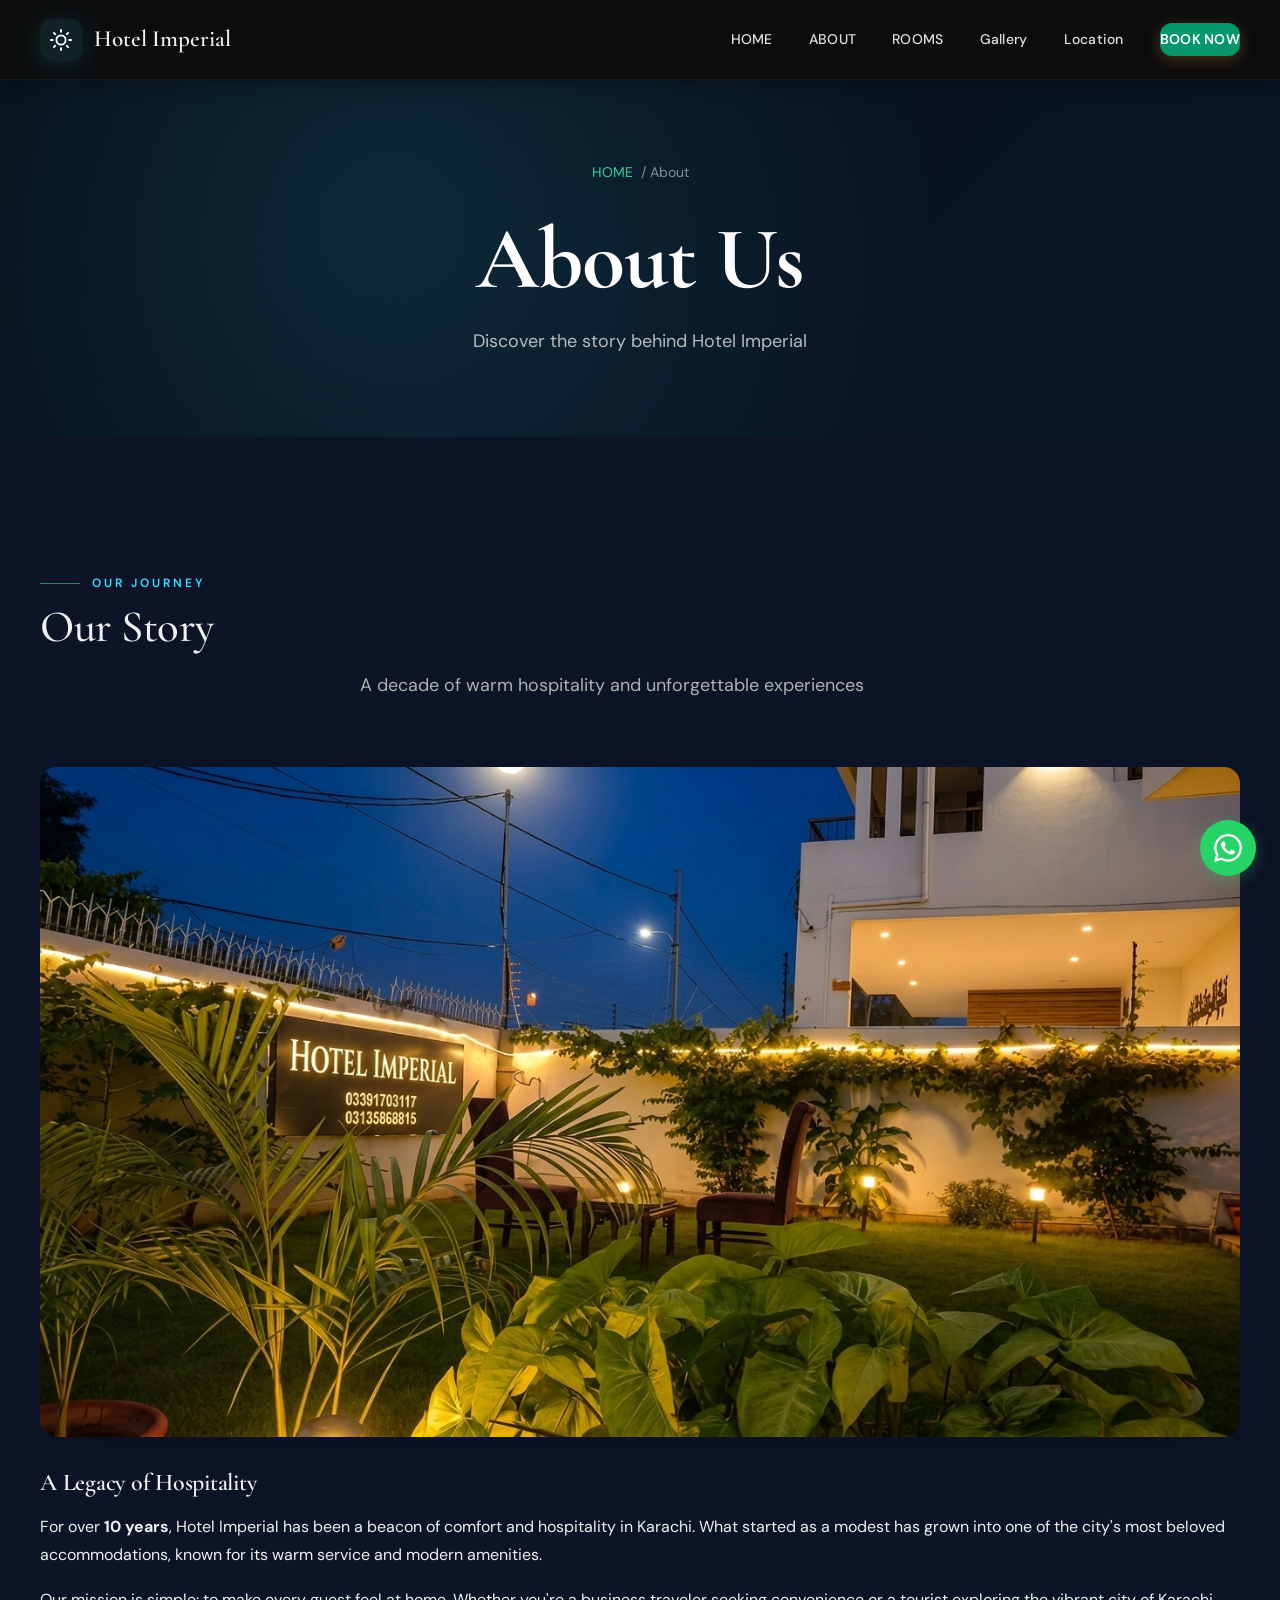
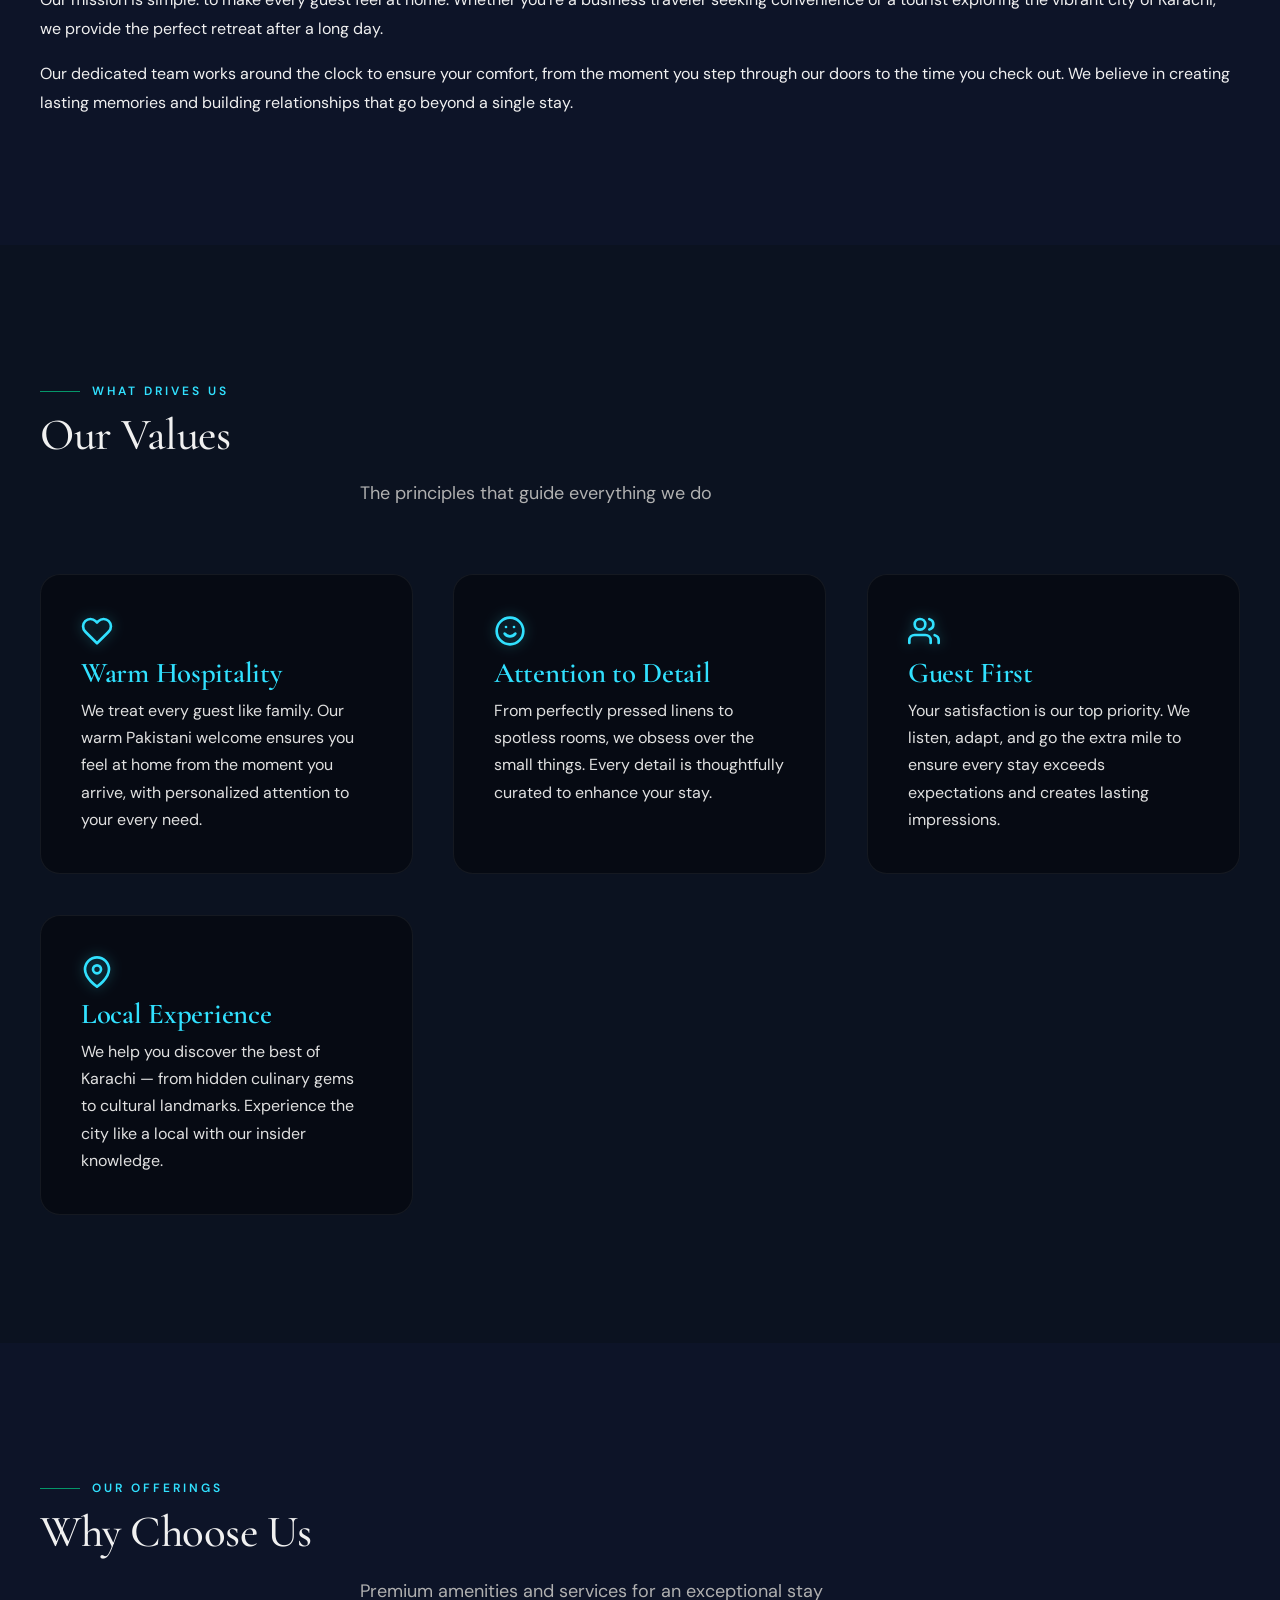
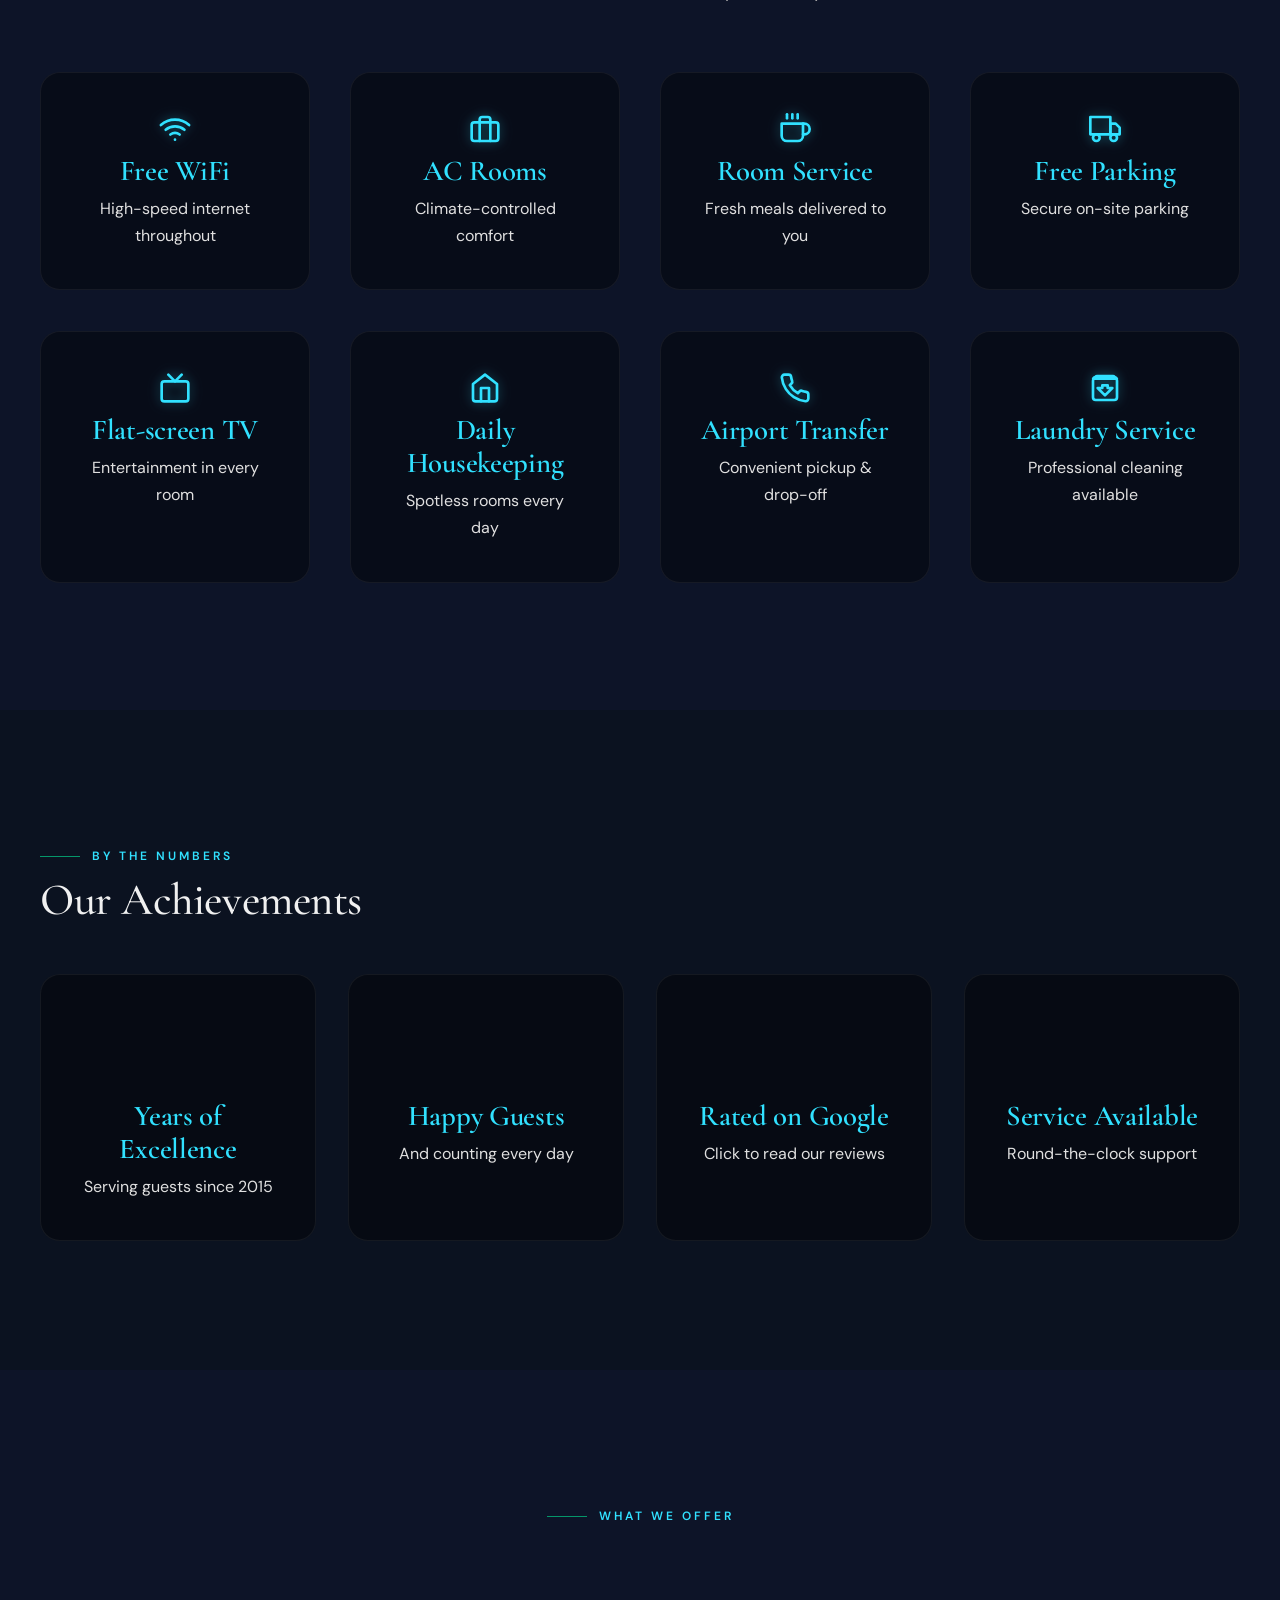
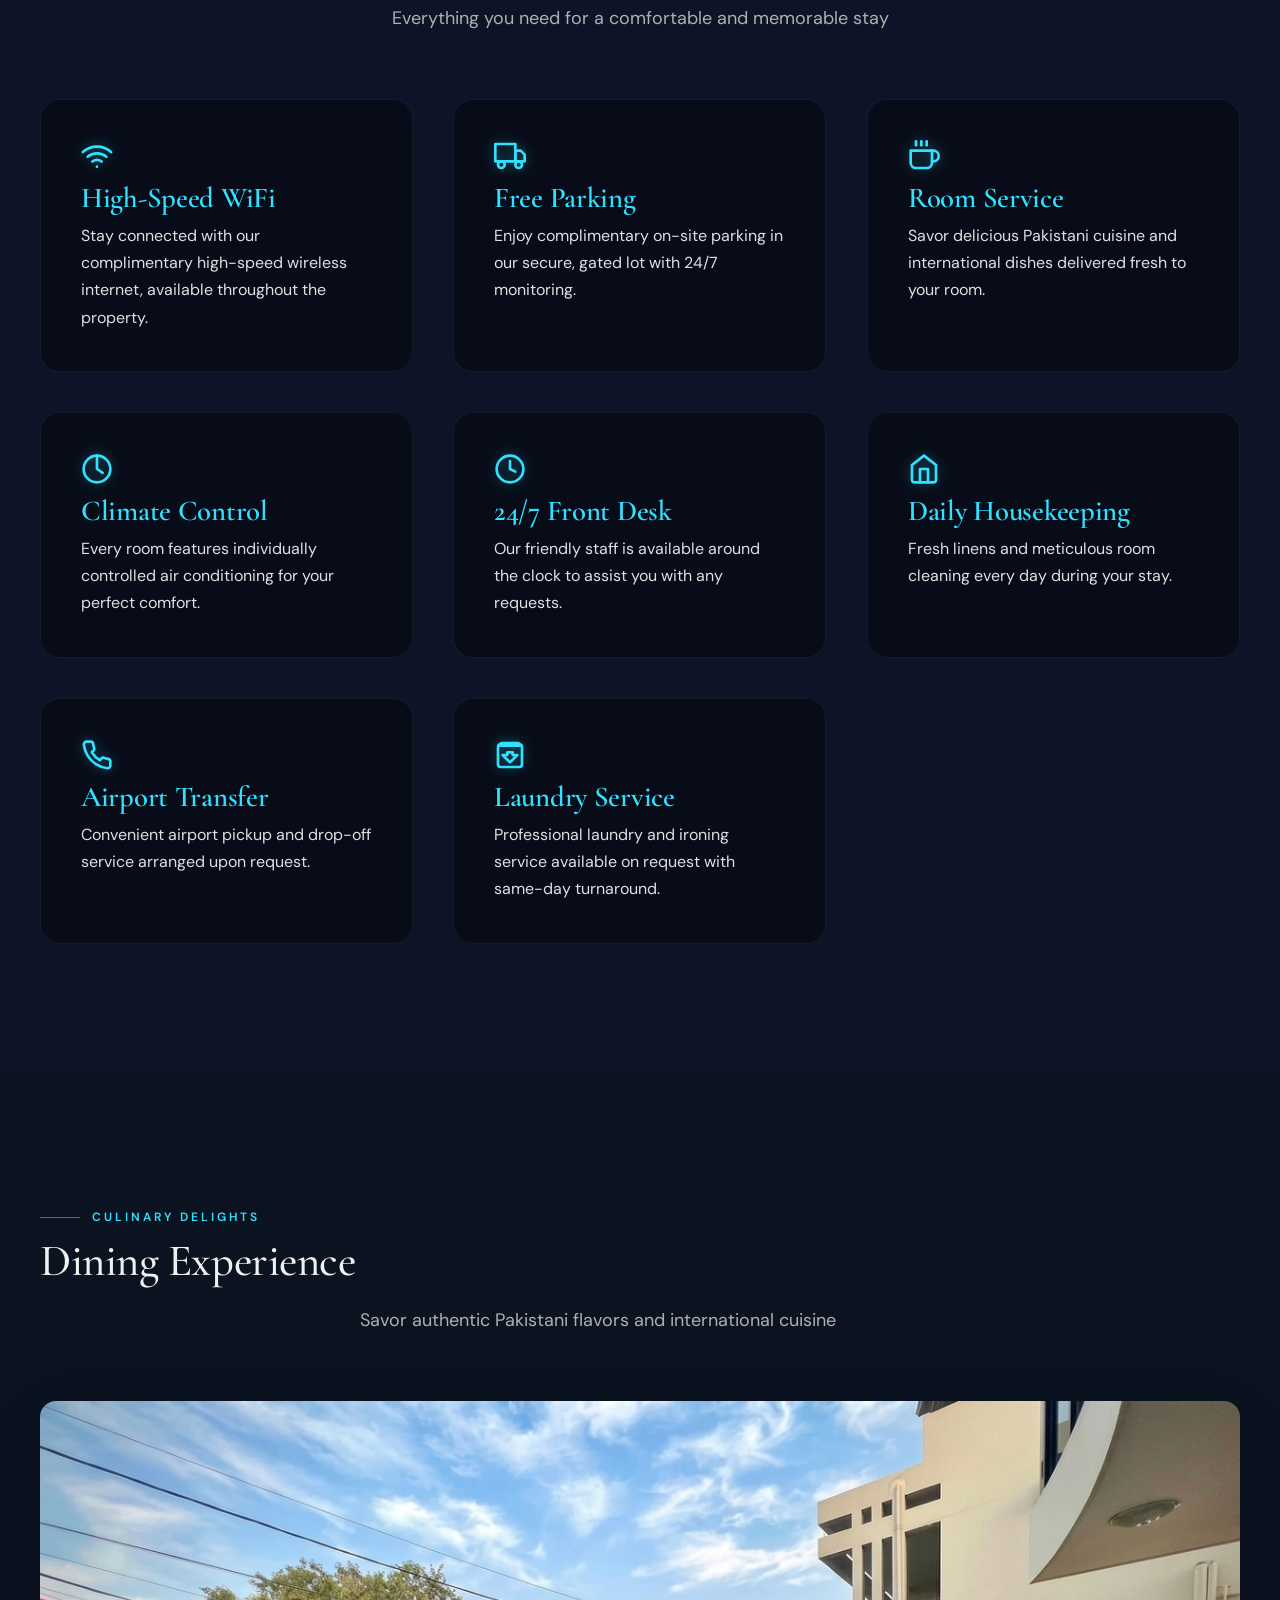
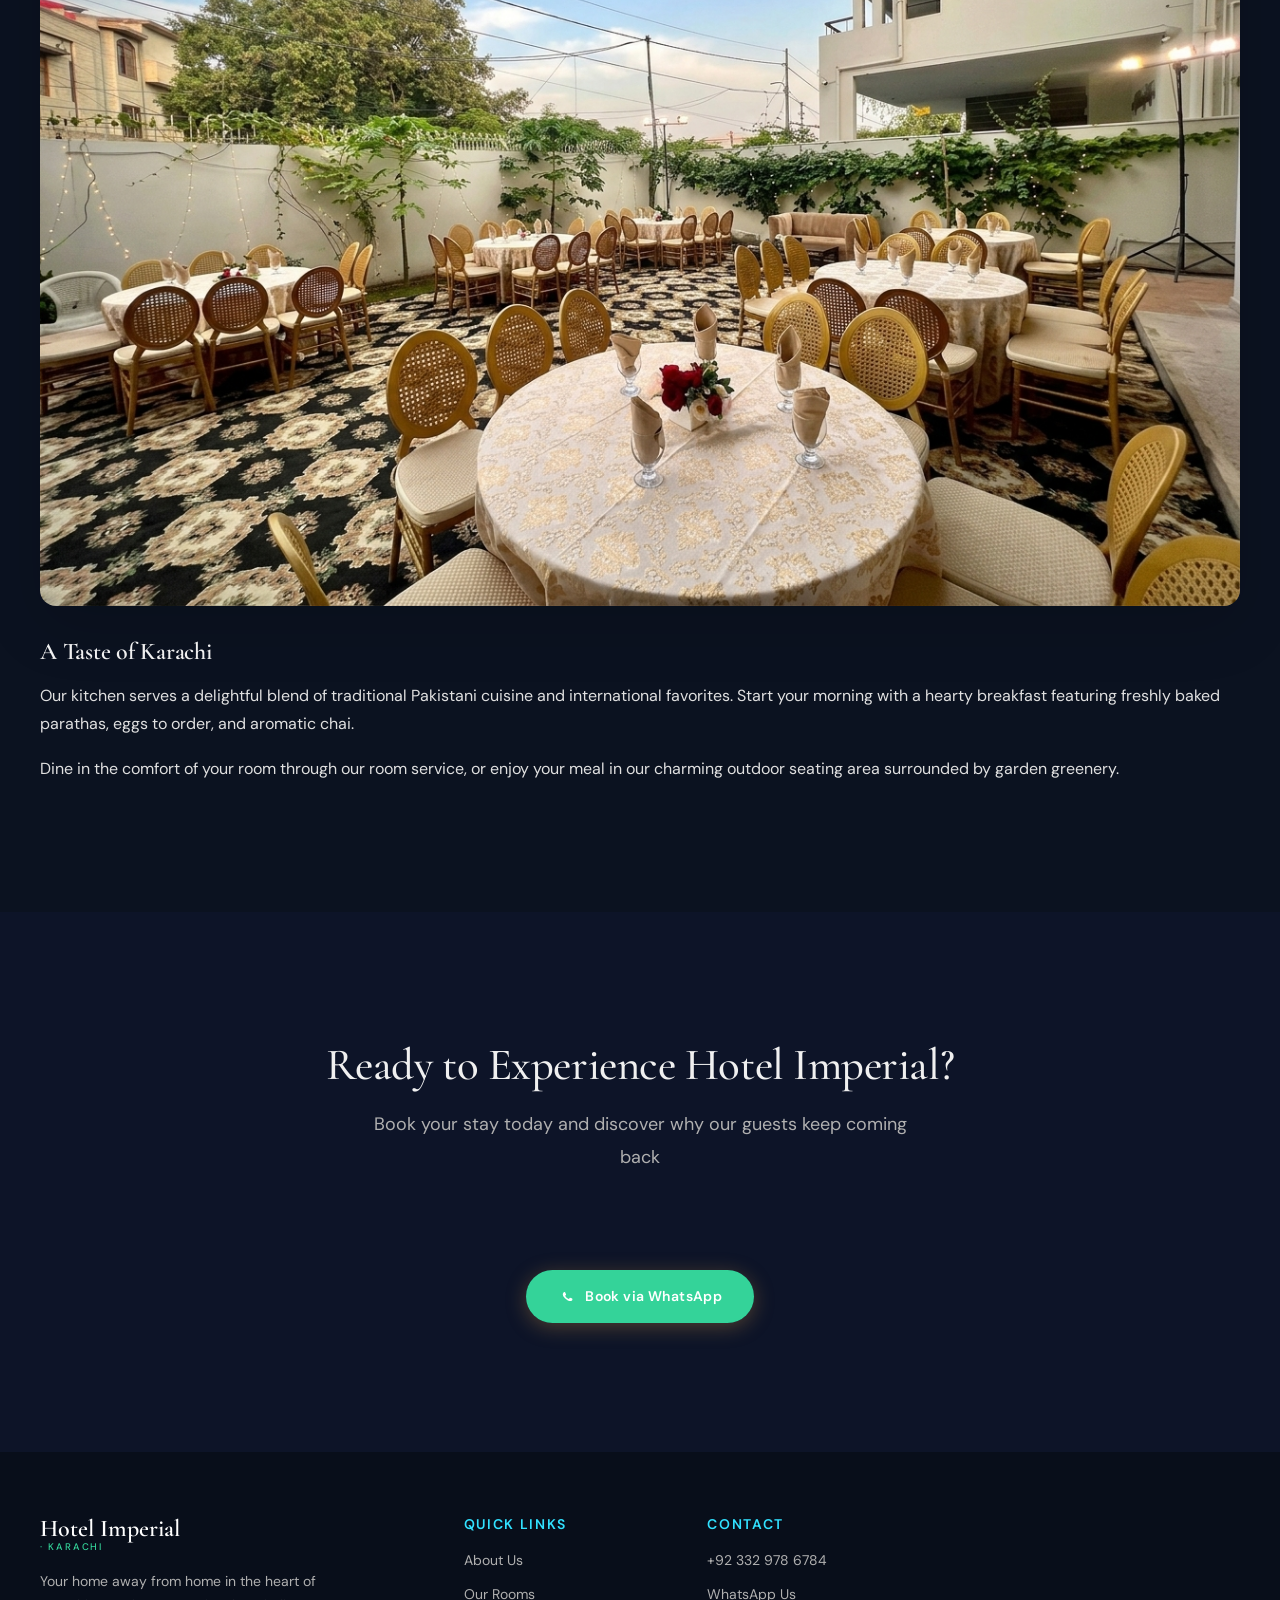
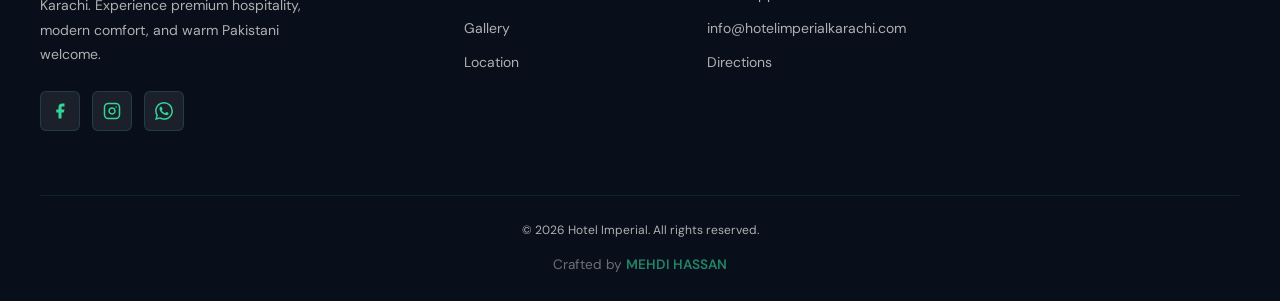
<file: about.html>
<!DOCTYPE html>
<html lang="en" data-theme="dark">
<head>
  <meta charset="UTF-8" />
  <meta name="viewport" content="width=device-width, initial-scale=1.0" />
  <title>About Us | Hotel Imperial </title>
  <meta name="description" content="Learn about Hotel Imperial — over 10 years of warm Pakistani hospitality, modern comfort, and dedicated service in the heart of Karachi." />
  <link rel="preconnect" href="https://fonts.googleapis.com" />
  <link rel="preconnect" href="https://fonts.gstatic.com" crossorigin />
  <link rel="stylesheet" href="index.css?v=15" />
</head>
<body>
  <nav class="navbar scrolled" id="navbar" aria-label="Main navigation">
    <div class="nav-inner">
      <a href="index.html" class="nav-logo">
        <div class="nav-logo-icon">
          <svg viewBox="0 0 24 24" fill="none" stroke="currentColor" stroke-width="2" stroke-linecap="round" stroke-linejoin="round"><circle cx="12" cy="12" r="5"/><line x1="12" y1="1" x2="12" y2="3"/><line x1="12" y1="21" x2="12" y2="23"/><line x1="4.22" y1="4.22" x2="5.64" y2="5.64"/><line x1="18.36" y1="18.36" x2="19.78" y2="19.78"/><line x1="1" y1="12" x2="3" y2="12"/><line x1="21" y1="12" x2="23" y2="12"/><line x1="4.22" y1="19.78" x2="5.64" y2="18.36"/><line x1="18.36" y1="5.64" x2="19.78" y2="4.22"/></svg>
        </div>
        <div class="nav-logo-text">Hotel Imperial</div>
      </a>
      <div class="nav-links">
        <a href="index.html">HOME</a>
        <a href="about.html" class="active">ABOUT</a>
        <a href="rooms.html">ROOMS</a>
        <a href="gallery.html">Gallery</a>
        <a href="location.html">Location</a>
        <a href="https://wa.me/923329786784?text=Hi%2C%20I%20would%20like%20to%20book%20a%20room%20at%20The%20Imperial%20Guest%20House." target="_blank" class="nav-cta">BOOK NOW</a>
      </div>
      
      <button class="hamburger" id="hamburger" aria-label="Toggle navigation" aria-expanded="false"><span></span><span></span><span></span></button>
    </div>
  </nav>
  <div class="mobile-nav" id="mobileNav" role="dialog" aria-label="Mobile navigation">
    <a href="about.html" class="mobile-link">ABOUT</a>
    <a href="rooms.html" class="mobile-link">ROOMS</a>
    <a href="gallery.html" class="mobile-link">Gallery</a>
    <a href="location.html" class="mobile-link">Location</a>
    <a href="https://wa.me/923329786784?text=Hi%2C%20I%20would%20like%20to%20book%20a%20room%20at%20The%20Imperial%20Guest%20House." target="_blank" class="mobile-link nav-cta" style="margin-top:1rem">BOOK NOW</a>
  </div>

  <main id="main-content">
    <!-- PAGE HERO -->
    <section class="page-hero">
      <div class="container">
        <div class="breadcrumb"><a href="index.html">HOME</a> / About</div>
        <h1>About Us</h1>
        <p>Discover the story behind Hotel Imperial </p>
      </div>
    </section>

    <!-- OUR STORY -->
    <section class="page-section section-pad">
      <div class="container">
        <div class="section-label anim-up">Our Journey</div>
        <h2 class="section-title anim-up">Our Story</h2>
        <p class="section-subtitle anim-up">A decade of warm hospitality and unforgettable experiences</p>
        <div class="room-detail" style="display:grid;gap:2rem;align-items:center;margin-top:2rem">
          <div class="anim-slide-left">
            <img src="images/garden-evening.jpg" alt="Hotel Imperial garden in the evening" loading="lazy" style="width:100%;border-radius:1rem;box-shadow:0 20px 60px rgba(0,0,0,.15)" />
          </div>
          <div class="anim-slide-right">
            <h3 style="font-size:1.5rem;margin-bottom:1rem;color:var(--text)">A Legacy of Hospitality</h3>
            <p style="color:var(--text-secondary);line-height:1.8;margin-bottom:1rem">For over <strong>10 years</strong>, Hotel Imperial has been a beacon of comfort and hospitality in Karachi. What started as a modest  has grown into one of the city's most beloved accommodations, known for its warm service and modern amenities.</p>
            <p style="color:var(--text-secondary);line-height:1.8;margin-bottom:1rem">Our mission is simple: to make every guest feel at home. Whether you're a business traveler seeking convenience or a tourist exploring the vibrant city of Karachi, we provide the perfect retreat after a long day.</p>
            <p style="color:var(--text-secondary);line-height:1.8">Our dedicated team works around the clock to ensure your comfort, from the moment you step through our doors to the time you check out. We believe in creating lasting memories and building relationships that go beyond a single stay.</p>
          </div>
        </div>
      </div>
    </section>

    <!-- OUR VALUES -->
    <section class="page-section section-pad" style="background:var(--surface)">
      <div class="container">
        <div class="section-label anim-up">What Drives Us</div>
        <h2 class="section-title anim-up">Our Values</h2>
        <p class="section-subtitle anim-up">The principles that guide everything we do</p>
        <div class="detail-grid" style="margin-top:3rem">
          <div class="detail-card anim-card hover-scale hover-glow">
            <div class="detail-card-icon">
              <svg viewBox="0 0 24 24" fill="none" stroke="currentColor" stroke-width="2" stroke-linecap="round" stroke-linejoin="round" style="width:2rem;height:2rem"><path d="M20.84 4.61a5.5 5.5 0 0 0-7.78 0L12 5.67l-1.06-1.06a5.5 5.5 0 0 0-7.78 7.78l1.06 1.06L12 21.23l7.78-7.78 1.06-1.06a5.5 5.5 0 0 0 0-7.78z"/></svg>
            </div>
            <h3>Warm Hospitality</h3>
            <p>We treat every guest like family. Our warm Pakistani welcome ensures you feel at home from the moment you arrive, with personalized attention to your every need.</p>
          </div>
          <div class="detail-card anim-card hover-scale hover-glow">
            <div class="detail-card-icon">
              <svg viewBox="0 0 24 24" fill="none" stroke="currentColor" stroke-width="2" stroke-linecap="round" stroke-linejoin="round" style="width:2rem;height:2rem"><circle cx="12" cy="12" r="10"/><path d="M8 14s1.5 2 4 2 4-2 4-2"/><line x1="9" y1="9" x2="9.01" y2="9"/><line x1="15" y1="9" x2="15.01" y2="9"/></svg>
            </div>
            <h3>Attention to Detail</h3>
            <p>From perfectly pressed linens to spotless rooms, we obsess over the small things. Every detail is thoughtfully curated to enhance your stay.</p>
          </div>
          <div class="detail-card anim-card hover-scale hover-glow">
            <div class="detail-card-icon">
              <svg viewBox="0 0 24 24" fill="none" stroke="currentColor" stroke-width="2" stroke-linecap="round" stroke-linejoin="round" style="width:2rem;height:2rem"><path d="M17 21v-2a4 4 0 0 0-4-4H5a4 4 0 0 0-4 4v2"/><circle cx="9" cy="7" r="4"/><path d="M23 21v-2a4 4 0 0 0-3-3.87"/><path d="M16 3.13a4 4 0 0 1 0 7.75"/></svg>
            </div>
            <h3>Guest First</h3>
            <p>Your satisfaction is our top priority. We listen, adapt, and go the extra mile to ensure every stay exceeds expectations and creates lasting impressions.</p>
          </div>
          <div class="detail-card anim-card hover-scale hover-glow">
            <div class="detail-card-icon">
              <svg viewBox="0 0 24 24" fill="none" stroke="currentColor" stroke-width="2" stroke-linecap="round" stroke-linejoin="round" style="width:2rem;height:2rem"><path d="M21 10c0 7-9 13-9 13s-9-6-9-13a9 9 0 0 1 18 0z"/><circle cx="12" cy="10" r="3"/></svg>
            </div>
            <h3>Local Experience</h3>
            <p>We help you discover the best of Karachi — from hidden culinary gems to cultural landmarks. Experience the city like a local with our insider knowledge.</p>
          </div>
        </div>
      </div>
    </section>

    <!-- WHY CHOOSE US -->
    <section class="page-section section-pad">
      <div class="container">
        <div class="section-label anim-up">Our Offerings</div>
        <h2 class="section-title anim-up">Why Choose Us</h2>
        <p class="section-subtitle anim-up">Premium amenities and services for an exceptional stay</p>
        <div class="detail-grid" style="margin-top:3rem;grid-template-columns:repeat(4,1fr)">
          <div class="detail-card anim-card hover-scale hover-glow" style="text-align:center">
            <div class="detail-card-icon">
              <svg viewBox="0 0 24 24" fill="none" stroke="currentColor" stroke-width="2" stroke-linecap="round" stroke-linejoin="round" style="width:2rem;height:2rem"><path d="M5 12.55a11 11 0 0 1 14.08 0"/><path d="M1.42 9a16 16 0 0 1 21.16 0"/><path d="M8.53 16.11a6 6 0 0 1 6.95 0"/><line x1="12" y1="20" x2="12.01" y2="20"/></svg>
            </div>
            <h3>Free WiFi</h3>
            <p>High-speed internet throughout</p>
          </div>
          <div class="detail-card anim-card hover-scale hover-glow" style="text-align:center">
            <div class="detail-card-icon">
              <svg viewBox="0 0 24 24" fill="none" stroke="currentColor" stroke-width="2" stroke-linecap="round" stroke-linejoin="round" style="width:2rem;height:2rem"><rect x="2" y="7" width="20" height="14" rx="2" ry="2"/><path d="M16 21V5a2 2 0 0 0-2-2h-4a2 2 0 0 0-2 2v16"/></svg>
            </div>
            <h3>AC Rooms</h3>
            <p>Climate-controlled comfort</p>
          </div>
          <div class="detail-card anim-card hover-scale hover-glow" style="text-align:center">
            <div class="detail-card-icon">
              <svg viewBox="0 0 24 24" fill="none" stroke="currentColor" stroke-width="2" stroke-linecap="round" stroke-linejoin="round" style="width:2rem;height:2rem"><path d="M18 8h1a4 4 0 0 1 0 8h-1"/><path d="M2 8h16v9a4 4 0 0 1-4 4H6a4 4 0 0 1-4-4V8z"/><line x1="6" y1="1" x2="6" y2="4"/><line x1="10" y1="1" x2="10" y2="4"/><line x1="14" y1="1" x2="14" y2="4"/></svg>
            </div>
            <h3>Room Service</h3>
            <p>Fresh meals delivered to you</p>
          </div>
          <div class="detail-card anim-card hover-scale hover-glow" style="text-align:center">
            <div class="detail-card-icon">
              <svg viewBox="0 0 24 24" fill="none" stroke="currentColor" stroke-width="2" stroke-linecap="round" stroke-linejoin="round" style="width:2rem;height:2rem"><rect x="1" y="3" width="15" height="13"/><polygon points="16 8 20 8 23 11 23 16 16 16 16 8"/><circle cx="5.5" cy="18.5" r="2.5"/><circle cx="18.5" cy="18.5" r="2.5"/></svg>
            </div>
            <h3>Free Parking</h3>
            <p>Secure on-site parking</p>
          </div>
          <div class="detail-card anim-card hover-scale hover-glow" style="text-align:center">
            <div class="detail-card-icon">
              <svg viewBox="0 0 24 24" fill="none" stroke="currentColor" stroke-width="2" stroke-linecap="round" stroke-linejoin="round" style="width:2rem;height:2rem"><rect x="2" y="7" width="20" height="15" rx="2" ry="2"/><polyline points="17 2 12 7 7 2"/></svg>
            </div>
            <h3>Flat-screen TV</h3>
            <p>Entertainment in every room</p>
          </div>
          <div class="detail-card anim-card hover-scale hover-glow" style="text-align:center">
            <div class="detail-card-icon">
              <svg viewBox="0 0 24 24" fill="none" stroke="currentColor" stroke-width="2" stroke-linecap="round" stroke-linejoin="round" style="width:2rem;height:2rem"><path d="M3 9l9-7 9 7v11a2 2 0 0 1-2 2H5a2 2 0 0 1-2-2z"/><polyline points="9 22 9 12 15 12 15 22"/></svg>
            </div>
            <h3>Daily Housekeeping</h3>
            <p>Spotless rooms every day</p>
          </div>
          <div class="detail-card anim-card hover-scale hover-glow" style="text-align:center">
            <div class="detail-card-icon">
              <svg viewBox="0 0 24 24" fill="none" stroke="currentColor" stroke-width="2" stroke-linecap="round" stroke-linejoin="round" style="width:2rem;height:2rem"><path d="M22 16.92v3a2 2 0 0 1-2.18 2 19.79 19.79 0 0 1-8.63-3.07 19.5 19.5 0 0 1-6-6 19.79 19.79 0 0 1-3.07-8.67A2 2 0 0 1 4.11 2h3a2 2 0 0 1 2 1.72 12.84 12.84 0 0 0 .7 2.81 2 2 0 0 1-.45 2.11L8.09 9.91a16 16 0 0 0 6 6l1.27-1.27a2 2 0 0 1 2.11-.45 12.84 12.84 0 0 0 2.81.7A2 2 0 0 1 22 16.92z"/></svg>
            </div>
            <h3>Airport Transfer</h3>
            <p>Convenient pickup & drop-off</p>
          </div>
          <div class="detail-card anim-card hover-scale hover-glow" style="text-align:center">
            <div class="detail-card-icon">
              <svg viewBox="0 0 24 24" fill="none" stroke="currentColor" stroke-width="2" stroke-linecap="round" stroke-linejoin="round" style="width:2rem;height:2rem"><path d="M20.54 5.23l-1.39-1.68C18.88 3.21 18.47 3 18 3H6c-.47 0-.88.21-1.16.55L3.46 5.23C3.17 5.57 3 6.02 3 6.5V19c0 1.1.9 2 2 2h14c1.1 0 2-.9 2-2V6.5c0-.48-.17-.93-.46-1.27zM12 17.5L6.5 12H10v-2h4v2h3.5L12 17.5zM3.12 5l.82-1h16l.93 1H3.12z"/></svg>
            </div>
            <h3>Laundry Service</h3>
            <p>Professional cleaning available</p>
          </div>
        </div>
      </div>
    </section>

    <!-- STATS -->
    <section class="page-section section-pad" style="background:var(--surface)">
      <div class="container">
        <div class="section-label anim-up">By The Numbers</div>
        <h2 class="section-title anim-up">Our Achievements</h2>
        <div style="display:grid;grid-template-columns:repeat(4,1fr);gap:2rem;margin-top:3rem;text-align:center">
          <div class="detail-card anim-card hover-scale hover-glow">
            <div style="font-size:3rem;font-weight:800;background:var(--gradient-primary);-webkit-background-clip:text;-webkit-text-fill-color:transparent;background-clip:text">10+</div>
            <h3>Years of Excellence</h3>
            <p>Serving guests since 2015</p>
          </div>
          <div class="detail-card anim-card hover-scale hover-glow">
            <div style="font-size:3rem;font-weight:800;background:var(--gradient-primary);-webkit-background-clip:text;-webkit-text-fill-color:transparent;background-clip:text">500+</div>
            <h3>Happy Guests</h3>
            <p>And counting every day</p>
          </div>
          <a href="https://www.google.com.pk/travel/search?q=imperial%20guest%20house%20karachi&g2lb=4965990%2C72471280%2C72560029%2C72573224%2C72647020%2C72686036%2C72803964%2C72882230%2C73064764%2C121529350%2C121738283%2C121762713&hl=en-PK&gl=pk&ssta=1&ts=CAESCgoCCAMKAggDEAAaHhIcEhQKBwjqDxAHGBoSBwjqDxAHGBsYATIECAAQACoHCgU6A1BLUg&qs=CAEyE0Nnb0kxYUxlcVpid2c1Z2VFQUU4CEIJEYCEHNziShUvQgkRxQQ7uK_PKdNaAggBahwKGg2kZeVFEhMI2rDVlrXalQMVYtpaBB04ISu3&ap=ugEIb3ZlcnZpZXc&ictx=111" target="_blank" class="detail-card anim-card hover-scale hover-glow" style="text-decoration:none;color:inherit;cursor:pointer">
            <div style="font-size:3rem;font-weight:800;background:var(--gradient-primary);-webkit-background-clip:text;-webkit-text-fill-color:transparent;background-clip:text">4.7 ★</div>
            <h3>Rated on Google</h3>
            <p>Click to read our reviews</p>
          </a>
          <div class="detail-card anim-card hover-scale hover-glow">
            <div style="font-size:3rem;font-weight:800;background:var(--gradient-primary);-webkit-background-clip:text;-webkit-text-fill-color:transparent;background-clip:text">24/7</div>
            <h3>Service Available</h3>
            <p>Round-the-clock support</p>
          </div>
        </div>
      </div>
    </section>

    <!-- AMENITIES -->
    <section class="page-section section-pad">
      <div class="container">
        <div class="text-center">
          <div class="section-label anim-up" style="justify-content:center">What We Offer</div>
          <h2 class="section-title anim-clip">Our Amenities</h2>
          <p class="section-subtitle anim-up">Everything you need for a comfortable and memorable stay</p>
        </div>
        <div class="detail-grid" style="margin-top:3rem">
          <div class="detail-card anim-card hover-scale hover-glow">
            <div class="detail-card-icon">
              <svg viewBox="0 0 24 24" fill="none" stroke="currentColor" stroke-width="2" stroke-linecap="round" stroke-linejoin="round" style="width:2rem;height:2rem"><path d="M5 12.55a11 11 0 0 1 14.08 0"/><path d="M1.42 9a16 16 0 0 1 21.16 0"/><path d="M8.53 16.11a6 6 0 0 1 6.95 0"/><line x1="12" y1="20" x2="12.01" y2="20"/></svg>
            </div>
            <h3>High-Speed WiFi</h3>
            <p>Stay connected with our complimentary high-speed wireless internet, available throughout the property.</p>
          </div>
          <div class="detail-card anim-card hover-scale hover-glow">
            <div class="detail-card-icon">
              <svg viewBox="0 0 24 24" fill="none" stroke="currentColor" stroke-width="2" stroke-linecap="round" stroke-linejoin="round" style="width:2rem;height:2rem"><rect x="1" y="3" width="15" height="13"/><polygon points="16 8 20 8 23 11 23 16 16 16 16 8"/><circle cx="5.5" cy="18.5" r="2.5"/><circle cx="18.5" cy="18.5" r="2.5"/></svg>
            </div>
            <h3>Free Parking</h3>
            <p>Enjoy complimentary on-site parking in our secure, gated lot with 24/7 monitoring.</p>
          </div>
          <div class="detail-card anim-card hover-scale hover-glow">
            <div class="detail-card-icon">
              <svg viewBox="0 0 24 24" fill="none" stroke="currentColor" stroke-width="2" stroke-linecap="round" stroke-linejoin="round" style="width:2rem;height:2rem"><path d="M18 8h1a4 4 0 0 1 0 8h-1"/><path d="M2 8h16v9a4 4 0 0 1-4 4H6a4 4 0 0 1-4-4V8z"/><line x1="6" y1="1" x2="6" y2="4"/><line x1="10" y1="1" x2="10" y2="4"/><line x1="14" y1="1" x2="14" y2="4"/></svg>
            </div>
            <h3>Room Service</h3>
            <p>Savor delicious Pakistani cuisine and international dishes delivered fresh to your room.</p>
          </div>
          <div class="detail-card anim-card hover-scale hover-glow">
            <div class="detail-card-icon">
              <svg viewBox="0 0 24 24" fill="none" stroke="currentColor" stroke-width="2" stroke-linecap="round" stroke-linejoin="round" style="width:2rem;height:2rem"><path d="M12 2v10l4.24 2.83"/><circle cx="12" cy="12" r="10"/></svg>
            </div>
            <h3>Climate Control</h3>
            <p>Every room features individually controlled air conditioning for your perfect comfort.</p>
          </div>
          <div class="detail-card anim-card hover-scale hover-glow">
            <div class="detail-card-icon">
              <svg viewBox="0 0 24 24" fill="none" stroke="currentColor" stroke-width="2" stroke-linecap="round" stroke-linejoin="round" style="width:2rem;height:2rem"><circle cx="12" cy="12" r="10"/><polyline points="12 6 12 12 16 14"/></svg>
            </div>
            <h3>24/7 Front Desk</h3>
            <p>Our friendly staff is available around the clock to assist you with any requests.</p>
          </div>
          <div class="detail-card anim-card hover-scale hover-glow">
            <div class="detail-card-icon">
              <svg viewBox="0 0 24 24" fill="none" stroke="currentColor" stroke-width="2" stroke-linecap="round" stroke-linejoin="round" style="width:2rem;height:2rem"><path d="M3 9l9-7 9 7v11a2 2 0 0 1-2 2H5a2 2 0 0 1-2-2z"/><polyline points="9 22 9 12 15 12 15 22"/></svg>
            </div>
            <h3>Daily Housekeeping</h3>
            <p>Fresh linens and meticulous room cleaning every day during your stay.</p>
          </div>
          <div class="detail-card anim-card hover-scale hover-glow">
            <div class="detail-card-icon">
              <svg viewBox="0 0 24 24" fill="none" stroke="currentColor" stroke-width="2" stroke-linecap="round" stroke-linejoin="round" style="width:2rem;height:2rem"><path d="M22 16.92v3a2 2 0 0 1-2.18 2 19.79 19.79 0 0 1-8.63-3.07 19.5 19.5 0 0 1-6-6 19.79 19.79 0 0 1-3.07-8.67A2 2 0 0 1 4.11 2h3a2 2 0 0 1 2 1.72 12.84 12.84 0 0 0 .7 2.81 2 2 0 0 1-.45 2.11L8.09 9.91a16 16 0 0 0 6 6l1.27-1.27a2 2 0 0 1 2.11-.45 12.84 12.84 0 0 0 2.81.7A2 2 0 0 1 22 16.92z"/></svg>
            </div>
            <h3>Airport Transfer</h3>
            <p>Convenient airport pickup and drop-off service arranged upon request.</p>
          </div>
          <div class="detail-card anim-card hover-scale hover-glow">
            <div class="detail-card-icon">
              <svg viewBox="0 0 24 24" fill="none" stroke="currentColor" stroke-width="2" stroke-linecap="round" stroke-linejoin="round" style="width:2rem;height:2rem"><path d="M20.54 5.23l-1.39-1.68C18.88 3.21 18.47 3 18 3H6c-.47 0-.88.21-1.16.55L3.46 5.23C3.17 5.57 3 6.02 3 6.5V19c0 1.1.9 2 2 2h14c1.1 0 2-.9 2-2V6.5c0-.48-.17-.93-.46-1.27zM12 17.5L6.5 12H10v-2h4v2h3.5L12 17.5zM3.12 5l.82-1h16l.93 1H3.12z"/></svg>
            </div>
            <h3>Laundry Service</h3>
            <p>Professional laundry and ironing service available on request with same-day turnaround.</p>
          </div>
        </div>
      </div>
    </section>

    <!-- DINING EXPERIENCE -->
    <section class="page-section section-pad">
      <div class="container">
        <div class="section-label anim-up">Culinary Delights</div>
        <h2 class="section-title anim-up">Dining Experience</h2>
        <p class="section-subtitle anim-up">Savor authentic Pakistani flavors and international cuisine</p>
        <div class="room-detail" style="display:grid;gap:2rem;align-items:center;margin-top:2rem">
          <div class="anim-slide-left">
            <img src="images/outdoor-tables.jpg" alt="Outdoor dining area" loading="lazy" style="width:100%;border-radius:1rem;box-shadow:0 20px 60px rgba(0,0,0,.15)" />
          </div>
          <div class="anim-slide-right">
            <h3 style="font-size:1.5rem;margin-bottom:1rem;color:var(--clr-text)">A Taste of Karachi</h3>
            <p style="color:var(--clr-text-light);line-height:1.8;margin-bottom:1rem">Our kitchen serves a delightful blend of traditional Pakistani cuisine and international favorites. Start your morning with a hearty breakfast featuring freshly baked parathas, eggs to order, and aromatic chai.</p>
            <p style="color:var(--clr-text-light);line-height:1.8">Dine in the comfort of your room through our room service, or enjoy your meal in our charming outdoor seating area surrounded by garden greenery.</p>
          </div>
        </div>
      </div>
    </section>

    <!-- CTA -->
    <section class="page-section section-pad" style="text-align:center">
      <div class="container">
        <h2 class="section-title anim-up">Ready to Experience Hotel Imperial?</h2>
        <p class="section-subtitle anim-up">Book your stay today and discover why our guests keep coming back</p>
        <a href="https://wa.me/923329786784?text=Hi%2C%20I%20would%20like%20to%20book%20a%20room%20at%20The%20Imperial%20Guest%20House." target="_blank" class="btn btn-primary anim-up" style="margin-top:2rem;display:inline-flex;align-items:center;gap:0.5rem">
          <svg viewBox="0 0 24 24" fill="currentColor" style="width:1.2rem;height:1.2rem"><path d="M17.472 14.382c-.297-.149-1.758-.867-2.03-.967-.273-.099-.471-.148-.67.15-.194.797-.767.966-.94 1.164-.173.199-.344.723-.644.075-.297-.15-1.255-.463-2.39-1.475-.883-.788-1.48-1.761-1.653-2.059-.173-.297-.018-.458.13-.606.134-.133.298-.347.446-.52.149-.174.198-.298.298-.497.099-.198.05-.371-.025-.52-.075-.149-.669-1.612-.916-2.207-.242-.579-.487-.5-.669-.51-.173-.008-.371-.01-.57-.01-.198 0-.52.074-.792.372-.272.297-1.04 1.016-1.04 2.479 0 1.462 1.065 2.875 1.213 3.074.149.198 2.096 3.2 5.077 4.487.709.306 1.262.489 1.694.625.712.227 1.36.195 1.871.118.571-.085 1.758-.719 2.006-1.413.248-.694.248-1.289.173-1.413-.074-.124-.272-.198-.57-.347z"/></svg>
          Book via WhatsApp
        </a>
      </div>
    </section>
  </main>

  <!-- FOOTER -->
  <footer class="footer">
    <div class="container">
      <div class="footer-grid">
        <div class="footer-brand">
          <div class="nav-logo-text">Hotel Imperial<span> · Karachi</span></div>
          <p>Your home away from home in the heart of Karachi. Experience premium hospitality, modern comfort, and warm Pakistani welcome.</p>
          <div class="footer-socials">
            <a href="https://www.facebook.com/share/192G5pyxNk/" target="_blank" class="footer-social-link" aria-label="Facebook"><svg viewBox="0 0 24 24"><path d="M18 2h-3a5 5 0 0 0-5 5v3H7v4h3v8h4v-8h3l1-4h-4V7a1 1 0 0 1 1-1h3z"/></svg></a>
            <a href="https://www.instagram.com/imperialguesthousedha?igsh=MXAzZzg5dzU3bjR1cg==" target="_blank" class="footer-social-link" aria-label="Instagram"><svg viewBox="0 0 24 24"><rect x="2" y="2" width="20" height="20" rx="5" ry="5" fill="none" stroke="currentColor" stroke-width="2"/><path d="M16 11.37A4 4 0 1 1 12.63 8 4 4 0 0 1 16 11.37z" fill="none" stroke="currentColor" stroke-width="2"/><line x1="17.5" y1="6.5" x2="17.51" y2="6.5" stroke="currentColor" stroke-width="2" stroke-linecap="round"/></svg></a>
            <a href="https://wa.me/923329786784" target="_blank" class="footer-social-link" aria-label="WhatsApp"><svg viewBox="0 0 24 24"><path d="M17.472 14.382c-.297-.149-1.758-.867-2.03-.967-.273-.099-.471-.148-.67.15-.194.797-.767.966-.94 1.164-.173.199-.344.723-.644.075-.297-.15-1.255-.463-2.39-1.475-.883-.788-1.48-1.761-1.653-2.059-.173-.297-.018-.458.13-.606.134-.133.298-.347.446-.52.149-.174.198-.298.298-.497.099-.198.05-.371-.025-.52-.075-.149-.669-1.612-.916-2.207-.242-.579-.487-.5-.669-.51-.173-.008-.371-.01-.57-.01-.198 0-.52.074-.792.372-.272.297-1.04 1.016-1.04 2.479 0 1.462 1.065 2.875 1.213 3.074.149.198 2.096 3.2 5.077 4.487.709.306 1.262.489 1.694.625.712.227 1.36.195 1.871.118.571-.085 1.758-.719 2.006-1.413.248-.694.248-1.289.173-1.413-.074-.124-.272-.198-.57-.347m-5.421 7.403h-.004a9.87 9.87 0 01-5.031-1.378l-.361-.214-3.741.982.998-3.648-.235-.374a9.86 9.86 0 01-1.51-5.26c.001-5.45 4.436-9.884 9.888-9.884 2.64 0 5.122 1.03 6.988 2.898a9.825 9.825 0 012.893 6.994c-.003 5.45-4.437 9.884-9.885 9.884m8.413-18.297A11.815 11.815 0 0012.05 0C5.495 0 .16 5.335.157 11.892c0 2.096.547 4.142 1.588 5.945L.057 24l6.305-1.654a11.882 11.882 0 005.683 1.448h.005c6.554 0 11.89-5.335 11.893-11.893a11.821 11.821 0 00-3.48-8.413z"/></svg></a>
          </div>
        </div>
        <div class="footer-col"><h4>Quick Links</h4><a href="about.html">About Us</a><a href="rooms.html">Our Rooms</a><a href="gallery.html">Gallery</a><a href="location.html">Location</a></div>
        <div class="footer-col"><h4>Contact</h4><a href="tel:+923329786784">+92 332 978 6784</a><a href="https://wa.me/923329786784" target="_blank">WhatsApp Us</a><a href="mailto:info@hotelimperialkarachi.com">info@hotelimperialkarachi.com</a><a href="location.html">Directions</a></div></div>
      <div class="footer-bottom" style="text-align:center"><p>&copy; 2026 Hotel Imperial. All rights reserved.</p><p style="margin-top:0.5rem;font-size:0.85rem;opacity:0.6">Crafted by <a href="https://www.probsolvtech.agency" target="_blank" style="color:var(--clr-accent);text-decoration:none;font-weight:600">MEHDI HASSAN</a></p></div>
  </footer>

  <button class="back-to-top" id="backToTop" aria-label="Back to top">
    <svg viewBox="0 0 24 24" fill="none" stroke="currentColor" stroke-width="2.5" stroke-linecap="round" stroke-linejoin="round"><polyline points="18 15 12 9 6 15"/></svg>
  </button>

  <a href="https://wa.me/923329786784?text=Hi%2C%20I%20would%20like%20to%20inquire%20about%20The%20Imperial%20Guest%20House." target="_blank" class="whatsapp-float" aria-label="Chat on WhatsApp">
    <svg viewBox="0 0 24 24" fill="currentColor"><path d="M17.472 14.382c-.297-.149-1.758-.867-2.03-.967-.273-.099-.471-.148-.67.15-.194.797-.767.966-.94 1.164-.173.199-.344.723-.644.075-.297-.15-1.255-.463-2.39-1.475-.883-.788-1.48-1.761-1.653-2.059-.173-.297-.018-.458.13-.606.134-.133.298-.347.446-.52.149-.174.198-.298.298-.497.099-.198.05-.371-.025-.52-.075-.149-.669-1.612-.916-2.207-.242-.579-.487-.5-.669-.51-.173-.008-.371-.01-.57-.01-.198 0-.52.074-.792.372-.272.297-1.04 1.016-1.04 2.479 0 1.462 1.065 2.875 1.213 3.074.149.198 2.096 3.2 5.077 4.487.709.306 1.262.489 1.694.625.712.227 1.36.195 1.871.118.571-.085 1.758-.719 2.006-1.413.248-.694.248-1.289.173-1.413-.074-.124-.272-.198-.57-.347m-5.421 7.403h-.004a9.87 9.87 0 01-5.031-1.378l-.361-.214-3.741.982.998-3.648-.235-.374a9.86 9.86 0 01-1.51-5.26c.001-5.45 4.436-9.884 9.888-9.884 2.64 0 5.122 1.03 6.988 2.898a9.825 9.825 0 012.893 6.994c-.003 5.45-4.437 9.884-9.885 9.884m8.413-18.297A11.815 11.815 0 0012.05 0C5.495 0 .16 5.335.157 11.892c0 2.096.547 4.142 1.588 5.945L.057 24l6.305-1.654a11.882 11.882 0 005.683 1.448h.005c6.554 0 11.89-5.335 11.893-11.893a11.821 11.821 0 00-3.48-8.413z"/></svg>
  </a>

  <script>
    // Theme
    document.documentElement.setAttribute('data-theme', 'dark');
    // Mobile nav
    const hamburger = document.getElementById('hamburger');
    const mobileNav = document.getElementById('mobileNav');
    hamburger.addEventListener('click', () => {
      const isOpen = mobileNav.classList.toggle('open');
      hamburger.classList.toggle('active');
      hamburger.setAttribute('aria-expanded', isOpen);
      document.body.style.overflow = isOpen ? 'hidden' : '';
    });
    document.querySelectorAll('.mobile-link').forEach(l => l.addEventListener('click', () => {
      hamburger.classList.remove('active'); mobileNav.classList.remove('open');
      hamburger.setAttribute('aria-expanded', 'false'); document.body.style.overflow = '';
    }));
    // Scroll animations
    const animEls = document.querySelectorAll('.anim-up, .anim-clip, .anim-slide-left, .anim-slide-right, .anim-card, .anim-flip, .anim-zoom');
    animEls.forEach(el => {
      new IntersectionObserver((entries) => {
        entries.forEach(e => { if (e.isIntersecting) e.target.classList.add('visible'); });
      }, { threshold: 0.1, rootMargin: '0px 0px -40px 0px' }).observe(el);
    });
    // Back to top
    const backToTop = document.getElementById('backToTop');
    window.addEventListener('scroll', () => { backToTop.classList.toggle('visible', window.scrollY > 600); }, { passive: true });
    backToTop.addEventListener('click', () => window.scrollTo({ top: 0, behavior: 'smooth' }));
  </script>
</body>
</html>
</file>
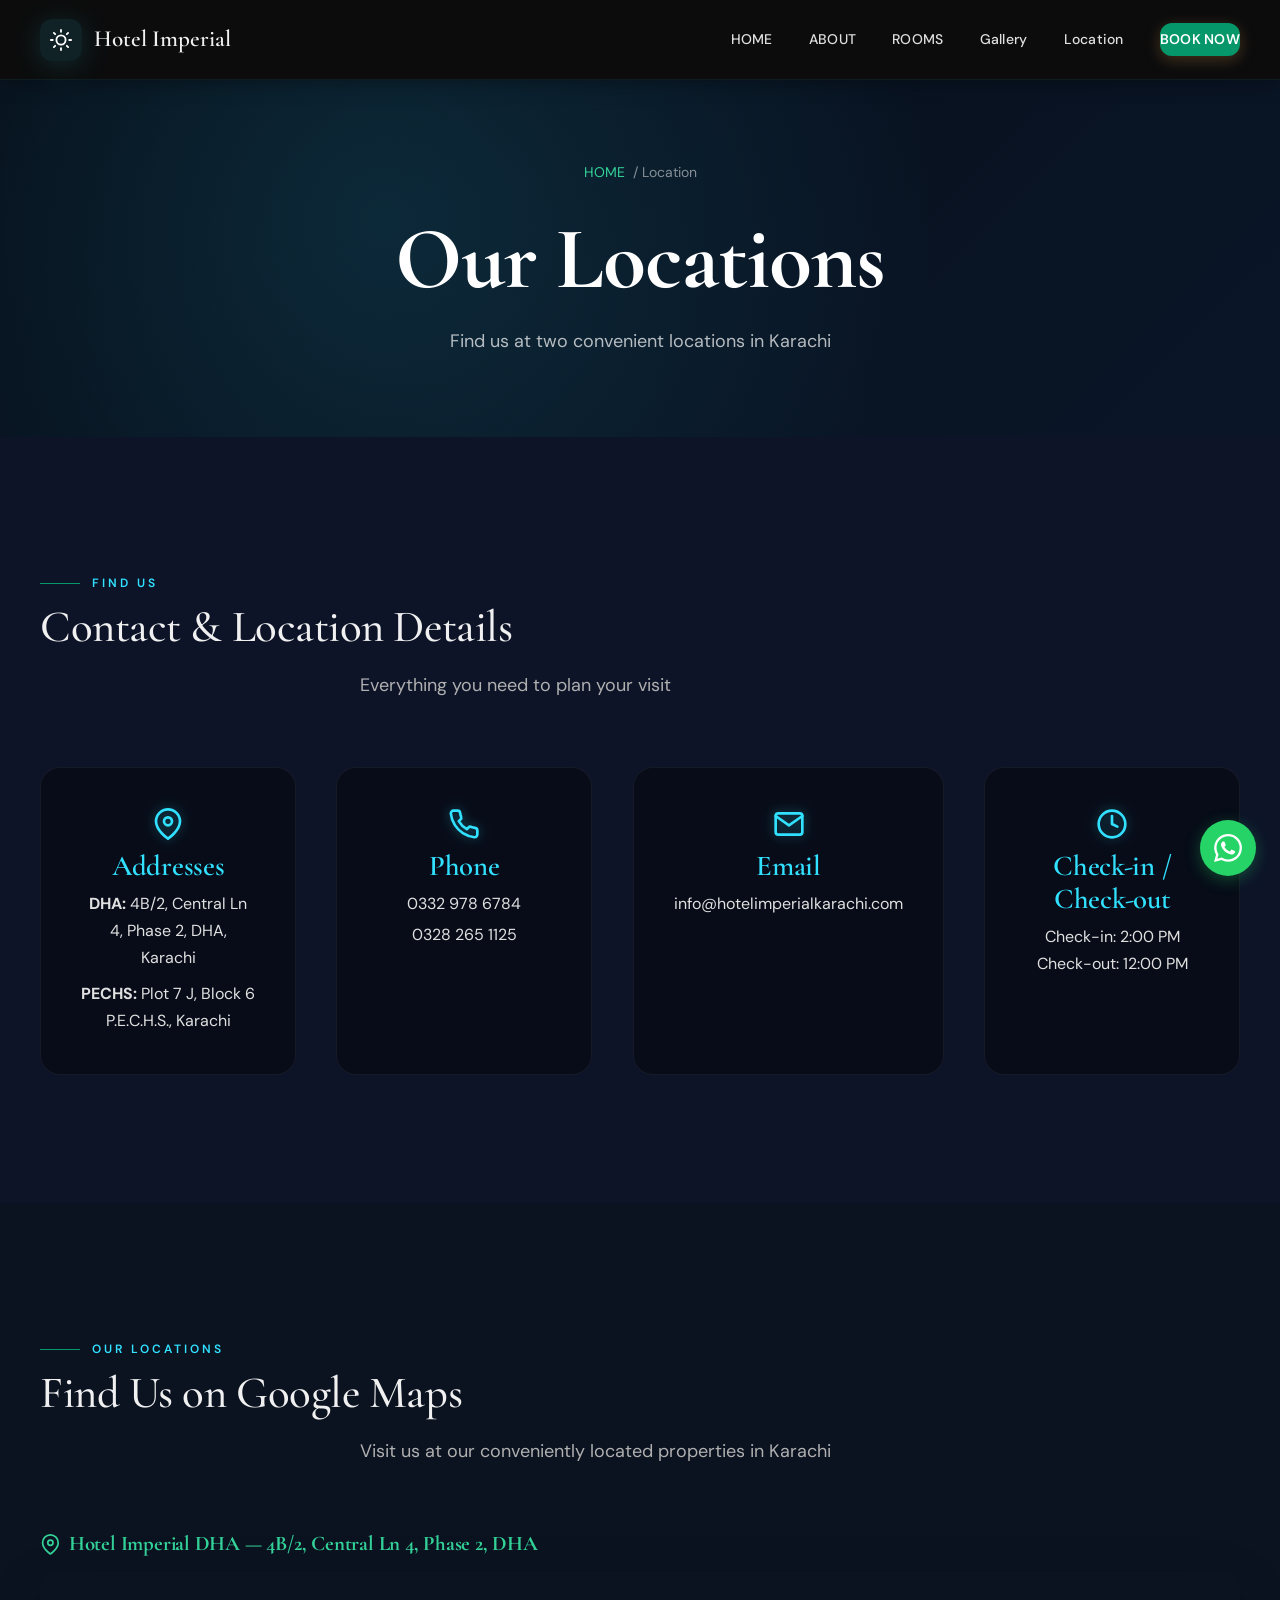
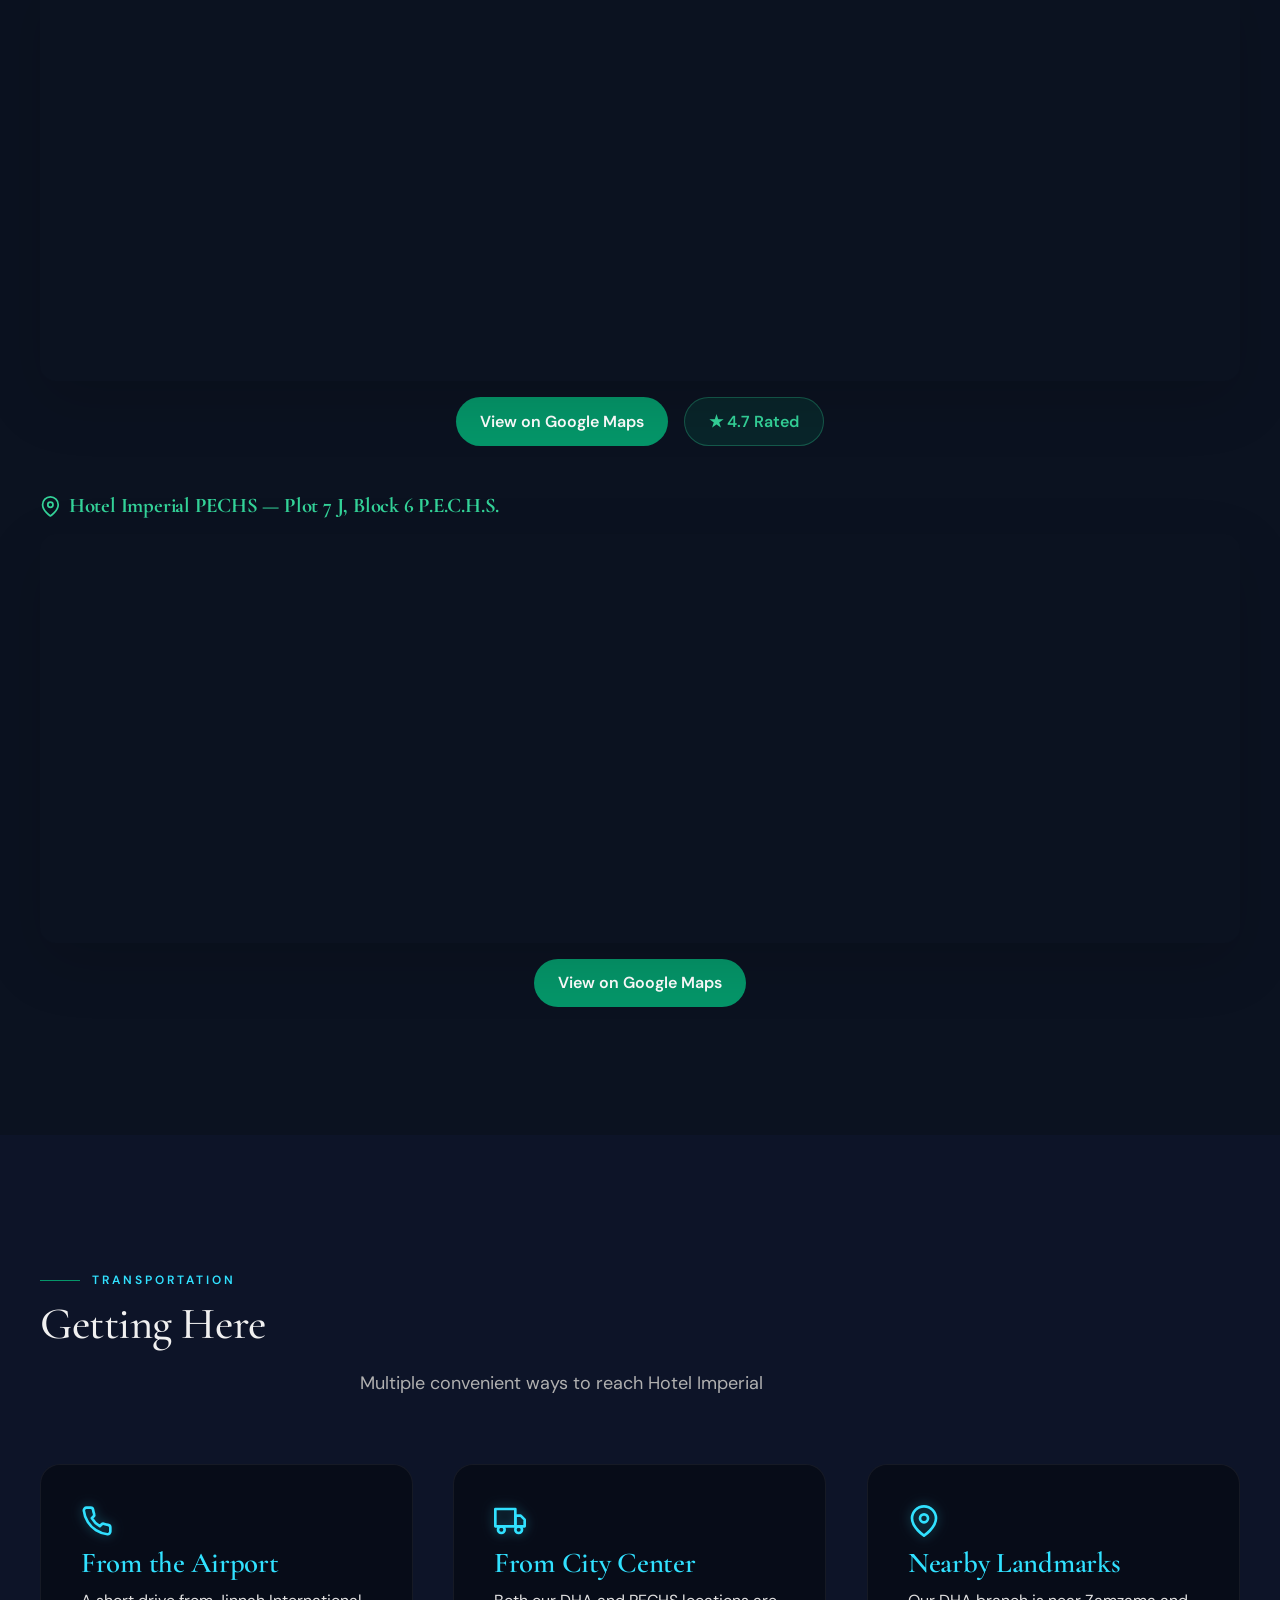
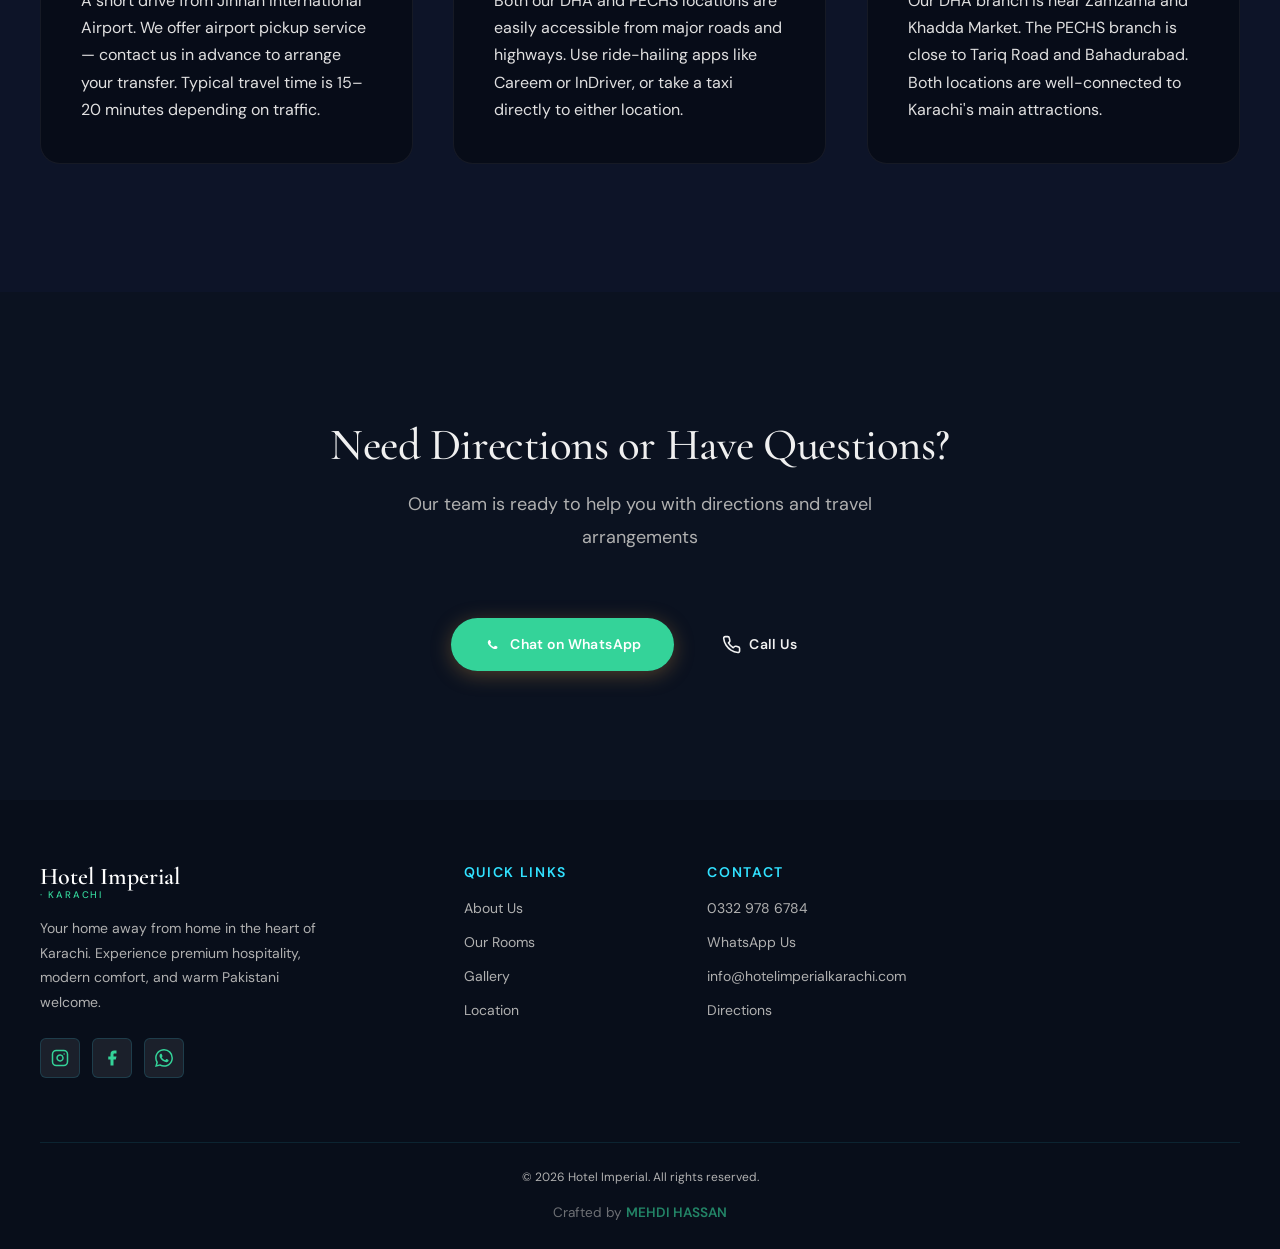
<file: location.html>
<!DOCTYPE html>
<html lang="en" data-theme="dark">
<head>
  <meta charset="UTF-8" />
  <meta name="viewport" content="width=device-width, initial-scale=1.0" />
  <title>Location | Hotel Imperial Karachi</title>
  <meta name="description" content="Find Hotel Imperial at two locations in Karachi — DHA Phase 2 and PECHS Block 6. Get directions, contact details, check-in times, and transportation options." />
  <link rel="preconnect" href="https://fonts.googleapis.com" />
  <link rel="preconnect" href="https://fonts.gstatic.com" crossorigin />
  <link rel="stylesheet" href="index.css?v=15" />
</head>
<body>
  <nav class="navbar scrolled" id="navbar" aria-label="Main navigation">
    <div class="nav-inner">
      <a href="index.html" class="nav-logo">
        <div class="nav-logo-icon">
          <svg viewBox="0 0 24 24" fill="none" stroke="currentColor" stroke-width="2" stroke-linecap="round" stroke-linejoin="round"><circle cx="12" cy="12" r="5"/><line x1="12" y1="1" x2="12" y2="3"/><line x1="12" y1="21" x2="12" y2="23"/><line x1="4.22" y1="4.22" x2="5.64" y2="5.64"/><line x1="18.36" y1="18.36" x2="19.78" y2="19.78"/><line x1="1" y1="12" x2="3" y2="12"/><line x1="21" y1="12" x2="23" y2="12"/><line x1="4.22" y1="19.78" x2="5.64" y2="18.36"/><line x1="18.36" y1="5.64" x2="19.78" y2="4.22"/></svg>
        </div>
        <div class="nav-logo-text">Hotel Imperial</div>
      </a>
      <div class="nav-links">
        <a href="index.html">HOME</a>
        <a href="about.html">ABOUT</a>
        <a href="rooms.html">ROOMS</a>
        <a href="gallery.html">Gallery</a>
        <a href="location.html" class="active">Location</a>
        <a href="https://wa.me/923329786784?text=Hi%2C%20I%20would%20like%20to%20book%20a%20room%20at%20Hotel%20Imperial%20Karachi." target="_blank" class="nav-cta">BOOK NOW</a>
      </div>
      <button class="hamburger" id="hamburger" aria-label="Toggle navigation" aria-expanded="false">
        <span></span><span></span><span></span>
      </button>
    </div>
  </nav>
  <div class="mobile-nav" id="mobileNav" role="dialog" aria-label="Mobile navigation">
    <a href="index.html" class="mobile-link">HOME</a>
    <a href="about.html" class="mobile-link">ABOUT</a>
    <a href="rooms.html" class="mobile-link">ROOMS</a>
    <a href="gallery.html" class="mobile-link">Gallery</a>
    <a href="location.html" class="mobile-link">Location</a>
    <a href="https://wa.me/923329786784?text=Hi%2C%20I%20would%20like%20to%20book%20a%20room%20at%20Hotel%20Imperial%20Karachi." target="_blank" class="mobile-link nav-cta" style="margin-top:1rem">BOOK NOW</a>
  </div>

  <main id="main-content">
    <section class="page-hero">
      <div class="container">
        <div class="breadcrumb"><a href="index.html">HOME</a> / Location</div>
        <h1>Our Locations</h1>
        <p>Find us at two convenient locations in Karachi</p>
      </div>
    </section>

    <!-- CONTACT INFO CARDS -->
    <section class="page-section section-pad">
      <div class="container">
        <div class="section-label anim-up">Find Us</div>
        <h2 class="section-title anim-up">Contact &amp; Location Details</h2>
        <p class="section-subtitle anim-up">Everything you need to plan your visit</p>
        <div class="detail-grid" style="margin-top:3rem;grid-template-columns:repeat(4,1fr)">
          <div class="detail-card anim-card hover-scale hover-glow" style="text-align:center">
            <div class="detail-card-icon">
              <svg viewBox="0 0 24 24" fill="none" stroke="currentColor" stroke-width="2" stroke-linecap="round" stroke-linejoin="round" style="width:2rem;height:2rem"><path d="M21 10c0 7-9 13-9 13s-9-6-9-13a9 9 0 0 1 18 0z"/><circle cx="12" cy="10" r="3"/></svg>
            </div>
            <h3>Addresses</h3>
            <p><strong>DHA:</strong> 4B/2, Central Ln 4, Phase 2, DHA, Karachi</p>
            <p style="margin-top:0.5rem"><strong>PECHS:</strong> Plot 7 J, Block 6 P.E.C.H.S., Karachi</p>
          </div>
          <div class="detail-card anim-card hover-scale hover-glow" style="text-align:center">
            <div class="detail-card-icon">
              <svg viewBox="0 0 24 24" fill="none" stroke="currentColor" stroke-width="2" stroke-linecap="round" stroke-linejoin="round" style="width:2rem;height:2rem"><path d="M22 16.92v3a2 2 0 0 1-2.18 2 19.79 19.79 0 0 1-8.63-3.07 19.5 19.5 0 0 1-6-6 19.79 19.79 0 0 1-3.07-8.67A2 2 0 0 1 4.11 2h3a2 2 0 0 1 2 1.72 12.84 12.84 0 0 0 .7 2.81 2 2 0 0 1-.45 2.11L8.09 9.91a16 16 0 0 0 6 6l1.27-1.27a2 2 0 0 1 2.11-.45 12.84 12.84 0 0 0 2.81.7A2 2 0 0 1 22 16.92z"/></svg>
            </div>
            <h3>Phone</h3>
            <p><a href="tel:+923329786784" style="color:var(--primary);text-decoration:none">0332 978 6784</a></p>
            <p style="margin-top:0.25rem"><a href="tel:+923282651125" style="color:var(--primary);text-decoration:none">0328 265 1125</a></p>
          </div>
          <div class="detail-card anim-card hover-scale hover-glow" style="text-align:center">
            <div class="detail-card-icon">
              <svg viewBox="0 0 24 24" fill="none" stroke="currentColor" stroke-width="2" stroke-linecap="round" stroke-linejoin="round" style="width:2rem;height:2rem"><path d="M4 4h16c1.1 0 2 .9 2 2v12c0 1.1-.9 2-2 2H4c-1.1 0-2-.9-2-2V6c0-1.1.9-2 2-2z"/><polyline points="22,6 12,13 2,6"/></svg>
            </div>
            <h3>Email</h3>
            <p><a href="mailto:info@hotelimperialkarachi.com" style="color:var(--primary);text-decoration:none">info@hotelimperialkarachi.com</a></p>
          </div>
          <div class="detail-card anim-card hover-scale hover-glow" style="text-align:center">
            <div class="detail-card-icon">
              <svg viewBox="0 0 24 24" fill="none" stroke="currentColor" stroke-width="2" stroke-linecap="round" stroke-linejoin="round" style="width:2rem;height:2rem"><circle cx="12" cy="12" r="10"/><polyline points="12 6 12 12 16 14"/></svg>
            </div>
            <h3>Check-in / Check-out</h3>
            <p>Check-in: 2:00 PM<br/>Check-out: 12:00 PM</p>
          </div>
        </div>
      </div>
    </section>

    <!-- MAPS -->
    <section class="page-section section-pad" style="background:var(--surface)">
      <div class="container">
        <div class="section-label anim-up">Our Locations</div>
        <h2 class="section-title anim-up">Find Us on Google Maps</h2>
        <p class="section-subtitle anim-up">Visit us at our conveniently located properties in Karachi</p>

        <!-- Location 1: DHA -->
        <div style="margin-top:3rem">
          <h3 style="font-size:1.3rem;font-weight:700;color:var(--clr-accent);margin-bottom:1rem;display:flex;align-items:center;gap:0.5rem">
            <svg viewBox="0 0 24 24" fill="none" stroke="currentColor" stroke-width="2" stroke-linecap="round" stroke-linejoin="round" style="width:1.3rem;height:1.3rem"><path d="M21 10c0 7-9 13-9 13s-9-6-9-13a9 9 0 0 1 18 0z"/><circle cx="12" cy="10" r="3"/></svg>
            Hotel Imperial DHA — 4B/2, Central Ln 4, Phase 2, DHA
          </h3>
          <div class="anim-up" style="border-radius:1rem;overflow:hidden;box-shadow:0 20px 60px rgba(0,0,0,.15)">
            <iframe src="https://www.google.com/maps/embed?pb=!1m18!1m12!1m3!1d14483.2!2d67.06!3d24.855!2m3!1f0!2f0!3f0!3m2!1i1024!2i768!4f13.1!3m3!1m2!1s0x3eb33e!2sHotel+Imperial+Karachi!5e0!3m2!1sen!2spk" width="100%" height="400" style="border:0" allowfullscreen="" loading="lazy" referrerpolicy="no-referrer-when-downgrade" title="Hotel Imperial DHA Location"></iframe>
          </div>
          <div style="margin-top:1rem;text-align:center;display:flex;gap:1rem;justify-content:center;flex-wrap:wrap">
            <a href="https://maps.app.goo.gl/rmVuMLzBR8GaxzFz9" target="_blank" class="hover-glow" style="display:inline-flex;align-items:center;gap:0.5rem;background:#059669;color:#fff;padding:0.6rem 1.5rem;border-radius:2rem;font-weight:600;text-decoration:none;transition:all 0.3s ease">
              View on Google Maps
            </a>
            <a href="https://www.google.com.pk/travel/search?q=imperial%20guest%20house%20karachi&g2lb=4965990%2C72471280%2C72560029%2C72573224%2C72647020%2C72686036%2C72803964%2C72882230%2C73064764%2C121529350%2C121738283%2C121762713&hl=en-PK&gl=pk&ssta=1" target="_blank" class="hover-glow" style="display:inline-flex;align-items:center;gap:0.5rem;background:rgba(5,150,105,0.15);color:#34d399;padding:0.6rem 1.5rem;border-radius:2rem;font-weight:600;text-decoration:none;border:1px solid rgba(52,211,153,0.3);transition:all 0.3s ease">
              ★ 4.7 Rated
            </a>
          </div>
        </div>

        <!-- Location 2: PECHS -->
        <div style="margin-top:3rem">
          <h3 style="font-size:1.3rem;font-weight:700;color:var(--clr-accent);margin-bottom:1rem;display:flex;align-items:center;gap:0.5rem">
            <svg viewBox="0 0 24 24" fill="none" stroke="currentColor" stroke-width="2" stroke-linecap="round" stroke-linejoin="round" style="width:1.3rem;height:1.3rem"><path d="M21 10c0 7-9 13-9 13s-9-6-9-13a9 9 0 0 1 18 0z"/><circle cx="12" cy="10" r="3"/></svg>
            Hotel Imperial PECHS — Plot 7 J, Block 6 P.E.C.H.S.
          </h3>
          <div class="anim-up" style="border-radius:1rem;overflow:hidden;box-shadow:0 20px 60px rgba(0,0,0,.15)">
            <iframe src="https://www.google.com/maps/embed?pb=!1m18!1m12!1m3!1d14483.2!2d67.06!3d24.855!2m3!1f0!2f0!3f0!3m2!1i1024!2i768!4f13.1!3m3!1m2!1s0x0%3A0x0!2zPlot+7+J+Block+6+PECHS!5e0!3m2!1sen!2spk" width="100%" height="400" style="border:0" allowfullscreen="" loading="lazy" referrerpolicy="no-referrer-when-downgrade" title="Hotel Imperial PECHS Location"></iframe>
          </div>
          <div style="margin-top:1rem;text-align:center">
            <a href="https://maps.google.com/maps?q=Plot%2B7%2BJ%2C%2BBlock%2B6%2BP.E.C.H.S.%2C%2BKarachi%2C%2BPakistan" target="_blank" class="hover-glow" style="display:inline-flex;align-items:center;gap:0.5rem;background:#059669;color:#fff;padding:0.6rem 1.5rem;border-radius:2rem;font-weight:600;text-decoration:none;transition:all 0.3s ease">
              View on Google Maps
            </a>
          </div>
        </div>

      </div>
    </section>

    <!-- GETTING HERE -->
    <section class="page-section section-pad">
      <div class="container">
        <div class="section-label anim-up">Transportation</div>
        <h2 class="section-title anim-up">Getting Here</h2>
        <p class="section-subtitle anim-up">Multiple convenient ways to reach Hotel Imperial</p>
        <div class="detail-grid" style="margin-top:2rem">
          <div class="detail-card anim-card hover-scale hover-glow">
            <div class="detail-card-icon">
              <svg viewBox="0 0 24 24" fill="none" stroke="currentColor" stroke-width="2" stroke-linecap="round" stroke-linejoin="round" style="width:2rem;height:2rem"><path d="M22 16.92v3a2 2 0 0 1-2.18 2 19.79 19.79 0 0 1-8.63-3.07 19.5 19.5 0 0 1-6-6 19.79 19.79 0 0 1-3.07-8.67A2 2 0 0 1 4.11 2h3a2 2 0 0 1 2 1.72 12.84 12.84 0 0 0 .7 2.81 2 2 0 0 1-.45 2.11L8.09 9.91a16 16 0 0 0 6 6l1.27-1.27a2 2 0 0 1 2.11-.45 12.84 12.84 0 0 0 2.81.7A2 2 0 0 1 22 16.92z"/></svg>
            </div>
            <h3>From the Airport</h3>
            <p>A short drive from Jinnah International Airport. We offer airport pickup service — contact us in advance to arrange your transfer. Typical travel time is 15–20 minutes depending on traffic.</p>
          </div>
          <div class="detail-card anim-card hover-scale hover-glow">
            <div class="detail-card-icon">
              <svg viewBox="0 0 24 24" fill="none" stroke="currentColor" stroke-width="2" stroke-linecap="round" stroke-linejoin="round" style="width:2rem;height:2rem"><rect x="1" y="3" width="15" height="13"/><polygon points="16 8 20 8 23 11 23 16 16 16 16 8"/><circle cx="5.5" cy="18.5" r="2.5"/><circle cx="18.5" cy="18.5" r="2.5"/></svg>
            </div>
            <h3>From City Center</h3>
            <p>Both our DHA and PECHS locations are easily accessible from major roads and highways. Use ride-hailing apps like Careem or InDriver, or take a taxi directly to either location.</p>
          </div>
          <div class="detail-card anim-card hover-scale hover-glow">
            <div class="detail-card-icon">
              <svg viewBox="0 0 24 24" fill="none" stroke="currentColor" stroke-width="2" stroke-linecap="round" stroke-linejoin="round" style="width:2rem;height:2rem"><path d="M21 10c0 7-9 13-9 13s-9-6-9-13a9 9 0 0 1 18 0z"/><circle cx="12" cy="10" r="3"/></svg>
            </div>
            <h3>Nearby Landmarks</h3>
            <p>Our DHA branch is near Zamzama and Khadda Market. The PECHS branch is close to Tariq Road and Bahadurabad. Both locations are well-connected to Karachi's main attractions.</p>
          </div>
        </div>
      </div>
    </section>

    <!-- WHATSAPP CTA -->
    <section class="page-section section-pad" style="background:var(--surface);text-align:center">
      <div class="container">
        <h2 class="section-title anim-up">Need Directions or Have Questions?</h2>
        <p class="section-subtitle anim-up">Our team is ready to help you with directions and travel arrangements</p>
        <div style="display:flex;gap:1rem;justify-content:center;flex-wrap:wrap;margin-top:2rem">
          <a href="https://wa.me/923329786784?text=Hi%2C%20I%20need%20directions%20to%20Hotel%20Imperial%20Karachi." target="_blank" class="btn btn-primary anim-up" style="display:inline-flex;align-items:center;gap:0.5rem">
            <svg viewBox="0 0 24 24" fill="currentColor" style="width:1.2rem;height:1.2rem"><path d="M17.472 14.382c-.297-.149-1.758-.867-2.03-.967-.273-.099-.471-.148-.67.15-.194.797-.767.966-.94 1.164-.173.199-.344.723-.644.075-.297-.15-1.255-.463-2.39-1.475-.883-.788-1.48-1.761-1.653-2.059-.173-.297-.018-.458.13-.606.134-.133.298-.347.446-.52.149-.174.198-.298.298-.497.099-.198.05-.371-.025-.52-.075-.149-.669-1.612-.916-2.207-.242-.579-.487-.5-.669-.51-.173-.008-.371-.01-.57-.01-.198 0-.52.074-.792.372-.272.297-1.04 1.016-1.04 2.479 0 1.462 1.065 2.875 1.213 3.074.149.198 2.096 3.2 5.077 4.487.709.306 1.262.489 1.694.625.712.227 1.36.195 1.871.118.571-.085 1.758-.719 2.006-1.413.248-.694.248-1.289.173-1.413-.074-.124-.272-.198-.57-.347z"/></svg>
            Chat on WhatsApp
          </a>
          <a href="tel:+923329786784" class="btn btn-secondary anim-up" style="display:inline-flex;align-items:center;gap:0.5rem">
            <svg viewBox="0 0 24 24" fill="none" stroke="currentColor" stroke-width="2" stroke-linecap="round" stroke-linejoin="round" style="width:1.2rem;height:1.2rem"><path d="M22 16.92v3a2 2 0 0 1-2.18 2 19.79 19.79 0 0 1-8.63-3.07 19.5 19.5 0 0 1-6-6 19.79 19.79 0 0 1-3.07-8.67A2 2 0 0 1 4.11 2h3a2 2 0 0 1 2 1.72 12.84 12.84 0 0 0 .7 2.81 2 2 0 0 1-.45 2.11L8.09 9.91a16 16 0 0 0 6 6l1.27-1.27a2 2 0 0 1 2.11-.45 12.84 12.84 0 0 0 2.81.7A2 2 0 0 1 22 16.92z"/></svg>
            Call Us
          </a>
        </div>
      </div>
    </section>
  </main>

  <!-- FOOTER -->
  <footer class="footer">
    <div class="container">
      <div class="footer-grid">
        <div class="footer-brand">
          <div class="nav-logo-text">Hotel Imperial<span> · Karachi</span></div>
          <p>Your home away from home in the heart of Karachi. Experience premium hospitality, modern comfort, and warm Pakistani welcome.</p>
          <div class="footer-socials">
            <a href="https://www.instagram.com/imperialguesthousedha?igsh=MXAzZzg5dzU3bjR1cg==" target="_blank" class="footer-social-link" aria-label="Instagram"><svg viewBox="0 0 24 24"><rect x="2" y="2" width="20" height="20" rx="5" ry="5" fill="none" stroke="currentColor" stroke-width="2"/><path d="M16 11.37A4 4 0 1 1 12.63 8 4 4 0 0 1 16 11.37z" fill="none" stroke="currentColor" stroke-width="2"/><line x1="17.5" y1="6.5" x2="17.51" y2="6.5" stroke="currentColor" stroke-width="2" stroke-linecap="round"/></svg></a>
            <a href="https://www.facebook.com/share/192G5pyxNk/" target="_blank" class="footer-social-link" aria-label="Facebook"><svg viewBox="0 0 24 24"><path d="M18 2h-3a5 5 0 0 0-5 5v3H7v4h3v8h4v-8h3l1-4h-4V7a1 1 0 0 1 1-1h3z"/></svg></a>
            <a href="https://wa.me/923329786784" target="_blank" class="footer-social-link" aria-label="WhatsApp"><svg viewBox="0 0 24 24"><path d="M17.472 14.382c-.297-.149-1.758-.867-2.03-.967-.273-.099-.471-.148-.67.15-.194.797-.767.966-.94 1.164-.173.199-.344.723-.644.075-.297-.15-1.255-.463-2.39-1.475-.883-.788-1.48-1.761-1.653-2.059-.173-.297-.018-.458.13-.606.134-.133.298-.347.446-.52.149-.174.198-.298.298-.497.099-.198.05-.371-.025-.52-.075-.149-.669-1.612-.916-2.207-.242-.579-.487-.5-.669-.51-.173-.008-.371-.01-.57-.01-.198 0-.52.074-.792.372-.272.297-1.04 1.016-1.04 2.479 0 1.462 1.065 2.875 1.213 3.074.149.198 2.096 3.2 5.077 4.487.709.306 1.262.489 1.694.625.712.227 1.36.195 1.871.118.571-.085 1.758-.719 2.006-1.413.248-.694.248-1.289.173-1.413-.074-.124-.272-.198-.57-.347m-5.421 7.403h-.004a9.87 9.87 0 01-5.031-1.378l-.361-.214-3.741.982.998-3.648-.235-.374a9.86 9.86 0 01-1.51-5.26c.001-5.45 4.436-9.884 9.888-9.884 2.64 0 5.122 1.03 6.988 2.898a9.825 9.825 0 012.893 6.994c-.003 5.45-4.437 9.884-9.885 9.884m8.413-18.297A11.815 11.815 0 0012.05 0C5.495 0 .16 5.335.157 11.892c0 2.096.547 4.142 1.588 5.945L.057 24l6.305-1.654a11.882 11.882 0 005.683 1.448h.005c6.554 0 11.89-5.335 11.893-11.893a11.821 11.821 0 00-3.48-8.413z"/></svg></a>
          </div>
        </div>
        <div class="footer-col"><h4>Quick Links</h4><a href="about.html">About Us</a><a href="rooms.html">Our Rooms</a><a href="gallery.html">Gallery</a><a href="location.html">Location</a></div>
        <div class="footer-col"><h4>Contact</h4><a href="tel:+923329786784">0332 978 6784</a><a href="https://wa.me/923329786784" target="_blank">WhatsApp Us</a><a href="mailto:info@hotelimperialkarachi.com">info@hotelimperialkarachi.com</a><a href="location.html">Directions</a></div></div>
      <div class="footer-bottom" style="text-align:center"><p>&copy; 2026 Hotel Imperial. All rights reserved.</p><p style="margin-top:0.5rem;font-size:0.85rem;opacity:0.6">Crafted by <a href="https://www.probsolvtech.agency" target="_blank" style="color:var(--clr-accent);text-decoration:none;font-weight:600">MEHDI HASSAN</a></p></div>
  </footer>

  <button class="back-to-top" id="backToTop" aria-label="Back to top">
    <svg viewBox="0 0 24 24" fill="none" stroke="currentColor" stroke-width="2.5" stroke-linecap="round" stroke-linejoin="round"><polyline points="18 15 12 9 6 15"/></svg>
  </button>

  <a href="https://wa.me/923329786784?text=Hi%2C%20I%20would%20like%20to%20inquire%20about%20Hotel%20Imperial%20Karachi." target="_blank" class="whatsapp-float" aria-label="Chat on WhatsApp">
    <svg viewBox="0 0 24 24" fill="currentColor"><path d="M17.472 14.382c-.297-.149-1.758-.867-2.03-.967-.273-.099-.471-.148-.67.15-.194.797-.767.966-.94 1.164-.173.199-.344.723-.644.075-.297-.15-1.255-.463-2.39-1.475-.883-.788-1.48-1.761-1.653-2.059-.173-.297-.018-.458.13-.606.134-.133.298-.347.446-.52.149-.174.198-.298.298-.497.099-.198.05-.371-.025-.52-.075-.149-.669-1.612-.916-2.207-.242-.579-.487-.5-.669-.51-.173-.008-.371-.01-.57-.01-.198 0-.52.074-.792.372-.272.297-1.04 1.016-1.04 2.479 0 1.462 1.065 2.875 1.213 3.074.149.198 2.096 3.2 5.077 4.487.709.306 1.262.489 1.694.625.712.227 1.36.195 1.871.118.571-.085 1.758-.719 2.006-1.413.248-.694.248-1.289.173-1.413-.074-.124-.272-.198-.57-.347m-5.421 7.403h-.004a9.87 9.87 0 01-5.031-1.378l-.361-.214-3.741.982.998-3.648-.235-.374a9.86 9.86 0 01-1.51-5.26c.001-5.45 4.436-9.884 9.888-9.884 2.64 0 5.122 1.03 6.988 2.898a9.825 9.825 0 012.893 6.994c-.003 5.45-4.437 9.884-9.885 9.884m8.413-18.297A11.815 11.815 0 0012.05 0C5.495 0 .16 5.335.157 11.892c0 2.096.547 4.142 1.588 5.945L.057 24l6.305-1.654a11.882 11.882 0 005.683 1.448h.005c6.554 0 11.89-5.335 11.893-11.893a11.821 11.821 0 00-3.48-8.413z"/></svg>
  </a>

  <script>
    document.documentElement.setAttribute('data-theme', 'dark');
    const hamburger = document.getElementById('hamburger');
    const mobileNav = document.getElementById('mobileNav');
    hamburger.addEventListener('click', () => {
      const isOpen = mobileNav.classList.toggle('open');
      hamburger.classList.toggle('active');
      hamburger.setAttribute('aria-expanded', isOpen);
      document.body.style.overflow = isOpen ? 'hidden' : '';
    });
    document.querySelectorAll('.mobile-link').forEach(l => l.addEventListener('click', () => {
      hamburger.classList.remove('active'); mobileNav.classList.remove('open');
      hamburger.setAttribute('aria-expanded', 'false'); document.body.style.overflow = '';
    }));
    const animEls = document.querySelectorAll('.anim-up, .anim-clip, .anim-slide-left, .anim-slide-right, .anim-card, .anim-flip, .anim-zoom');
    animEls.forEach(el => {
      new IntersectionObserver((entries) => {
        entries.forEach(e => { if (e.isIntersecting) e.target.classList.add('visible'); });
      }, { threshold: 0.1, rootMargin: '0px 0px -40px 0px' }).observe(el);
    });
    const backToTop = document.getElementById('backToTop');
    window.addEventListener('scroll', () => { backToTop.classList.toggle('visible', window.scrollY > 600); }, { passive: true });
    backToTop.addEventListener('click', () => window.scrollTo({ top: 0, behavior: 'smooth' }));
  </script>
</body>
</html>
</file>
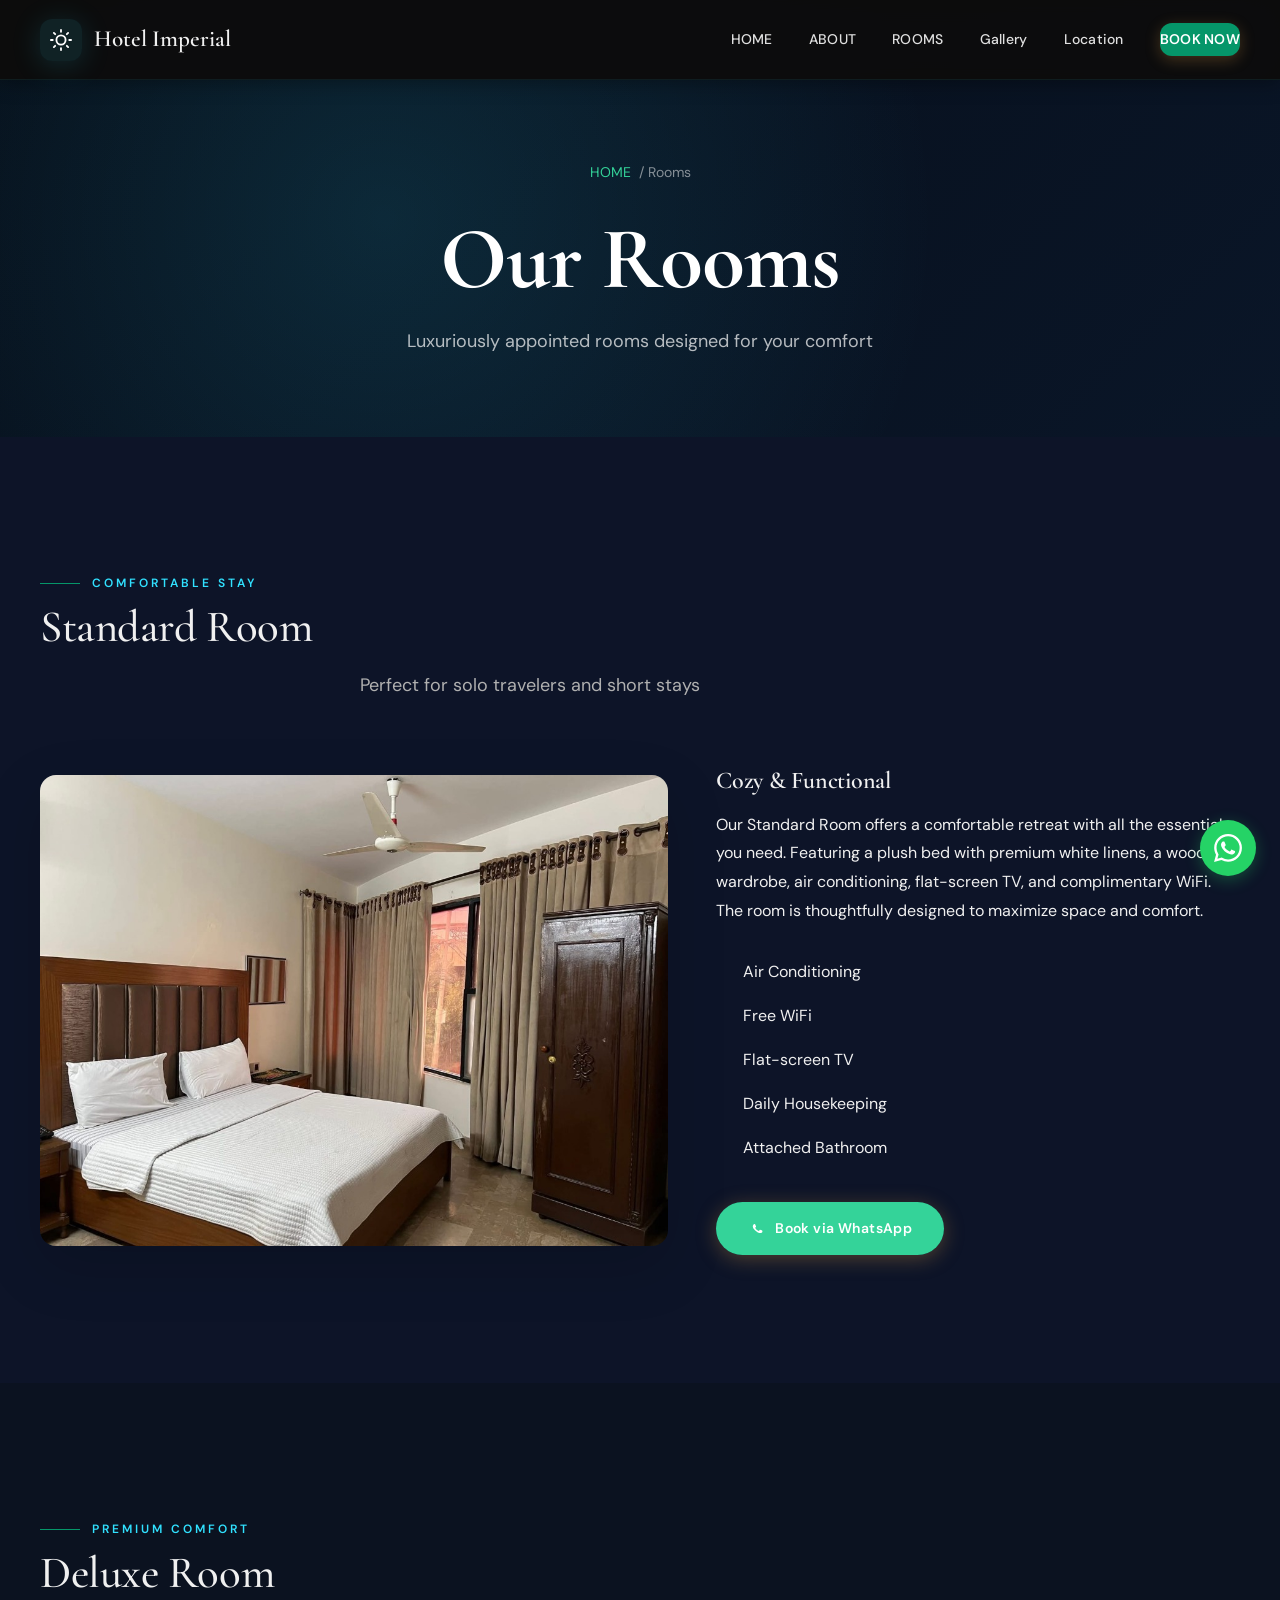
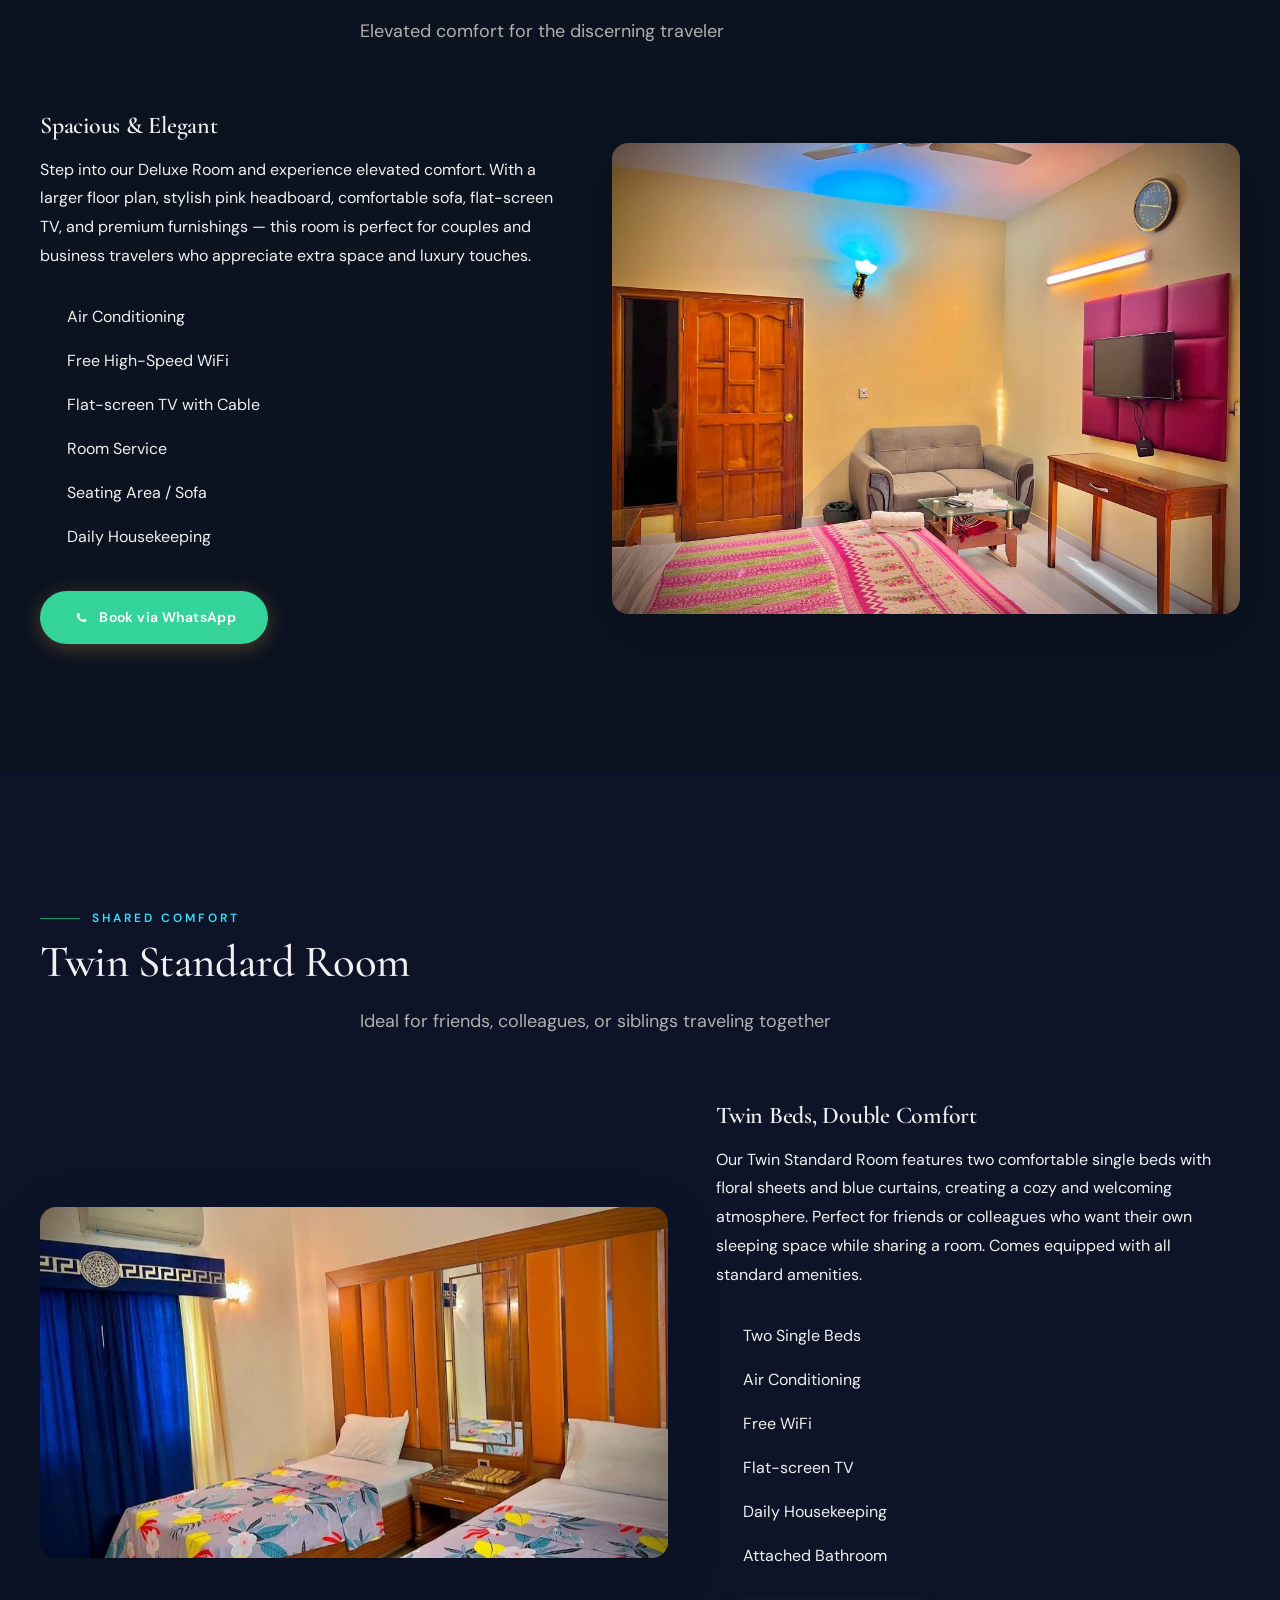
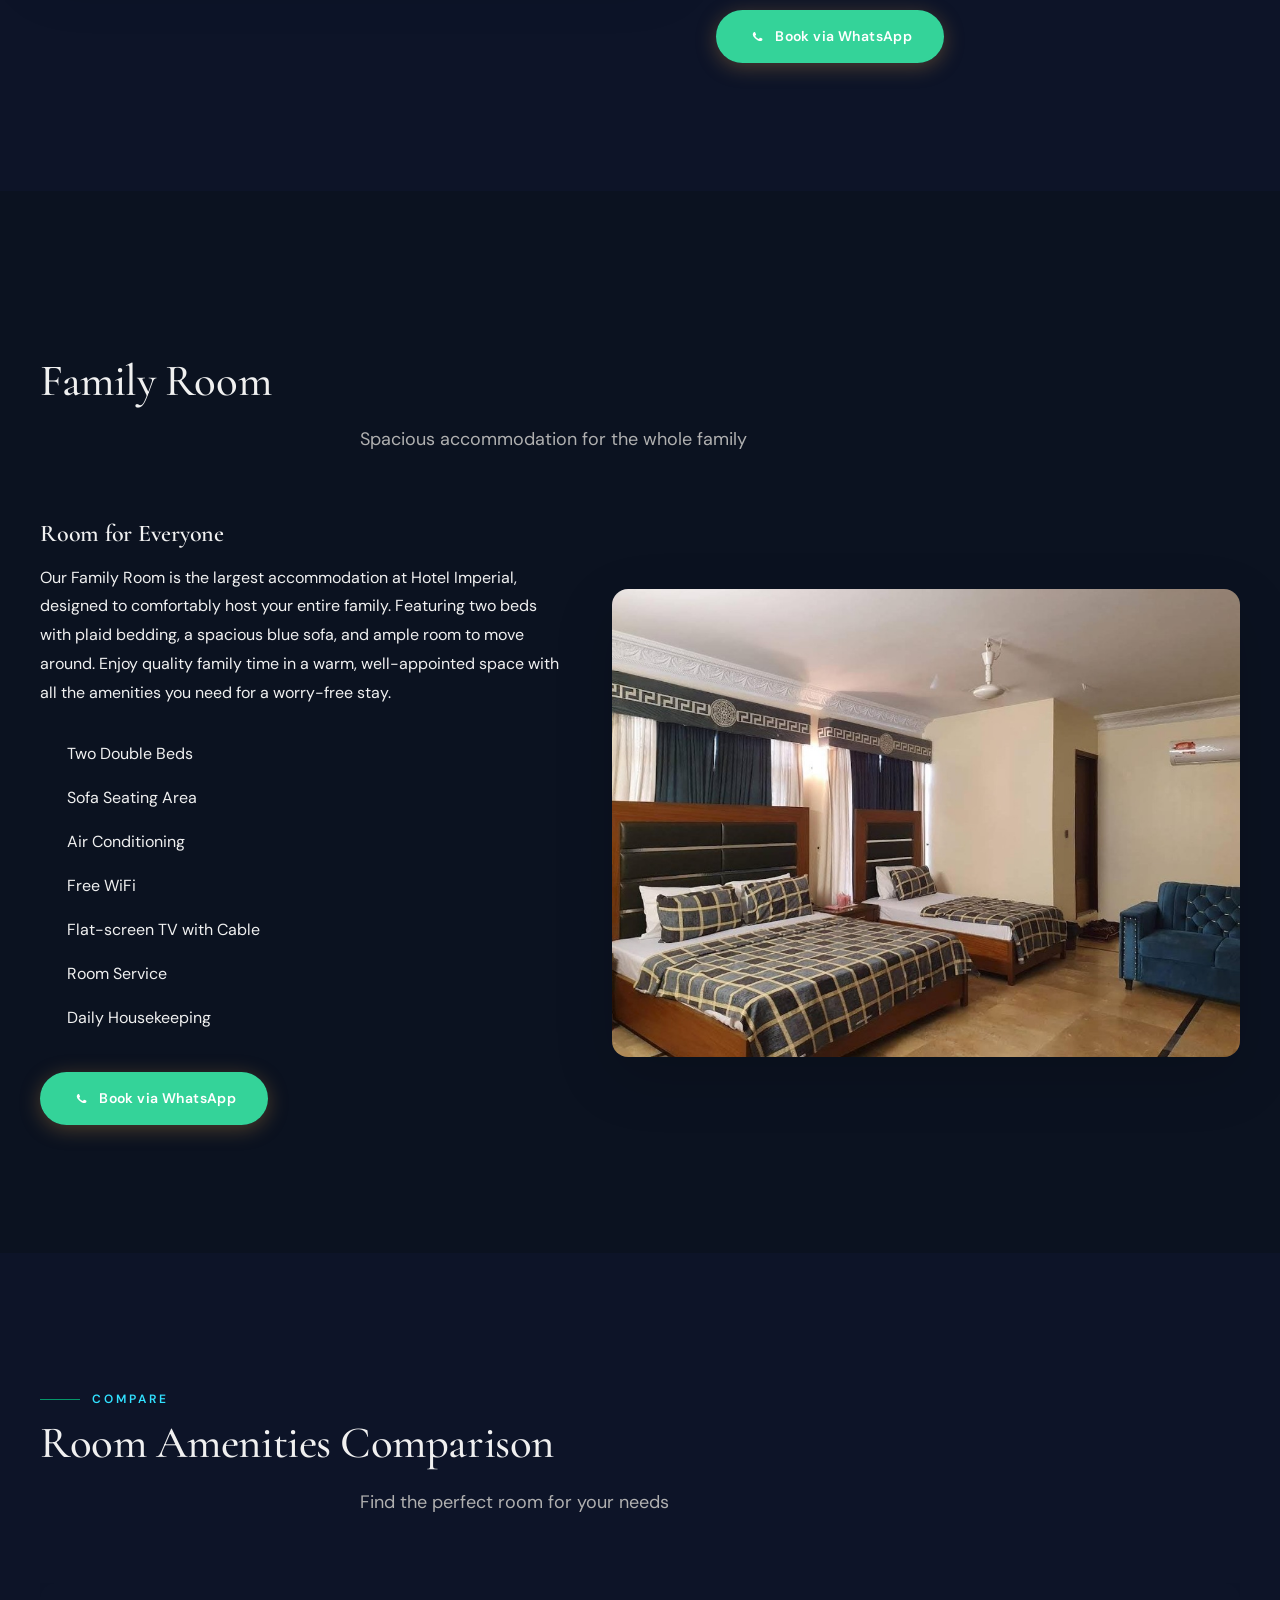
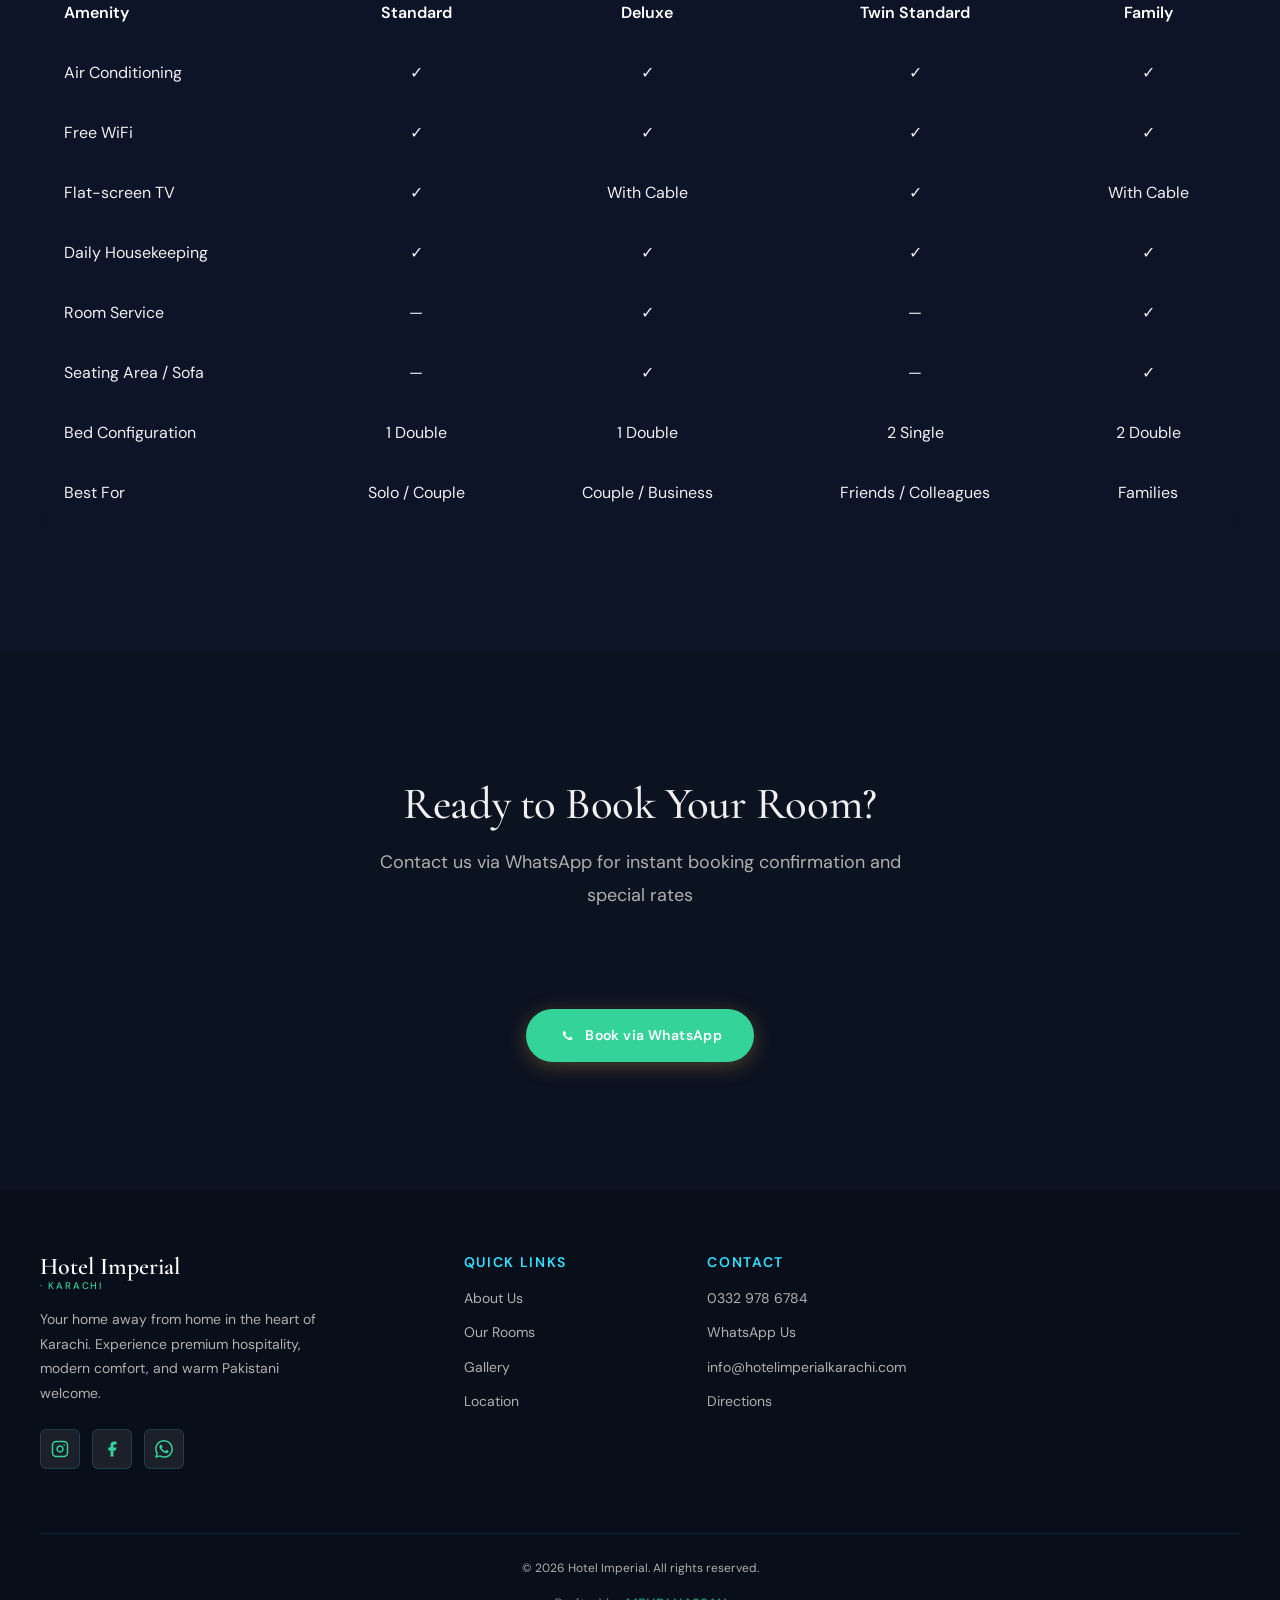
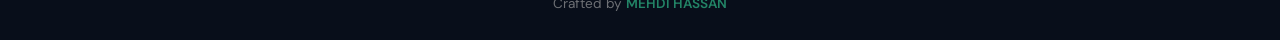
<file: rooms.html>
<!DOCTYPE html>
<html lang="en" data-theme="dark">
<head>
  <meta charset="UTF-8" />
  <meta name="viewport" content="width=device-width, initial-scale=1.0" />
  <title>Our Rooms | Hotel Imperial Karachi</title>
  <meta name="description" content="Explore our luxuriously appointed rooms at Hotel Imperial Karachi — Standard, Deluxe, Twin Standard, and Family Room options with modern amenities." />
  <link rel="preconnect" href="https://fonts.googleapis.com" />
  <link rel="preconnect" href="https://fonts.gstatic.com" crossorigin />
  <link rel="stylesheet" href="index.css?v=15" />
</head>
<body>
  <nav class="navbar scrolled" id="navbar" aria-label="Main navigation">
    <div class="nav-inner">
      <a href="index.html" class="nav-logo">
        <div class="nav-logo-icon">
          <svg viewBox="0 0 24 24" fill="none" stroke="currentColor" stroke-width="2" stroke-linecap="round" stroke-linejoin="round"><circle cx="12" cy="12" r="5"/><line x1="12" y1="1" x2="12" y2="3"/><line x1="12" y1="21" x2="12" y2="23"/><line x1="4.22" y1="4.22" x2="5.64" y2="5.64"/><line x1="18.36" y1="18.36" x2="19.78" y2="19.78"/><line x1="1" y1="12" x2="3" y2="12"/><line x1="21" y1="12" x2="23" y2="12"/><line x1="4.22" y1="19.78" x2="5.64" y2="18.36"/><line x1="18.36" y1="5.64" x2="19.78" y2="4.22"/></svg>
        </div>
        <div class="nav-logo-text">Hotel Imperial</div>
      </a>
      <div class="nav-links">
        <a href="index.html">HOME</a>
        <a href="about.html">ABOUT</a>
        <a href="rooms.html" class="active">ROOMS</a>
        <a href="gallery.html">Gallery</a>
        <a href="location.html">Location</a>
        <a href="https://wa.me/923329786784?text=Hi%2C%20I%20would%20like%20to%20book%20a%20room%20at%20Hotel%20Imperial%20Karachi." target="_blank" class="nav-cta">BOOK NOW</a>
      </div>
      <button class="hamburger" id="hamburger" aria-label="Toggle navigation" aria-expanded="false">
        <span></span><span></span><span></span>
      </button>
    </div>
  </nav>
  <div class="mobile-nav" id="mobileNav" role="dialog" aria-label="Mobile navigation">
    <a href="index.html" class="mobile-link">HOME</a>
    <a href="about.html" class="mobile-link">ABOUT</a>
    <a href="rooms.html" class="mobile-link">ROOMS</a>
    <a href="gallery.html" class="mobile-link">Gallery</a>
    <a href="location.html" class="mobile-link">Location</a>
    <a href="https://wa.me/923329786784?text=Hi%2C%20I%20would%20like%20to%20book%20a%20room%20at%20Hotel%20Imperial%20Karachi." target="_blank" class="mobile-link nav-cta" style="margin-top:1rem">BOOK NOW</a>
  </div>

  <main id="main-content">
    <section class="page-hero">
      <div class="container">
        <div class="breadcrumb"><a href="index.html">HOME</a> / Rooms</div>
        <h1>Our Rooms</h1>
        <p>Luxuriously appointed rooms designed for your comfort</p>
      </div>
    </section>

    <!-- ROOM 1: STANDARD ROOM -->
    <section class="page-section section-pad">
      <div class="container">
        <div class="section-label anim-up">Comfortable Stay</div>
        <h2 class="section-title anim-up">Standard Room</h2>
        <p class="section-subtitle anim-up">Perfect for solo travelers and short stays</p>
        <div style="display:grid;grid-template-columns:1.2fr 1fr;gap:3rem;align-items:center;margin-top:3rem">
          <div class="anim-slide-left">
            <img src="images/standard-room.jpg" alt="Standard Room with brown headboard and white bedding" loading="lazy" style="width:100%;border-radius:1rem;box-shadow:0 20px 60px rgba(0,0,0,.15)" />
          </div>
          <div class="anim-slide-right">
            <h3 style="font-size:1.5rem;margin-bottom:1rem;color:var(--text)">Cozy &amp; Functional</h3>
            <p style="color:var(--text-secondary);line-height:1.8;margin-bottom:1.5rem">Our Standard Room offers a comfortable retreat with all the essentials you need. Featuring a plush bed with premium white linens, a wooden wardrobe, air conditioning, flat-screen TV, and complimentary WiFi. The room is thoughtfully designed to maximize space and comfort.</p>
            <ul style="list-style:none;padding:0;margin-bottom:2rem">
              <li style="padding:0.5rem 0;color:var(--text-secondary);display:flex;align-items:center;gap:0.5rem"><svg viewBox="0 0 24 24" fill="none" stroke="var(--primary)" stroke-width="2" style="width:1.2rem;height:1.2rem;flex-shrink:0"><polyline points="20 6 9 17 4 12"/></svg> Air Conditioning</li>
              <li style="padding:0.5rem 0;color:var(--text-secondary);display:flex;align-items:center;gap:0.5rem"><svg viewBox="0 0 24 24" fill="none" stroke="var(--primary)" stroke-width="2" style="width:1.2rem;height:1.2rem;flex-shrink:0"><polyline points="20 6 9 17 4 12"/></svg> Free WiFi</li>
              <li style="padding:0.5rem 0;color:var(--text-secondary);display:flex;align-items:center;gap:0.5rem"><svg viewBox="0 0 24 24" fill="none" stroke="var(--primary)" stroke-width="2" style="width:1.2rem;height:1.2rem;flex-shrink:0"><polyline points="20 6 9 17 4 12"/></svg> Flat-screen TV</li>
              <li style="padding:0.5rem 0;color:var(--text-secondary);display:flex;align-items:center;gap:0.5rem"><svg viewBox="0 0 24 24" fill="none" stroke="var(--primary)" stroke-width="2" style="width:1.2rem;height:1.2rem;flex-shrink:0"><polyline points="20 6 9 17 4 12"/></svg> Daily Housekeeping</li>
              <li style="padding:0.5rem 0;color:var(--text-secondary);display:flex;align-items:center;gap:0.5rem"><svg viewBox="0 0 24 24" fill="none" stroke="var(--primary)" stroke-width="2" style="width:1.2rem;height:1.2rem;flex-shrink:0"><polyline points="20 6 9 17 4 12"/></svg> Attached Bathroom</li>
            </ul>
            <a href="https://wa.me/923329786784?text=Hi%2C%20I%20would%20like%20to%20book%20a%20Standard%20Room%20at%20Hotel%20Imperial%20Karachi." target="_blank" class="btn btn-primary" style="display:inline-flex;align-items:center;gap:0.5rem">
              <svg viewBox="0 0 24 24" fill="currentColor" style="width:1.2rem;height:1.2rem"><path d="M17.472 14.382c-.297-.149-1.758-.867-2.03-.967-.273-.099-.471-.148-.67.15-.194.797-.767.966-.94 1.164-.173.199-.344.723-.644.075-.297-.15-1.255-.463-2.39-1.475-.883-.788-1.48-1.761-1.653-2.059-.173-.297-.018-.458.13-.606.134-.133.298-.347.446-.52.149-.174.198-.298.298-.497.099-.198.05-.371-.025-.52-.075-.149-.669-1.612-.916-2.207-.242-.579-.487-.5-.669-.51-.173-.008-.371-.01-.57-.01-.198 0-.52.074-.792.372-.272.297-1.04 1.016-1.04 2.479 0 1.462 1.065 2.875 1.213 3.074.149.198 2.096 3.2 5.077 4.487.709.306 1.262.489 1.694.625.712.227 1.36.195 1.871.118.571-.085 1.758-.719 2.006-1.413.248-.694.248-1.289.173-1.413-.074-.124-.272-.198-.57-.347z"/></svg>
              Book via WhatsApp
            </a>
          </div>
        </div>
      </div>
    </section>

    <!-- ROOM 2: DELUXE ROOM -->
    <section class="page-section section-pad" style="background:var(--surface)">
      <div class="container">
        <div class="section-label anim-up">Premium Comfort</div>
        <h2 class="section-title anim-up">Deluxe Room</h2>
        <p class="section-subtitle anim-up">Elevated comfort for the discerning traveler</p>
        <div style="display:grid;grid-template-columns:1fr 1.2fr;gap:3rem;align-items:center;margin-top:3rem">
          <div class="anim-slide-left">
            <h3 style="font-size:1.5rem;margin-bottom:1rem;color:var(--text)">Spacious &amp; Elegant</h3>
            <p style="color:var(--text-secondary);line-height:1.8;margin-bottom:1.5rem">Step into our Deluxe Room and experience elevated comfort. With a larger floor plan, stylish pink headboard, comfortable sofa, flat-screen TV, and premium furnishings — this room is perfect for couples and business travelers who appreciate extra space and luxury touches.</p>
            <ul style="list-style:none;padding:0;margin-bottom:2rem">
              <li style="padding:0.5rem 0;color:var(--text-secondary);display:flex;align-items:center;gap:0.5rem"><svg viewBox="0 0 24 24" fill="none" stroke="var(--primary)" stroke-width="2" style="width:1.2rem;height:1.2rem;flex-shrink:0"><polyline points="20 6 9 17 4 12"/></svg> Air Conditioning</li>
              <li style="padding:0.5rem 0;color:var(--text-secondary);display:flex;align-items:center;gap:0.5rem"><svg viewBox="0 0 24 24" fill="none" stroke="var(--primary)" stroke-width="2" style="width:1.2rem;height:1.2rem;flex-shrink:0"><polyline points="20 6 9 17 4 12"/></svg> Free High-Speed WiFi</li>
              <li style="padding:0.5rem 0;color:var(--text-secondary);display:flex;align-items:center;gap:0.5rem"><svg viewBox="0 0 24 24" fill="none" stroke="var(--primary)" stroke-width="2" style="width:1.2rem;height:1.2rem;flex-shrink:0"><polyline points="20 6 9 17 4 12"/></svg> Flat-screen TV with Cable</li>
              <li style="padding:0.5rem 0;color:var(--text-secondary);display:flex;align-items:center;gap:0.5rem"><svg viewBox="0 0 24 24" fill="none" stroke="var(--primary)" stroke-width="2" style="width:1.2rem;height:1.2rem;flex-shrink:0"><polyline points="20 6 9 17 4 12"/></svg> Room Service</li>
              <li style="padding:0.5rem 0;color:var(--text-secondary);display:flex;align-items:center;gap:0.5rem"><svg viewBox="0 0 24 24" fill="none" stroke="var(--primary)" stroke-width="2" style="width:1.2rem;height:1.2rem;flex-shrink:0"><polyline points="20 6 9 17 4 12"/></svg> Seating Area / Sofa</li>
              <li style="padding:0.5rem 0;color:var(--text-secondary);display:flex;align-items:center;gap:0.5rem"><svg viewBox="0 0 24 24" fill="none" stroke="var(--primary)" stroke-width="2" style="width:1.2rem;height:1.2rem;flex-shrink:0"><polyline points="20 6 9 17 4 12"/></svg> Daily Housekeeping</li>
            </ul>
            <a href="https://wa.me/923329786784?text=Hi%2C%20I%20would%20like%20to%20book%20a%20Deluxe%20Room%20at%20Hotel%20Imperial%20Karachi." target="_blank" class="btn btn-primary" style="display:inline-flex;align-items:center;gap:0.5rem">
              <svg viewBox="0 0 24 24" fill="currentColor" style="width:1.2rem;height:1.2rem"><path d="M17.472 14.382c-.297-.149-1.758-.867-2.03-.967-.273-.099-.471-.148-.67.15-.194.797-.767.966-.94 1.164-.173.199-.344.723-.644.075-.297-.15-1.255-.463-2.39-1.475-.883-.788-1.48-1.761-1.653-2.059-.173-.297-.018-.458.13-.606.134-.133.298-.347.446-.52.149-.174.198-.298.298-.497.099-.198.05-.371-.025-.52-.075-.149-.669-1.612-.916-2.207-.242-.579-.487-.5-.669-.51-.173-.008-.371-.01-.57-.01-.198 0-.52.074-.792.372-.272.297-1.04 1.016-1.04 2.479 0 1.462 1.065 2.875 1.213 3.074.149.198 2.096 3.2 5.077 4.487.709.306 1.262.489 1.694.625.712.227 1.36.195 1.871.118.571-.085 1.758-.719 2.006-1.413.248-.694.248-1.289.173-1.413-.074-.124-.272-.198-.57-.347z"/></svg>
              Book via WhatsApp
            </a>
          </div>
          <div class="anim-slide-right">
            <img src="images/deluxe-room.jpg" alt="Deluxe Room with pink headboard, sofa, and TV" loading="lazy" style="width:100%;border-radius:1rem;box-shadow:0 20px 60px rgba(0,0,0,.15)" />
          </div>
        </div>
      </div>
    </section>

    <!-- ROOM 3: TWIN STANDARD ROOM -->
    <section class="page-section section-pad">
      <div class="container">
        <div class="section-label anim-up">Shared Comfort</div>
        <h2 class="section-title anim-up">Twin Standard Room</h2>
        <p class="section-subtitle anim-up">Ideal for friends, colleagues, or siblings traveling together</p>
        <div style="display:grid;grid-template-columns:1.2fr 1fr;gap:3rem;align-items:center;margin-top:3rem">
          <div class="anim-slide-left">
            <img src="images/twin-standard-room.jpg" alt="Twin Standard Room with twin beds and blue curtains" loading="lazy" style="width:100%;border-radius:1rem;box-shadow:0 20px 60px rgba(0,0,0,.15)" />
          </div>
          <div class="anim-slide-right">
            <h3 style="font-size:1.5rem;margin-bottom:1rem;color:var(--text)">Twin Beds, Double Comfort</h3>
            <p style="color:var(--text-secondary);line-height:1.8;margin-bottom:1.5rem">Our Twin Standard Room features two comfortable single beds with floral sheets and blue curtains, creating a cozy and welcoming atmosphere. Perfect for friends or colleagues who want their own sleeping space while sharing a room. Comes equipped with all standard amenities.</p>
            <ul style="list-style:none;padding:0;margin-bottom:2rem">
              <li style="padding:0.5rem 0;color:var(--text-secondary);display:flex;align-items:center;gap:0.5rem"><svg viewBox="0 0 24 24" fill="none" stroke="var(--primary)" stroke-width="2" style="width:1.2rem;height:1.2rem;flex-shrink:0"><polyline points="20 6 9 17 4 12"/></svg> Two Single Beds</li>
              <li style="padding:0.5rem 0;color:var(--text-secondary);display:flex;align-items:center;gap:0.5rem"><svg viewBox="0 0 24 24" fill="none" stroke="var(--primary)" stroke-width="2" style="width:1.2rem;height:1.2rem;flex-shrink:0"><polyline points="20 6 9 17 4 12"/></svg> Air Conditioning</li>
              <li style="padding:0.5rem 0;color:var(--text-secondary);display:flex;align-items:center;gap:0.5rem"><svg viewBox="0 0 24 24" fill="none" stroke="var(--primary)" stroke-width="2" style="width:1.2rem;height:1.2rem;flex-shrink:0"><polyline points="20 6 9 17 4 12"/></svg> Free WiFi</li>
              <li style="padding:0.5rem 0;color:var(--text-secondary);display:flex;align-items:center;gap:0.5rem"><svg viewBox="0 0 24 24" fill="none" stroke="var(--primary)" stroke-width="2" style="width:1.2rem;height:1.2rem;flex-shrink:0"><polyline points="20 6 9 17 4 12"/></svg> Flat-screen TV</li>
              <li style="padding:0.5rem 0;color:var(--text-secondary);display:flex;align-items:center;gap:0.5rem"><svg viewBox="0 0 24 24" fill="none" stroke="var(--primary)" stroke-width="2" style="width:1.2rem;height:1.2rem;flex-shrink:0"><polyline points="20 6 9 17 4 12"/></svg> Daily Housekeeping</li>
              <li style="padding:0.5rem 0;color:var(--text-secondary);display:flex;align-items:center;gap:0.5rem"><svg viewBox="0 0 24 24" fill="none" stroke="var(--primary)" stroke-width="2" style="width:1.2rem;height:1.2rem;flex-shrink:0"><polyline points="20 6 9 17 4 12"/></svg> Attached Bathroom</li>
            </ul>
            <a href="https://wa.me/923329786784?text=Hi%2C%20I%20would%20like%20to%20book%20a%20Twin%20Standard%20Room%20at%20Hotel%20Imperial%20Karachi." target="_blank" class="btn btn-primary" style="display:inline-flex;align-items:center;gap:0.5rem">
              <svg viewBox="0 0 24 24" fill="currentColor" style="width:1.2rem;height:1.2rem"><path d="M17.472 14.382c-.297-.149-1.758-.867-2.03-.967-.273-.099-.471-.148-.67.15-.194.797-.767.966-.94 1.164-.173.199-.344.723-.644.075-.297-.15-1.255-.463-2.39-1.475-.883-.788-1.48-1.761-1.653-2.059-.173-.297-.018-.458.13-.606.134-.133.298-.347.446-.52.149-.174.198-.298.298-.497.099-.198.05-.371-.025-.52-.075-.149-.669-1.612-.916-2.207-.242-.579-.487-.5-.669-.51-.173-.008-.371-.01-.57-.01-.198 0-.52.074-.792.372-.272.297-1.04 1.016-1.04 2.479 0 1.462 1.065 2.875 1.213 3.074.149.198 2.096 3.2 5.077 4.487.709.306 1.262.489 1.694.625.712.227 1.36.195 1.871.118.571-.085 1.758-.719 2.006-1.413.248-.694.248-1.289.173-1.413-.074-.124-.272-.198-.57-.347z"/></svg>
              Book via WhatsApp
            </a>
          </div>
        </div>
      </div>
    </section>

    <!-- ROOM 4: FAMILY ROOM -->
    <section class="page-section section-pad" style="background:var(--surface)">
      <div class="container">
        <div class="section-label anim-up">Family Getaway</div>
        <h2 class="section-title anim-up">Family Room</h2>
        <p class="section-subtitle anim-up">Spacious accommodation for the whole family</p>
        <div style="display:grid;grid-template-columns:1fr 1.2fr;gap:3rem;align-items:center;margin-top:3rem">
          <div class="anim-slide-left">
            <h3 style="font-size:1.5rem;margin-bottom:1rem;color:var(--text)">Room for Everyone</h3>
            <p style="color:var(--text-secondary);line-height:1.8;margin-bottom:1.5rem">Our Family Room is the largest accommodation at Hotel Imperial, designed to comfortably host your entire family. Featuring two beds with plaid bedding, a spacious blue sofa, and ample room to move around. Enjoy quality family time in a warm, well-appointed space with all the amenities you need for a worry-free stay.</p>
            <ul style="list-style:none;padding:0;margin-bottom:2rem">
              <li style="padding:0.5rem 0;color:var(--text-secondary);display:flex;align-items:center;gap:0.5rem"><svg viewBox="0 0 24 24" fill="none" stroke="var(--primary)" stroke-width="2" style="width:1.2rem;height:1.2rem;flex-shrink:0"><polyline points="20 6 9 17 4 12"/></svg> Two Double Beds</li>
              <li style="padding:0.5rem 0;color:var(--text-secondary);display:flex;align-items:center;gap:0.5rem"><svg viewBox="0 0 24 24" fill="none" stroke="var(--primary)" stroke-width="2" style="width:1.2rem;height:1.2rem;flex-shrink:0"><polyline points="20 6 9 17 4 12"/></svg> Sofa Seating Area</li>
              <li style="padding:0.5rem 0;color:var(--text-secondary);display:flex;align-items:center;gap:0.5rem"><svg viewBox="0 0 24 24" fill="none" stroke="var(--primary)" stroke-width="2" style="width:1.2rem;height:1.2rem;flex-shrink:0"><polyline points="20 6 9 17 4 12"/></svg> Air Conditioning</li>
              <li style="padding:0.5rem 0;color:var(--text-secondary);display:flex;align-items:center;gap:0.5rem"><svg viewBox="0 0 24 24" fill="none" stroke="var(--primary)" stroke-width="2" style="width:1.2rem;height:1.2rem;flex-shrink:0"><polyline points="20 6 9 17 4 12"/></svg> Free WiFi</li>
              <li style="padding:0.5rem 0;color:var(--text-secondary);display:flex;align-items:center;gap:0.5rem"><svg viewBox="0 0 24 24" fill="none" stroke="var(--primary)" stroke-width="2" style="width:1.2rem;height:1.2rem;flex-shrink:0"><polyline points="20 6 9 17 4 12"/></svg> Flat-screen TV with Cable</li>
              <li style="padding:0.5rem 0;color:var(--text-secondary);display:flex;align-items:center;gap:0.5rem"><svg viewBox="0 0 24 24" fill="none" stroke="var(--primary)" stroke-width="2" style="width:1.2rem;height:1.2rem;flex-shrink:0"><polyline points="20 6 9 17 4 12"/></svg> Room Service</li>
              <li style="padding:0.5rem 0;color:var(--text-secondary);display:flex;align-items:center;gap:0.5rem"><svg viewBox="0 0 24 24" fill="none" stroke="var(--primary)" stroke-width="2" style="width:1.2rem;height:1.2rem;flex-shrink:0"><polyline points="20 6 9 17 4 12"/></svg> Daily Housekeeping</li>
            </ul>
            <a href="https://wa.me/923329786784?text=Hi%2C%20I%20would%20like%20to%20book%20a%20Family%20Room%20at%20Hotel%20Imperial%20Karachi." target="_blank" class="btn btn-primary" style="display:inline-flex;align-items:center;gap:0.5rem">
              <svg viewBox="0 0 24 24" fill="currentColor" style="width:1.2rem;height:1.2rem"><path d="M17.472 14.382c-.297-.149-1.758-.867-2.03-.967-.273-.099-.471-.148-.67.15-.194.797-.767.966-.94 1.164-.173.199-.344.723-.644.075-.297-.15-1.255-.463-2.39-1.475-.883-.788-1.48-1.761-1.653-2.059-.173-.297-.018-.458.13-.606.134-.133.298-.347.446-.52.149-.174.198-.298.298-.497.099-.198.05-.371-.025-.52-.075-.149-.669-1.612-.916-2.207-.242-.579-.487-.5-.669-.51-.173-.008-.371-.01-.57-.01-.198 0-.52.074-.792.372-.272.297-1.04 1.016-1.04 2.479 0 1.462 1.065 2.875 1.213 3.074.149.198 2.096 3.2 5.077 4.487.709.306 1.262.489 1.694.625.712.227 1.36.195 1.871.118.571-.085 1.758-.719 2.006-1.413.248-.694.248-1.289.173-1.413-.074-.124-.272-.198-.57-.347z"/></svg>
              Book via WhatsApp
            </a>
          </div>
          <div class="anim-slide-right">
            <img src="images/family-room.jpg" alt="Family Room with two beds, blue sofa, and plaid bedding" loading="lazy" style="width:100%;border-radius:1rem;box-shadow:0 20px 60px rgba(0,0,0,.15)" />
          </div>
        </div>
      </div>
    </section>

    <!-- ROOM AMENITIES COMPARISON -->
    <section class="page-section section-pad">
      <div class="container">
        <div class="section-label anim-up">Compare</div>
        <h2 class="section-title anim-up">Room Amenities Comparison</h2>
        <p class="section-subtitle anim-up">Find the perfect room for your needs</p>
        <div class="anim-up" style="margin-top:3rem;overflow-x:auto">
          <table style="width:100%;border-collapse:collapse;background:var(--card-bg);border-radius:1rem;overflow:hidden;box-shadow:0 4px 24px rgba(0,0,0,.08)">
            <thead>
              <tr style="background:var(--gradient-primary);color:white">
                <th style="padding:1rem 1.5rem;text-align:left;font-weight:600">Amenity</th>
                <th style="padding:1rem 1.5rem;text-align:center;font-weight:600">Standard</th>
                <th style="padding:1rem 1.5rem;text-align:center;font-weight:600">Deluxe</th>
                <th style="padding:1rem 1.5rem;text-align:center;font-weight:600">Twin Standard</th>
                <th style="padding:1rem 1.5rem;text-align:center;font-weight:600">Family</th>
              </tr>
            </thead>
            <tbody>
              <tr style="border-bottom:1px solid var(--border)"><td style="padding:1rem 1.5rem;color:var(--text)">Air Conditioning</td><td style="padding:1rem 1.5rem;text-align:center;color:var(--primary)">✓</td><td style="padding:1rem 1.5rem;text-align:center;color:var(--primary)">✓</td><td style="padding:1rem 1.5rem;text-align:center;color:var(--primary)">✓</td><td style="padding:1rem 1.5rem;text-align:center;color:var(--primary)">✓</td></tr>
              <tr style="border-bottom:1px solid var(--border)"><td style="padding:1rem 1.5rem;color:var(--text)">Free WiFi</td><td style="padding:1rem 1.5rem;text-align:center;color:var(--primary)">✓</td><td style="padding:1rem 1.5rem;text-align:center;color:var(--primary)">✓</td><td style="padding:1rem 1.5rem;text-align:center;color:var(--primary)">✓</td><td style="padding:1rem 1.5rem;text-align:center;color:var(--primary)">✓</td></tr>
              <tr style="border-bottom:1px solid var(--border)"><td style="padding:1rem 1.5rem;color:var(--text)">Flat-screen TV</td><td style="padding:1rem 1.5rem;text-align:center;color:var(--primary)">✓</td><td style="padding:1rem 1.5rem;text-align:center;color:var(--primary)">With Cable</td><td style="padding:1rem 1.5rem;text-align:center;color:var(--primary)">✓</td><td style="padding:1rem 1.5rem;text-align:center;color:var(--primary)">With Cable</td></tr>
              <tr style="border-bottom:1px solid var(--border)"><td style="padding:1rem 1.5rem;color:var(--text)">Daily Housekeeping</td><td style="padding:1rem 1.5rem;text-align:center;color:var(--primary)">✓</td><td style="padding:1rem 1.5rem;text-align:center;color:var(--primary)">✓</td><td style="padding:1rem 1.5rem;text-align:center;color:var(--primary)">✓</td><td style="padding:1rem 1.5rem;text-align:center;color:var(--primary)">✓</td></tr>
              <tr style="border-bottom:1px solid var(--border)"><td style="padding:1rem 1.5rem;color:var(--text)">Room Service</td><td style="padding:1rem 1.5rem;text-align:center;color:var(--text-secondary)">—</td><td style="padding:1rem 1.5rem;text-align:center;color:var(--primary)">✓</td><td style="padding:1rem 1.5rem;text-align:center;color:var(--text-secondary)">—</td><td style="padding:1rem 1.5rem;text-align:center;color:var(--primary)">✓</td></tr>
              <tr style="border-bottom:1px solid var(--border)"><td style="padding:1rem 1.5rem;color:var(--text)">Seating Area / Sofa</td><td style="padding:1rem 1.5rem;text-align:center;color:var(--text-secondary)">—</td><td style="padding:1rem 1.5rem;text-align:center;color:var(--primary)">✓</td><td style="padding:1rem 1.5rem;text-align:center;color:var(--text-secondary)">—</td><td style="padding:1rem 1.5rem;text-align:center;color:var(--primary)">✓</td></tr>
              <tr style="border-bottom:1px solid var(--border)"><td style="padding:1rem 1.5rem;color:var(--text)">Bed Configuration</td><td style="padding:1rem 1.5rem;text-align:center;color:var(--primary)">1 Double</td><td style="padding:1rem 1.5rem;text-align:center;color:var(--primary)">1 Double</td><td style="padding:1rem 1.5rem;text-align:center;color:var(--primary)">2 Single</td><td style="padding:1rem 1.5rem;text-align:center;color:var(--primary)">2 Double</td></tr>
              <tr><td style="padding:1rem 1.5rem;color:var(--text)">Best For</td><td style="padding:1rem 1.5rem;text-align:center;color:var(--primary)">Solo / Couple</td><td style="padding:1rem 1.5rem;text-align:center;color:var(--primary)">Couple / Business</td><td style="padding:1rem 1.5rem;text-align:center;color:var(--primary)">Friends / Colleagues</td><td style="padding:1rem 1.5rem;text-align:center;color:var(--primary)">Families</td></tr>
            </tbody>
          </table>
        </div>
      </div>
    </section>

    <!-- CTA -->
    <section class="page-section section-pad" style="background:var(--surface);text-align:center">
      <div class="container">
        <h2 class="section-title anim-up">Ready to Book Your Room?</h2>
        <p class="section-subtitle anim-up">Contact us via WhatsApp for instant booking confirmation and special rates</p>
        <a href="https://wa.me/923329786784?text=Hi%2C%20I%20would%20like%20to%20book%20a%20room%20at%20Hotel%20Imperial%20Karachi." target="_blank" class="btn btn-primary anim-up" style="margin-top:2rem;display:inline-flex;align-items:center;gap:0.5rem">
          <svg viewBox="0 0 24 24" fill="currentColor" style="width:1.2rem;height:1.2rem"><path d="M17.472 14.382c-.297-.149-1.758-.867-2.03-.967-.273-.099-.471-.148-.67.15-.194.797-.767.966-.94 1.164-.173.199-.344.723-.644.075-.297-.15-1.255-.463-2.39-1.475-.883-.788-1.48-1.761-1.653-2.059-.173-.297-.018-.458.13-.606.134-.133.298-.347.446-.52.149-.174.198-.298.298-.497.099-.198.05-.371-.025-.52-.075-.149-.669-1.612-.916-2.207-.242-.579-.487-.5-.669-.51-.173-.008-.371-.01-.57-.01-.198 0-.52.074-.792.372-.272.297-1.04 1.016-1.04 2.479 0 1.462 1.065 2.875 1.213 3.074.149.198 2.096 3.2 5.077 4.487.709.306 1.262.489 1.694.625.712.227 1.36.195 1.871.118.571-.085 1.758-.719 2.006-1.413.248-.694.248-1.289.173-1.413-.074-.124-.272-.198-.57-.347z"/></svg>
          Book via WhatsApp
        </a>
      </div>
    </section>
  </main>

  <!-- FOOTER -->
  <footer class="footer">
    <div class="container">
      <div class="footer-grid">
        <div class="footer-brand">
          <div class="nav-logo-text">Hotel Imperial<span> · Karachi</span></div>
          <p>Your home away from home in the heart of Karachi. Experience premium hospitality, modern comfort, and warm Pakistani welcome.</p>
          <div class="footer-socials">
            <a href="https://www.instagram.com/imperialguesthousedha?igsh=MXAzZzg5dzU3bjR1cg==" target="_blank" class="footer-social-link" aria-label="Instagram"><svg viewBox="0 0 24 24"><rect x="2" y="2" width="20" height="20" rx="5" ry="5" fill="none" stroke="currentColor" stroke-width="2"/><path d="M16 11.37A4 4 0 1 1 12.63 8 4 4 0 0 1 16 11.37z" fill="none" stroke="currentColor" stroke-width="2"/><line x1="17.5" y1="6.5" x2="17.51" y2="6.5" stroke="currentColor" stroke-width="2" stroke-linecap="round"/></svg></a>
            <a href="https://www.facebook.com/share/192G5pyxNk/" target="_blank" class="footer-social-link" aria-label="Facebook"><svg viewBox="0 0 24 24"><path d="M18 2h-3a5 5 0 0 0-5 5v3H7v4h3v8h4v-8h3l1-4h-4V7a1 1 0 0 1 1-1h3z"/></svg></a>
            <a href="https://wa.me/923329786784" target="_blank" class="footer-social-link" aria-label="WhatsApp"><svg viewBox="0 0 24 24"><path d="M17.472 14.382c-.297-.149-1.758-.867-2.03-.967-.273-.099-.471-.148-.67.15-.194.797-.767.966-.94 1.164-.173.199-.344.723-.644.075-.297-.15-1.255-.463-2.39-1.475-.883-.788-1.48-1.761-1.653-2.059-.173-.297-.018-.458.13-.606.134-.133.298-.347.446-.52.149-.174.198-.298.298-.497.099-.198.05-.371-.025-.52-.075-.149-.669-1.612-.916-2.207-.242-.579-.487-.5-.669-.51-.173-.008-.371-.01-.57-.01-.198 0-.52.074-.792.372-.272.297-1.04 1.016-1.04 2.479 0 1.462 1.065 2.875 1.213 3.074.149.198 2.096 3.2 5.077 4.487.709.306 1.262.489 1.694.625.712.227 1.36.195 1.871.118.571-.085 1.758-.719 2.006-1.413.248-.694.248-1.289.173-1.413-.074-.124-.272-.198-.57-.347m-5.421 7.403h-.004a9.87 9.87 0 01-5.031-1.378l-.361-.214-3.741.982.998-3.648-.235-.374a9.86 9.86 0 01-1.51-5.26c.001-5.45 4.436-9.884 9.888-9.884 2.64 0 5.122 1.03 6.988 2.898a9.825 9.825 0 012.893 6.994c-.003 5.45-4.437 9.884-9.885 9.884m8.413-18.297A11.815 11.815 0 0012.05 0C5.495 0 .16 5.335.157 11.892c0 2.096.547 4.142 1.588 5.945L.057 24l6.305-1.654a11.882 11.882 0 005.683 1.448h.005c6.554 0 11.89-5.335 11.893-11.893a11.821 11.821 0 00-3.48-8.413z"/></svg></a>
          </div>
        </div>
        <div class="footer-col"><h4>Quick Links</h4><a href="about.html">About Us</a><a href="rooms.html">Our Rooms</a><a href="gallery.html">Gallery</a><a href="location.html">Location</a></div>
        <div class="footer-col"><h4>Contact</h4><a href="tel:+923329786784">0332 978 6784</a><a href="https://wa.me/923329786784" target="_blank">WhatsApp Us</a><a href="mailto:info@hotelimperialkarachi.com">info@hotelimperialkarachi.com</a><a href="location.html">Directions</a></div></div>
      <div class="footer-bottom" style="text-align:center"><p>&copy; 2026 Hotel Imperial. All rights reserved.</p><p style="margin-top:0.5rem;font-size:0.85rem;opacity:0.6">Crafted by <a href="https://www.probsolvtech.agency" target="_blank" style="color:var(--clr-accent);text-decoration:none;font-weight:600">MEHDI HASSAN</a></p></div>
  </footer>

  <button class="back-to-top" id="backToTop" aria-label="Back to top">
    <svg viewBox="0 0 24 24" fill="none" stroke="currentColor" stroke-width="2.5" stroke-linecap="round" stroke-linejoin="round"><polyline points="18 15 12 9 6 15"/></svg>
  </button>

  <a href="https://wa.me/923329786784?text=Hi%2C%20I%20would%20like%20to%20inquire%20about%20Hotel%20Imperial%20Karachi." target="_blank" class="whatsapp-float" aria-label="Chat on WhatsApp">
    <svg viewBox="0 0 24 24" fill="currentColor"><path d="M17.472 14.382c-.297-.149-1.758-.867-2.03-.967-.273-.099-.471-.148-.67.15-.194.797-.767.966-.94 1.164-.173.199-.344.723-.644.075-.297-.15-1.255-.463-2.39-1.475-.883-.788-1.48-1.761-1.653-2.059-.173-.297-.018-.458.13-.606.134-.133.298-.347.446-.52.149-.174.198-.298.298-.497.099-.198.05-.371-.025-.52-.075-.149-.669-1.612-.916-2.207-.242-.579-.487-.5-.669-.51-.173-.008-.371-.01-.57-.01-.198 0-.52.074-.792.372-.272.297-1.04 1.016-1.04 2.479 0 1.462 1.065 2.875 1.213 3.074.149.198 2.096 3.2 5.077 4.487.709.306 1.262.489 1.694.625.712.227 1.36.195 1.871.118.571-.085 1.758-.719 2.006-1.413.248-.694.248-1.289.173-1.413-.074-.124-.272-.198-.57-.347m-5.421 7.403h-.004a9.87 9.87 0 01-5.031-1.378l-.361-.214-3.741.982.998-3.648-.235-.374a9.86 9.86 0 01-1.51-5.26c.001-5.45 4.436-9.884 9.888-9.884 2.64 0 5.122 1.03 6.988 2.898a9.825 9.825 0 012.893 6.994c-.003 5.45-4.437 9.884-9.885 9.884m8.413-18.297A11.815 11.815 0 0012.05 0C5.495 0 .16 5.335.157 11.892c0 2.096.547 4.142 1.588 5.945L.057 24l6.305-1.654a11.882 11.882 0 005.683 1.448h.005c6.554 0 11.89-5.335 11.893-11.893a11.821 11.821 0 00-3.48-8.413z"/></svg>
  </a>

  <script>
    document.documentElement.setAttribute('data-theme', 'dark');
    const hamburger = document.getElementById('hamburger');
    const mobileNav = document.getElementById('mobileNav');
    hamburger.addEventListener('click', () => {
      const isOpen = mobileNav.classList.toggle('open');
      hamburger.classList.toggle('active');
      hamburger.setAttribute('aria-expanded', isOpen);
      document.body.style.overflow = isOpen ? 'hidden' : '';
    });
    document.querySelectorAll('.mobile-link').forEach(l => l.addEventListener('click', () => {
      hamburger.classList.remove('active'); mobileNav.classList.remove('open');
      hamburger.setAttribute('aria-expanded', 'false'); document.body.style.overflow = '';
    }));
    const animEls = document.querySelectorAll('.anim-up, .anim-clip, .anim-slide-left, .anim-slide-right, .anim-card, .anim-flip, .anim-zoom');
    animEls.forEach(el => {
      new IntersectionObserver((entries) => {
        entries.forEach(e => { if (e.isIntersecting) e.target.classList.add('visible'); });
      }, { threshold: 0.1, rootMargin: '0px 0px -40px 0px' }).observe(el);
    });
    const backToTop = document.getElementById('backToTop');
    window.addEventListener('scroll', () => { backToTop.classList.toggle('visible', window.scrollY > 600); }, { passive: true });
    backToTop.addEventListener('click', () => window.scrollTo({ top: 0, behavior: 'smooth' }));
  </script>
</body>
</html>
</file>
<file: index.css>
/* ============================================
   THE IMPERIAL — Premium Design System
   Typography: Cormorant Garamond + DM Sans
   Palette: Emerald Neon + Dual Theme — Luxury Hospitality
   ============================================ */

@import url('https://fonts.googleapis.com/css2?family=Cormorant+Garamond:ital,wght@0,400;0,500;0,600;0,700;1,400;1,500;1,600&family=DM+Sans:ital,wght@0,300;0,400;0,500;0,600;0,700;1,400&display=swap');

/* ---------- CSS Custom Properties ---------- */
:root {
  /* Colors — Emerald Neon luxury */
  --clr-primary: #1a2a4a;
  --clr-primary-light: #2c4068;
  --clr-secondary: #047857;
  --clr-secondary-light: #34d399;
  --clr-accent: #34d399;
  --clr-accent-glow: rgba(49, 225, 255, 0.25);

  --clr-bg: #faf8f5;
  --clr-bg-warm: #f5efe6;
  --clr-bg-dark: #0f1a2e;
  --clr-bg-dark-2: #162240;

  --clr-text: #1e293b;
  --clr-text-light: #4b5563;    /* darkened for contrast */
  --clr-text-inverse: #f8fafc;
  --clr-text-muted: #94a3b8;

  --clr-card: #ffffff;
  --clr-card-dark: rgba(255, 255, 255, 0.06);
  --clr-border: #e2d8cc;
  --clr-border-light: rgba(255, 255, 255, 0.12);

  --clr-success: #22c55e;
  --clr-star: #f59e0b;

  /* Typography — distinctive, not defaulted */
  --ff-heading: 'Cormorant Garamond', 'Georgia', serif;
  --ff-body: 'DM Sans', -apple-system, BlinkMacSystemFont, 'Segoe UI', sans-serif;

  --fs-hero: clamp(3rem, 7vw, 5.5rem);
  --fs-h1: clamp(2.2rem, 4.5vw, 3.5rem);
  --fs-h2: clamp(1.8rem, 3.5vw, 2.8rem);
  --fs-h3: clamp(1.3rem, 2.6vw, 1.8rem);
  --fs-body: 1rem;
  --fs-sm: 0.875rem;
  --fs-xs: 0.75rem;
  --fs-lg: 1.125rem;

  /* Spacing */
  --sp-xs: 0.5rem;
  --sp-sm: 1rem;
  --sp-md: 1.5rem;
  --sp-lg: 2.5rem;
  --sp-xl: 4rem;
  --sp-2xl: 6rem;
  --sp-section: clamp(5rem, 10vw, 8rem);

  /* Borders & Radius */
  --radius-sm: 0.375rem;
  --radius-md: 0.75rem;
  --radius-lg: 1.25rem;
  --radius-xl: 2rem;
  --radius-full: 50%;

  /* Shadows */
  --shadow-sm: 0 1px 3px rgba(0, 0, 0, 0.06);
  --shadow-md: 0 4px 20px rgba(0, 0, 0, 0.08);
  --shadow-lg: 0 10px 40px rgba(0, 0, 0, 0.12);
  --shadow-xl: 0 20px 60px rgba(0, 0, 0, 0.15);
  --shadow-gold: 0 4px 30px rgba(49, 225, 255, 0.2);

  /* Transitions */
  --ease-smooth: cubic-bezier(0.4, 0, 0.2, 1);
  --ease-bounce: cubic-bezier(0.34, 1.56, 0.64, 1);
  --ease-out: cubic-bezier(0, 0, 0.2, 1);
  --ease-expo: cubic-bezier(0.16, 1, 0.3, 1);
  --dur-fast: 200ms;
  --dur-normal: 350ms;
  --dur-slow: 600ms;

  /* Layout */
  --max-w: 1280px;
  --nav-h: 80px;
}

/* ---------- Dark Theme Override ---------- */
[data-theme="dark"] {
  --clr-primary: #0a1628;
  --clr-primary-light: #162240;
  --clr-secondary: #059669;
  --clr-secondary-light: #34d399;
  --clr-accent: #34d399;
  --clr-accent-glow: rgba(49, 225, 255, 0.3);

  --clr-bg: #0b1220;
  --clr-bg-warm: #0d1428;
  --clr-bg-dark: #060d18;
  --clr-bg-dark-2: #0a1628;

  --clr-text: #F0F0F0;
  --clr-text-light: #E0E0E0;
  --clr-text-inverse: #0b1220;
  --clr-text-muted: #B0B0B0;

  --clr-card: #111827;
  --clr-card-dark: rgba(49, 225, 255, 0.06);
  --clr-border: rgba(49, 225, 255, 0.15);
  --clr-border-light: rgba(49, 225, 255, 0.1);

  --clr-star: #34d399;

  --shadow-sm: 0 1px 3px rgba(0,0,0,0.3);
  --shadow-md: 0 4px 20px rgba(0,0,0,0.4);
  --shadow-lg: 0 10px 40px rgba(0,0,0,0.5);
  --shadow-xl: 0 20px 60px rgba(0,0,0,0.6);
  --shadow-gold: 0 4px 30px rgba(49,225,255,0.15);
}

/* Dark theme component overrides */
[data-theme="dark"] body { background: #0b1220; color: #F0F0F0; }
[data-theme="dark"] .about { background: #0d1428; }
[data-theme="dark"] .gallery { background: #0b1220; }
[data-theme="dark"] .rooms { background: #0d1428; }
[data-theme="dark"] .room-card {
  background: rgba(0,0,0,0.4);
  border: 1px solid rgba(255,255,255,0.06);
  border-radius: 1rem;
}
[data-theme="dark"] .room-card-body h3 { color: #F0F0F0; }
[data-theme="dark"] .room-card-body p { color: #B0B0B0; }
[data-theme="dark"] .btn-room {
  background: #059669; border: none; color: #fff;
  border-radius: 0.75rem;
  transition: all 0.3s ease;
}
[data-theme="dark"] .btn-room:hover {
  background: #047857; color: #fff;
  box-shadow: 0 0 12px rgba(49,225,255,0.6), 0 0 25px rgba(34,227,169,0.4);
  transform: scale(1.05);
}
[data-theme="dark"] .room-amenity {
  background: rgba(49,225,255,0.06); border-color: rgba(49,225,255,0.15); color: #34d399;
}
[data-theme="dark"] .amenities { background: #0a1628; }
[data-theme="dark"] .amenity-card {
  background: rgba(0,0,0,0.4); border: 1px solid rgba(255,255,255,0.06);
  border-radius: 1rem;
}
[data-theme="dark"] .amenity-card:hover {
  box-shadow: 0 0 12px rgba(49,225,255,0.6), 0 0 25px rgba(34,227,169,0.4);
  transform: scale(1.05);
}
[data-theme="dark"] .amenity-icon { color: #34d399; }
[data-theme="dark"] .amenity-card h4 { color: #F0F0F0; }
[data-theme="dark"] .amenity-card p { color: #B0B0B0; }
[data-theme="dark"] .gallery-item {
  border: 1px solid rgba(255,255,255,0.06);
  border-radius: 1rem;
  overflow: hidden;
}
[data-theme="dark"] .gallery-item:hover {
  box-shadow: 0 0 12px rgba(49,225,255,0.6), 0 0 25px rgba(34,227,169,0.4);
  transform: scale(1.03);
}
[data-theme="dark"] .testimonials { background: #0d1428; }
[data-theme="dark"] .testimonial-card {
  background: rgba(0,0,0,0.4);
  border: 1px solid rgba(255,255,255,0.06);
  border-radius: 1rem;
}
[data-theme="dark"] .testimonial-card:hover {
  box-shadow: 0 0 12px rgba(49,225,255,0.6), 0 0 25px rgba(34,227,169,0.4);
  transform: scale(1.05);
}
[data-theme="dark"] .testimonial-text { color: #E0E0E0; }
[data-theme="dark"] .testimonial-stars svg { fill: #34d399; }
[data-theme="dark"] .location { background: #0b1220; }
[data-theme="dark"] .location-info { color: #F0F0F0; }
[data-theme="dark"] .location-detail h4 { color: #34d399; }
[data-theme="dark"] .location-detail p { color: #B0B0B0; }
[data-theme="dark"] .cta-band {
  background: rgba(0,0,0,0.3);
  border: none;
}
[data-theme="dark"] footer { background: #080e1a; color: #B0B0B0; }
[data-theme="dark"] .footer-col h4 { color: #34d399; }
[data-theme="dark"] .footer-col a { color: #B0B0B0; }
[data-theme="dark"] .footer-col a:hover { color: #34d399; }
[data-theme="dark"] .footer-bottom { border-top-color: rgba(49,225,255,0.1); color: #666; }
[data-theme="dark"] .newsletter-form input {
  background: rgba(49,225,255,0.05); border-color: rgba(49,225,255,0.2); color: #F0F0F0;
}
[data-theme="dark"] .newsletter-form button { background: #34d399; color: #000; }
[data-theme="dark"] .highlight-item svg { stroke: #34d399; }
[data-theme="dark"] .about-text p { color: #B0B0B0; }
[data-theme="dark"] .about-highlights { color: #E0E0E0; }
[data-theme="dark"] .navbar { background: rgba(13,13,13,0.95); backdrop-filter: blur(20px); }
[data-theme="dark"] .navbar.transparent { background: transparent; }
[data-theme="dark"] .navbar.scrolled { background: rgba(13,13,13,0.98); border-bottom: 1px solid rgba(49,225,255,0.08); box-shadow: 0 1px 20px rgba(0,0,0,0.4); }
[data-theme="dark"] .nav-links a { color: #E0E0E0; }
[data-theme="dark"] .nav-links a:hover,
[data-theme="dark"] .nav-links a.active { color: #34d399; }
[data-theme="dark"] .navbar.scrolled .nav-links a { color: #E0E0E0; }
[data-theme="dark"] .navbar.scrolled .nav-logo-text { color: #F0F0F0; }
[data-theme="dark"] .nav-cta {
  background: #059669 !important;
  border: none !important;
  color: #fff !important;
  border-radius: 0.75rem !important;
}
[data-theme="dark"] .nav-cta:hover {
  background: #047857 !important;
  color: #fff !important;
  box-shadow: 0 0 12px rgba(49,225,255,0.6), 0 0 25px rgba(34,227,169,0.4);
}
[data-theme="dark"] .back-to-top { background: #34d399; color: #000; box-shadow: 0 0 10px rgba(49,225,255,0.3); }
[data-theme="dark"] .section-title { color: #F0F0F0; }
[data-theme="dark"] .section-label { color: #34d399; }
[data-theme="dark"] .section-subtitle { color: #B0B0B0; }
[data-theme="dark"] .nav-logo-text { color: #F0F0F0; }
[data-theme="dark"] .nav-logo-text span { color: #34d399; }
[data-theme="dark"] .nav-logo-icon { background: rgba(49,225,255,0.1); color: #34d399; border-color: rgba(49,225,255,0.2); }
[data-theme="dark"] .hero-stat-card { background: rgba(49,225,255,0.06); border-color: rgba(49,225,255,0.12); }
[data-theme="dark"] .loader { background: #0b1220; }
[data-theme="dark"] .loader-logo { color: #34d399; }
[data-theme="dark"] .loader-bar { background: rgba(49,225,255,0.1); }
[data-theme="dark"] .loader-bar::after { background: #34d399; }
[data-theme="dark"] .booking-form { background: #111827; border: 1px solid rgba(49,225,255,0.1); }
[data-theme="dark"] .booking-form input,
[data-theme="dark"] .booking-form select,
[data-theme="dark"] .booking-form textarea {
  background: rgba(49,225,255,0.04); border-color: rgba(49,225,255,0.15); color: #F0F0F0;
}
[data-theme="dark"] .footer-socials a {
  border-color: rgba(49,225,255,0.15); color: #34d399;
}
[data-theme="dark"] .footer-socials a:hover {
  background: #34d399; color: #000;
  box-shadow: 0 0 12px rgba(49,225,255,0.6), 0 0 25px rgba(34,227,169,0.4);
}

/* Theme toggle button */
.theme-toggle {
  width: 40px; height: 40px;
  border: 2px solid var(--clr-accent);
  border-radius: var(--radius-full);
  background: transparent;
  color: var(--clr-accent);
  cursor: pointer;
  display: flex; align-items: center; justify-content: center;
  transition: all 0.3s ease;
  flex-shrink: 0;
}
.theme-toggle:hover {
  background: var(--clr-accent);
  color: #000;
  box-shadow: 0 0 12px rgba(49,225,255,0.6), 0 0 25px rgba(34,227,169,0.4);
  transform: rotate(30deg);
}
.theme-toggle svg { width: 18px; height: 18px; transition: transform 0.3s ease; }
.theme-toggle .icon-sun { display: none; }
.theme-toggle .icon-moon { display: block; }
[data-theme="dark"] .theme-toggle .icon-sun { display: block; }
[data-theme="dark"] .theme-toggle .icon-moon { display: none; }

/* ---------- Hotel Seven7 Inspired Effects ---------- */
/* Hover scale — identical to Hotel Seven7 */
.hover-scale { transition: transform 0.3s ease; }
.hover-scale:hover { transform: scale(1.05); }

/* Hover glow — Hotel Seven7's exact dual-color glow */
.hover-glow { transition: box-shadow 0.3s ease; }
.hover-glow:hover {
  box-shadow: 0 0 12px rgba(49,225,255,0.6), 0 0 25px rgba(34,227,169,0.4);
}

/* Glass morphism — Hotel Seven7 pattern */
.glass {
  backdrop-filter: saturate(140%) blur(10px);
  -webkit-backdrop-filter: saturate(140%) blur(10px);
}

/* ---------- Reset & Base ---------- */
*, *::before, *::after { box-sizing: border-box; margin: 0; padding: 0; }

html {
  scroll-behavior: smooth;
  -webkit-font-smoothing: antialiased;
  -moz-osx-font-smoothing: grayscale;
  overflow-x: hidden;
}

body {
  font-family: var(--ff-body);
  font-size: var(--fs-body);
  font-weight: 400;
  line-height: 1.75;
  color: var(--clr-text);
  background: var(--clr-bg);
  overflow-x: hidden;
}

img { max-width: 100%; height: auto; display: block; }
a { color: inherit; text-decoration: none; transition: color var(--dur-fast) var(--ease-smooth); }
ul, ol { list-style: none; }

h1, h2, h3, h4, h5, h6 {
  font-family: var(--ff-heading);
  font-weight: 600;
  line-height: 1.15;
  color: var(--clr-primary);
  letter-spacing: -0.01em;
}

/* ---------- Skip link (a11y) ---------- */
.sr-only {
  position: absolute;
  width: 1px; height: 1px;
  padding: 0; margin: -1px;
  overflow: hidden;
  clip: rect(0,0,0,0);
  white-space: nowrap;
  border: 0;
}
.sr-only:focus {
  position: fixed;
  top: 1rem; left: 1rem;
  width: auto; height: auto;
  padding: 0.75rem 1.5rem;
  background: var(--clr-primary);
  color: #fff;
  z-index: 100000;
  clip: auto;
  border-radius: var(--radius-sm);
  font-size: var(--fs-sm);
}

/* ---------- Utility ---------- */
.container {
  width: 100%;
  max-width: var(--max-w);
  margin: 0 auto;
  padding: 0 clamp(1.25rem, 4vw, 2.5rem);
}
.section-pad { padding: var(--sp-section) 0; }
.text-center { text-align: center; }
.accent-text { color: var(--clr-secondary); }

.section-label {
  font-family: var(--ff-body);
  font-size: var(--fs-xs);
  font-weight: 600;
  letter-spacing: 0.25em;
  text-transform: uppercase;
  color: var(--clr-secondary);
  margin-bottom: var(--sp-xs);
  display: inline-flex;
  align-items: center;
  gap: 0.75rem;
}
.section-label::before {
  content: '';
  width: 2.5rem;
  height: 1.5px;
  background: var(--clr-secondary);
}

.section-title {
  font-size: var(--fs-h2);
  margin-bottom: var(--sp-sm);
  font-weight: 500;
}

.section-subtitle {
  font-size: var(--fs-lg);
  color: var(--clr-text-light);
  max-width: 560px;
  margin: 0 auto var(--sp-xl);
  line-height: 1.85;
}

/* ======================================================
   SCROLL ANIMATIONS — diverse, not uniform fade-up slop
   ====================================================== */

/* Fade up (default – used sparingly) */
.anim-up {
  opacity: 0;
  transform: translateY(40px);
  transition: opacity 0.9s var(--ease-expo), transform 0.9s var(--ease-expo);
  will-change: opacity, transform;
}
.anim-up.visible { opacity: 1; transform: translateY(0); }

/* Clip reveal from bottom (for headlines) */
.anim-clip {
  clip-path: inset(100% 0 0 0);
  transition: clip-path 1s var(--ease-expo);
  will-change: clip-path;
}
.anim-clip.visible { clip-path: inset(0 0 0 0); }

/* Slide from left (for images) */
.anim-slide-left {
  opacity: 0;
  transform: translateX(-60px);
  transition: opacity 0.9s var(--ease-expo), transform 0.9s var(--ease-expo);
  will-change: opacity, transform;
}
.anim-slide-left.visible { opacity: 1; transform: translateX(0); }

/* Slide from right */
.anim-slide-right {
  opacity: 0;
  transform: translateX(60px);
  transition: opacity 0.9s var(--ease-expo), transform 0.9s var(--ease-expo);
  will-change: opacity, transform;
}
.anim-slide-right.visible { opacity: 1; transform: translateX(0); }

/* Scale in with subtle rotation (for cards) */
.anim-card {
  opacity: 0;
  transform: scale(0.92) rotate(1.5deg);
  transition: opacity 0.7s var(--ease-expo), transform 0.7s var(--ease-expo);
  will-change: opacity, transform;
}
.anim-card.visible { opacity: 1; transform: scale(1) rotate(0deg); }

/* 3D flip reveal (for amenity cards) */
.anim-flip {
  opacity: 0;
  transform: perspective(1200px) rotateY(60deg) scale(0.9);
  transition: opacity 0.9s cubic-bezier(0.4, 0.2, 0.2, 1),
              transform 0.9s cubic-bezier(0.4, 0.2, 0.2, 1);
  will-change: opacity, transform;
  transform-origin: left center;
}
.anim-flip.visible { opacity: 1; transform: perspective(1200px) rotateY(0deg) scale(1); }

/* Image wipe reveal (clip from left) */
.anim-wipe {
  clip-path: inset(0 100% 0 0);
  transition: clip-path 1.2s var(--ease-expo);
  will-change: clip-path;
}
.anim-wipe.visible { clip-path: inset(0 0 0 0); }

/* Zoom in */
.anim-zoom {
  opacity: 0;
  transform: scale(0.8);
  transition: opacity 0.8s var(--ease-expo), transform 0.8s var(--ease-expo);
  will-change: opacity, transform;
}
.anim-zoom.visible { opacity: 1; transform: scale(1); }

/* Stagger children — universal */
.stagger > :nth-child(1) { transition-delay: 0ms !important; }
.stagger > :nth-child(2) { transition-delay: 100ms !important; }
.stagger > :nth-child(3) { transition-delay: 200ms !important; }
.stagger > :nth-child(4) { transition-delay: 300ms !important; }
.stagger > :nth-child(5) { transition-delay: 400ms !important; }
.stagger > :nth-child(6) { transition-delay: 500ms !important; }
.stagger > :nth-child(7) { transition-delay: 600ms !important; }
.stagger > :nth-child(8) { transition-delay: 700ms !important; }

/* ===========================================
   NAVIGATION
   =========================================== */
.navbar {
  position: fixed;
  top: 0; left: 0; right: 0;
  z-index: 1000;
  height: var(--nav-h);
  display: flex;
  align-items: center;
  transition: background var(--dur-normal) var(--ease-smooth),
              box-shadow var(--dur-normal) var(--ease-smooth),
              backdrop-filter var(--dur-normal) var(--ease-smooth);
}
.navbar.transparent { background: transparent; }
.navbar.scrolled {
  background: rgba(250, 248, 245, 0.92);
  backdrop-filter: blur(20px) saturate(180%);
  -webkit-backdrop-filter: blur(20px) saturate(180%);
  box-shadow: 0 1px 20px rgba(0, 0, 0, 0.06);
}

.nav-inner {
  display: flex;
  align-items: center;
  justify-content: space-between;
  width: 100%;
  max-width: var(--max-w);
  margin: 0 auto;
  padding: 0 clamp(1.25rem, 4vw, 2.5rem);
}

.nav-logo {
  display: flex;
  align-items: center;
  gap: 0.75rem;
  z-index: 1001;
}

.nav-logo-icon {
  width: 42px; height: 42px;
  background: linear-gradient(135deg, var(--clr-secondary-light), var(--clr-accent));
  border-radius: var(--radius-md);
  display: flex;
  align-items: center;
  justify-content: center;
  box-shadow: var(--shadow-gold);
}
.nav-logo-icon svg { width: 22px; height: 22px; stroke: #fff; fill: none; }

.nav-logo-text {
  font-family: var(--ff-heading);
  font-size: 1.45rem;
  font-weight: 600;
  color: var(--clr-primary);
  line-height: 1.1;
}
.navbar.transparent .nav-logo-text { color: #fff; }
.nav-logo-text span {
  display: block;
  font-size: 0.6rem;
  font-family: var(--ff-body);
  font-weight: 500;
  letter-spacing: 0.2em;
  text-transform: uppercase;
  color: var(--clr-secondary-light);
}

.nav-links {
  display: flex;
  align-items: center;
  gap: 2.25rem;
}
.nav-links a {
  font-size: var(--fs-sm);
  font-weight: 500;
  position: relative;
  padding: 0.25rem 0;
  letter-spacing: 0.02em;
}
.navbar.transparent .nav-links a { color: rgba(255,255,255,0.85); }
.navbar.scrolled .nav-links a { color: var(--clr-text); }
.nav-links a::after {
  content: '';
  position: absolute;
  bottom: -2px; left: 0;
  width: 0; height: 1.5px;
  background: var(--clr-secondary-light);
  transition: width var(--dur-normal) var(--ease-smooth);
}
.nav-links a:hover::after { width: 100%; }

.nav-cta {
  font-size: var(--fs-sm) !important;
  font-weight: 600 !important;
  background: linear-gradient(135deg, var(--clr-secondary-light), var(--clr-accent));
  color: #fff !important;
  padding: 0.65rem 1.75rem;
  border-radius: 50px;
  border: none;
  cursor: pointer;
  transition: all var(--dur-normal) var(--ease-smooth);
  box-shadow: 0 4px 15px rgba(200,144,62,0.3);
  letter-spacing: 0.03em;
}
.nav-cta:hover {
  transform: translateY(-2px);
  box-shadow: 0 8px 25px rgba(200,144,62,0.45);
}
.nav-cta::after { display: none !important; }

/* Hamburger */
.hamburger {
  display: none;
  flex-direction: column;
  gap: 5px;
  cursor: pointer;
  z-index: 1001;
  background: none;
  border: none;
  padding: 0.5rem;
}
.hamburger span {
  width: 24px; height: 2px;
  background: var(--clr-primary);
  border-radius: 2px;
  transition: all var(--dur-normal) var(--ease-smooth);
}
.navbar.transparent .hamburger span { background: #fff !important; }
[data-theme="dark"] .hamburger span { background: #fff !important; }
[data-theme="dark"] .navbar.scrolled .hamburger span { background: #fff !important; }
.hamburger.active span:nth-child(1) { transform: rotate(45deg) translate(5px, 5px); }
.hamburger.active span:nth-child(2) { opacity: 0; }
.hamburger.active span:nth-child(3) { transform: rotate(-45deg) translate(5px, -5px); }

/* Mobile nav */
.mobile-nav {
  display: none;
  position: fixed;
  inset: 0;
  background: rgba(250,248,245,0.98);
  backdrop-filter: blur(20px);
  -webkit-backdrop-filter: blur(20px);
  z-index: 999;
  flex-direction: column;
  align-items: center;
  justify-content: center;
  gap: 2rem;
  opacity: 0;
  pointer-events: none;
  transition: opacity var(--dur-normal) var(--ease-smooth);
}
.mobile-nav.open { opacity: 1; pointer-events: all; }
.mobile-nav a {
  font-family: var(--ff-heading);
  font-size: 2rem;
  color: var(--clr-primary);
  font-weight: 500;
  transform: translateY(20px);
  opacity: 0;
  transition: all var(--dur-slow) var(--ease-expo);
}
.mobile-nav.open a { transform: translateY(0); opacity: 1; }
.mobile-nav.open a:nth-child(1) { transition-delay: 80ms; }
.mobile-nav.open a:nth-child(2) { transition-delay: 140ms; }
.mobile-nav.open a:nth-child(3) { transition-delay: 200ms; }
.mobile-nav.open a:nth-child(4) { transition-delay: 260ms; }
.mobile-nav.open a:nth-child(5) { transition-delay: 320ms; }
.mobile-nav.open a:nth-child(6) { transition-delay: 380ms; }

@media (max-width: 900px) {
  .nav-links { display: none; }
  .hamburger { display: flex; }
  .mobile-nav { display: flex; }
}

/* ===========================================
   HERO SECTION
   =========================================== */
.hero {
  position: relative;
  min-height: 100vh;
  display: flex;
  align-items: center;
  overflow: hidden;
  background: var(--clr-bg-dark);
}
.hero-bg {
  position: absolute;
  inset: 0;
  z-index: 0;
}
.hero-bg img {
  width: 100%; height: 100%;
  object-fit: cover;
  filter: brightness(0.5) saturate(1.1);
  transition: transform 12s var(--ease-smooth);
}
.hero:hover .hero-bg img { transform: scale(1.03); }
.hero-overlay {
  position: absolute;
  inset: 0;
  background: linear-gradient(
    180deg,
    rgba(15,26,46,0.2) 0%,
    rgba(15,26,46,0.45) 50%,
    rgba(15,26,46,0.88) 100%
  );
  z-index: 1;
}

.hero-content {
  position: relative;
  z-index: 2;
  max-width: 720px;
  padding: calc(var(--nav-h) + 3rem) 0 5rem;
}
.hero-badge {
  display: inline-flex;
  align-items: center;
  gap: 0.5rem;
  background: rgba(255,255,255,0.08);
  backdrop-filter: blur(10px);
  border: 1px solid rgba(255,255,255,0.12);
  padding: 0.5rem 1.2rem;
  border-radius: var(--radius-xl);
  font-size: var(--fs-xs);
  font-weight: 500;
  color: var(--clr-accent);
  letter-spacing: 0.08em;
  margin-bottom: var(--sp-md);
  animation: fadeSlideUp 0.8s var(--ease-expo) 0.2s both;
}
.hero-badge svg { width: 14px; height: 14px; fill: var(--clr-accent); }

.hero-title {
  font-size: var(--fs-hero);
  color: #fff;
  margin-bottom: var(--sp-lg);
  line-height: 1.05;
  font-weight: 500;
  letter-spacing: -0.02em;
  animation: fadeSlideUp 0.8s var(--ease-expo) 0.4s both;
}
.hero-title em {
  font-style: italic;
  color: var(--clr-accent);
  font-weight: 400;
}

.hero-desc {
  font-size: var(--fs-lg);
  color: rgba(255,255,255,0.7);
  margin-bottom: var(--sp-lg);
  line-height: 1.85;
  max-width: 520px;
  font-weight: 300;
  animation: fadeSlideUp 0.8s var(--ease-expo) 0.6s both;
}

.hero-actions {
  display: flex;
  gap: var(--sp-sm);
  flex-wrap: wrap;
  animation: fadeSlideUp 0.8s var(--ease-expo) 0.8s both;
}

/* Buttons */
.btn {
  display: inline-flex;
  align-items: center;
  justify-content: center;
  gap: 0.5rem;
  font-family: var(--ff-body);
  font-size: var(--fs-sm);
  font-weight: 600;
  padding: 0.9rem 2rem;
  border-radius: 50px;
  border: none;
  cursor: pointer;
  transition: all var(--dur-normal) var(--ease-smooth);
  letter-spacing: 0.03em;
  white-space: nowrap;
  position: relative;
  overflow: hidden;
}
/* button press micro-interaction */
.btn:active { transform: scale(0.97); }
.btn svg { width: 18px; height: 18px; }

.btn-primary {
  background: linear-gradient(135deg, var(--clr-secondary-light), var(--clr-accent));
  color: #fff;
  box-shadow: 0 4px 20px rgba(200,144,62,0.35);
}
.btn-primary:hover {
  transform: translateY(-2px);
  box-shadow: 0 8px 30px rgba(200,144,62,0.5);
}

.btn-outline {
  background: transparent;
  color: #fff;
  border: 1.5px solid rgba(255,255,255,0.3);
}
.btn-outline:hover {
  background: rgba(255,255,255,0.08);
  border-color: rgba(255,255,255,0.5);
  transform: translateY(-2px);
}

/* Hero stats */
.hero-stats {
  position: absolute;
  right: clamp(2rem, 6vw, 6rem);
  bottom: 5rem;
  z-index: 2;
  display: flex;
  flex-direction: column;
  gap: 1rem;
  animation: fadeSlideUp 0.8s var(--ease-expo) 1s both;
}
.hero-stat-card {
  background: rgba(255,255,255,0.07);
  backdrop-filter: blur(16px);
  border: 1px solid rgba(255,255,255,0.1);
  border-radius: var(--radius-md);
  padding: 1.2rem 1.5rem;
  text-align: center;
  min-width: 140px;
  transition: transform var(--dur-normal) var(--ease-smooth),
              background var(--dur-normal) var(--ease-smooth);
}
.hero-stat-card:hover {
  transform: translateY(-4px);
  background: rgba(255,255,255,0.12);
}
.hero-stat-card .stat-num {
  font-family: var(--ff-heading);
  font-size: 2rem;
  font-weight: 600;
  color: var(--clr-accent);
  line-height: 1;
}
.hero-stat-card .stat-label {
  font-size: var(--fs-xs);
  color: rgba(255,255,255,0.5);
  margin-top: 0.3rem;
  letter-spacing: 0.03em;
}

/* Scroll indicator */
.hero-scroll {
  position: absolute;
  bottom: 2rem; left: 50%;
  transform: translateX(-50%);
  z-index: 2;
  display: flex;
  flex-direction: column;
  align-items: center;
  gap: 0.5rem;
  animation: fadeSlideUp 0.8s var(--ease-expo) 1.2s both;
}
.hero-scroll span {
  font-size: var(--fs-xs);
  color: rgba(255,255,255,0.35);
  letter-spacing: 0.15em;
  text-transform: uppercase;
}
.scroll-line {
  width: 1px; height: 40px;
  position: relative;
  overflow: hidden;
  background: rgba(255,255,255,0.12);
}
.scroll-line::after {
  content: '';
  position: absolute;
  top: -100%;
  width: 100%; height: 100%;
  background: var(--clr-accent);
  animation: scrollDown 2s var(--ease-smooth) infinite;
}
@keyframes scrollDown { 0% { top: -100%; } 100% { top: 100%; } }
@keyframes fadeSlideUp {
  from { opacity: 0; transform: translateY(30px); }
  to { opacity: 1; transform: translateY(0); }
}

@media (max-width: 900px) { .hero-stats { display: none; } }
@media (max-width: 600px) {
  .hero-content { padding-top: calc(var(--nav-h) + 2rem); }
  .hero-scroll { display: none; }
  .hero-title { font-size: clamp(2.4rem, 10vw, 3.5rem); }
}

/* ===========================================
   BOOKING BAR
   =========================================== */
.booking-bar {
  position: relative;
  z-index: 10;
  margin-top: -3.5rem;
}
.booking-card {
  background: var(--clr-card);
  border-radius: var(--radius-lg);
  padding: 2rem 2.5rem;
  box-shadow: var(--shadow-xl);
  display: flex;
  align-items: flex-end;
  gap: 1rem;
  flex-wrap: wrap;
}
.booking-field { flex: 1; min-width: 180px; }
.booking-field label {
  display: block;
  font-size: var(--fs-xs);
  font-weight: 600;
  color: var(--clr-text-light);
  text-transform: uppercase;
  letter-spacing: 0.1em;
  margin-bottom: 0.4rem;
}
.booking-field input,
.booking-field select {
  width: 100%;
  padding: 0.75rem 1rem;
  border: 1.5px solid var(--clr-border);
  border-radius: var(--radius-sm);
  font-family: var(--ff-body);
  font-size: var(--fs-sm);
  color: var(--clr-text);
  background: var(--clr-bg);
  outline: none;
  transition: border-color var(--dur-fast) var(--ease-smooth),
              box-shadow var(--dur-fast) var(--ease-smooth),
              transform var(--dur-fast) var(--ease-smooth);
}
/* micro-interaction: input focus */
.booking-field input:focus,
.booking-field select:focus {
  border-color: var(--clr-secondary-light);
  box-shadow: 0 0 0 4px var(--clr-accent-glow);
  transform: translateY(-1px);
}

.btn-book {
  flex-shrink: 0;
  padding: 0.85rem 2.5rem;
  background: linear-gradient(135deg, var(--clr-primary), var(--clr-primary-light));
  color: #fff;
  font-family: var(--ff-body);
  font-size: var(--fs-sm);
  font-weight: 600;
  border: none;
  border-radius: 50px;
  cursor: pointer;
  transition: all var(--dur-normal) var(--ease-smooth);
  letter-spacing: 0.03em;
  box-shadow: 0 4px 15px rgba(26,42,74,0.25);
}
.btn-book:hover {
  transform: translateY(-2px);
  box-shadow: 0 8px 25px rgba(26,42,74,0.35);
}
.btn-book:active { transform: scale(0.97); }

@media (max-width: 768px) {
  .booking-card { flex-direction: column; padding: 1.5rem; gap: 0.75rem; }
  .booking-field { min-width: 100%; }
  .btn-book { width: 100%; text-align: center; }
}

/* ===========================================
   FEATURES STRIP
   =========================================== */
.features-strip {
  background: var(--clr-bg-warm);
  padding: var(--sp-lg) 0;
  border-bottom: 1px solid var(--clr-border);
}
.features-grid {
  display: grid;
  grid-template-columns: repeat(auto-fit, minmax(220px, 1fr));
  gap: var(--sp-md);
}
.feature-item {
  display: flex;
  align-items: center;
  gap: 1rem;
  padding: 1rem;
}
.feature-icon {
  width: 48px; height: 48px; min-width: 48px;
  background: linear-gradient(135deg, var(--clr-secondary-light), var(--clr-accent));
  border-radius: var(--radius-md);
  display: flex;
  align-items: center;
  justify-content: center;
  box-shadow: var(--shadow-gold);
  transition: transform var(--dur-normal) var(--ease-bounce);
}
.feature-item:hover .feature-icon { transform: rotate(-5deg) scale(1.08); }
.feature-icon svg { width: 22px; height: 22px; stroke: #fff; stroke-width: 2; fill: none; }
.feature-text h4 {
  font-family: var(--ff-body);
  font-size: var(--fs-sm);
  font-weight: 600;
  margin-bottom: 0.15rem;
}
.feature-text p { font-size: var(--fs-xs); color: var(--clr-text-light); line-height: 1.4; }

/* ===========================================
   ABOUT SECTION — ASYMMETRIC LAYOUT
   =========================================== */
.about { background: var(--clr-bg); }
.about-grid {
  display: grid;
  grid-template-columns: 1.15fr 0.85fr;
  gap: var(--sp-xl);
  align-items: center;
}
.about-image {
  position: relative;
  border-radius: var(--radius-lg);
  overflow: hidden;
  box-shadow: var(--shadow-lg);
}
/* warm color grading on images */
.about-image img {
  width: 100%;
  height: 520px;
  object-fit: cover;
  transition: transform 0.8s var(--ease-smooth);
  filter: saturate(1.05) contrast(1.03);
}
.about-image:hover img { transform: scale(1.03); }
.about-image::after {
  content: '';
  position: absolute;
  inset: 0;
  background: linear-gradient(transparent 60%, rgba(26,42,74,0.25));
  pointer-events: none;
}
.about-experience-badge {
  position: absolute;
  bottom: 1.5rem; left: 1.5rem;
  background: rgba(255,255,255,0.12);
  backdrop-filter: blur(16px);
  border: 1px solid rgba(255,255,255,0.2);
  border-radius: var(--radius-md);
  padding: 1rem 1.5rem;
  z-index: 2;
}
.about-experience-badge .exp-num {
  font-family: var(--ff-heading);
  font-size: 2.2rem;
  font-weight: 600;
  color: var(--clr-accent);
  line-height: 1;
}
.about-experience-badge .exp-text { font-size: var(--fs-xs); color: #fff; }

.about-text h2 { margin-bottom: var(--sp-md); }
.about-text p {
  color: var(--clr-text-light);
  margin-bottom: var(--sp-sm);
  line-height: 1.85;
}
.about-highlights {
  display: grid;
  grid-template-columns: 1fr 1fr;
  gap: var(--sp-sm);
  margin-top: var(--sp-md);
}
.highlight-item {
  display: flex;
  align-items: center;
  gap: 0.6rem;
  font-size: var(--fs-sm);
  font-weight: 500;
}
.highlight-item svg { width: 20px; height: 20px; color: var(--clr-success); flex-shrink: 0; }

@media (max-width: 900px) {
  .about-grid { grid-template-columns: 1fr; gap: var(--sp-lg); }
  .about-image img { height: 320px; }
}

/* ===========================================
   ROOMS SECTION
   =========================================== */
.rooms { background: var(--clr-bg-warm); }
.rooms-grid {
  display: grid;
  grid-template-columns: repeat(auto-fit, minmax(340px, 1fr));
  gap: var(--sp-md);
}

/* Mobile horizontal scroll carousel */
@media (max-width: 768px) {
  .rooms-grid {
    grid-template-columns: none;
    display: flex;
    overflow-x: auto;
    scroll-snap-type: x mandatory;
    gap: var(--sp-sm);
    padding-bottom: var(--sp-sm);
    -webkit-overflow-scrolling: touch;
    scrollbar-width: none;
  }
  .rooms-grid::-webkit-scrollbar { display: none; }
  .rooms-grid .room-card {
    min-width: 85vw;
    scroll-snap-align: center;
    flex-shrink: 0;
  }
}

.room-card {
  background: var(--clr-card);
  border-radius: var(--radius-lg);
  overflow: hidden;
  box-shadow: var(--shadow-md);
  transition: transform var(--dur-normal) var(--ease-smooth),
              box-shadow var(--dur-normal) var(--ease-smooth);
}
.room-card:hover {
  transform: translateY(-6px);
  box-shadow: var(--shadow-xl);
}
.room-card-img {
  position: relative;
  height: 260px;
  overflow: hidden;
}
.room-card-img img {
  width: 100%; height: 100%;
  object-fit: cover;
  transition: transform 0.6s var(--ease-smooth);
  filter: saturate(1.05) contrast(1.03);
}
.room-card:hover .room-card-img img { transform: scale(1.06); }
.room-price-tag {
  position: absolute;
  top: 1rem; right: 1rem;
  background: var(--clr-primary);
  color: var(--clr-accent);
  padding: 0.4rem 1rem;
  border-radius: 50px;
  font-size: var(--fs-sm);
  font-weight: 700;
  box-shadow: var(--shadow-md);
}
.room-price-tag span { font-size: var(--fs-xs); font-weight: 400; color: rgba(255,255,255,0.6); }

.room-card-body { padding: 1.5rem; }
.room-card-body h3 { font-size: var(--fs-h3); margin-bottom: 0.5rem; }
.room-card-body p { font-size: var(--fs-sm); color: var(--clr-text-light); margin-bottom: var(--sp-sm); line-height: 1.7; }

.room-amenities { display: flex; flex-wrap: wrap; gap: 0.5rem; margin-bottom: var(--sp-sm); }
.room-amenity {
  display: inline-flex;
  align-items: center;
  gap: 0.4rem;
  font-size: var(--fs-xs);
  color: var(--clr-text-light);
  background: var(--clr-bg);
  padding: 0.4rem 0.85rem;
  border-radius: 50px;
  border: 1px solid var(--clr-border);
  transition: border-color var(--dur-fast) var(--ease-smooth),
              background var(--dur-fast) var(--ease-smooth);
}
.room-amenity:hover {
  border-color: var(--clr-secondary-light);
  background: rgba(200,144,62,0.06);
}
.room-amenity svg { width: 14px; height: 14px; stroke: var(--clr-secondary); stroke-width: 2; fill: none; }

.btn-room {
  display: block;
  width: 100%;
  padding: 0.8rem;
  background: linear-gradient(135deg, var(--clr-primary), var(--clr-primary-light));
  color: #fff;
  border: none;
  border-radius: 50px;
  font-family: var(--ff-body);
  font-size: var(--fs-sm);
  font-weight: 600;
  cursor: pointer;
  transition: all var(--dur-normal) var(--ease-smooth);
  text-align: center;
  letter-spacing: 0.03em;
  box-shadow: 0 4px 15px rgba(26,42,74,0.2);
}
.btn-room:hover {
  transform: translateY(-2px);
  box-shadow: 0 8px 25px rgba(26,42,74,0.3);
}
.btn-room:active { transform: scale(0.97); }

/* ===========================================
   AMENITIES SECTION (FLIP CARDS)
   =========================================== */
.amenities {
  background: var(--clr-bg-dark);
  color: var(--clr-text-inverse);
  position: relative;
  overflow: hidden;
}
.amenities::before {
  content: '';
  position: absolute;
  top: -200px; right: -200px;
  width: 500px; height: 500px;
  background: radial-gradient(circle, var(--clr-accent-glow), transparent 70%);
  border-radius: 50%;
  pointer-events: none;
}
.amenities .section-title { color: #fff; }

.amenities-grid {
  display: grid;
  grid-template-columns: repeat(auto-fit, minmax(240px, 1fr));
  gap: var(--sp-md);
}

.amenity-card {
  background: var(--clr-card-dark);
  border: 1px solid var(--clr-border-light);
  border-radius: var(--radius-lg);
  padding: 2rem;
  text-align: center;
  transition: all var(--dur-normal) var(--ease-smooth);
  position: relative;
  overflow: hidden;
}
.amenity-card::before {
  content: '';
  position: absolute;
  top: 0; left: 0; right: 0;
  height: 3px;
  background: linear-gradient(90deg, var(--clr-secondary-light), var(--clr-accent));
  transform: scaleX(0);
  transform-origin: left;
  transition: transform var(--dur-normal) var(--ease-smooth);
}
.amenity-card:hover::before { transform: scaleX(1); }
.amenity-card:hover {
  background: rgba(255,255,255,0.1);
  transform: translateY(-4px);
  border-color: rgba(200,144,62,0.3);
}

.amenity-icon {
  width: 56px; height: 56px;
  margin: 0 auto var(--sp-sm);
  background: linear-gradient(135deg, var(--clr-secondary-light), var(--clr-accent));
  border-radius: var(--radius-md);
  display: flex;
  align-items: center;
  justify-content: center;
  box-shadow: var(--shadow-gold);
  transition: transform var(--dur-normal) var(--ease-bounce);
}
.amenity-icon svg { width: 26px; height: 26px; stroke: #fff; stroke-width: 2; fill: none; }
.amenity-card:hover .amenity-icon { transform: scale(1.1) rotate(5deg); }

.amenity-card h4 {
  font-family: var(--ff-body);
  font-size: var(--fs-body);
  font-weight: 600;
  color: #fff;
  margin-bottom: 0.4rem;
}
.amenity-card p { font-size: var(--fs-sm); color: var(--clr-text-muted); line-height: 1.65; }

/* ===========================================
   GALLERY — CLEAN GRID
   =========================================== */
.gallery { background: var(--clr-bg); }
.gallery-grid {
  display: grid;
  grid-template-columns: repeat(3, 1fr);
  grid-auto-rows: 260px;
  gap: var(--sp-sm);
}
.gallery-item {
  border-radius: var(--radius-md);
  overflow: hidden;
  position: relative;
  cursor: pointer;
}
.gallery-item img {
  width: 100%; height: 100%;
  object-fit: cover;
  transition: transform 0.6s var(--ease-smooth);
  filter: saturate(1.05) contrast(1.03);
}
.gallery-item:hover img { transform: scale(1.06); }
.gallery-item::after {
  content: '';
  position: absolute;
  inset: 0;
  background: linear-gradient(transparent 50%, rgba(0,0,0,0.4));
  opacity: 0;
  transition: opacity var(--dur-normal) var(--ease-smooth);
}
.gallery-item:hover::after { opacity: 1; }
.gallery-label {
  position: absolute;
  bottom: 1rem; left: 1rem;
  font-size: var(--fs-sm);
  color: #fff;
  font-weight: 500;
  z-index: 1;
  opacity: 0;
  transform: translateY(8px);
  transition: all var(--dur-normal) var(--ease-smooth);
}
.gallery-item:hover .gallery-label { opacity: 1; transform: translateY(0); }

@media (max-width: 900px) {
  .gallery-grid { grid-template-columns: 1fr 1fr; grid-auto-rows: 220px; }
}
@media (max-width: 600px) {
  .gallery-grid { grid-template-columns: 1fr; grid-auto-rows: auto; }
  .gallery-item { height: 240px; }
}

/* ===========================================
   TESTIMONIALS
   =========================================== */
.testimonials { background: var(--clr-bg-warm); }
.testimonials-slider {
  display: grid;
  grid-template-columns: repeat(auto-fit, minmax(340px, 1fr));
  gap: var(--sp-md);
}
.testimonial-card {
  background: var(--clr-card);
  border-radius: var(--radius-lg);
  padding: 2rem;
  box-shadow: var(--shadow-md);
  position: relative;
  transition: transform var(--dur-normal) var(--ease-smooth),
              box-shadow var(--dur-normal) var(--ease-smooth);
}
.testimonial-card:hover {
  transform: translateY(-4px);
  box-shadow: var(--shadow-lg);
}
.testimonial-card::before {
  content: '"';
  position: absolute;
  top: 0.5rem; right: 1.5rem;
  font-family: var(--ff-heading);
  font-size: 6rem;
  color: var(--clr-accent-glow);
  line-height: 1;
  pointer-events: none;
}
.testimonial-stars { display: flex; gap: 0.2rem; margin-bottom: var(--sp-sm); }
.testimonial-stars svg { width: 16px; height: 16px; fill: var(--clr-star); }
.testimonial-text {
  font-size: var(--fs-sm);
  color: var(--clr-text-light);
  line-height: 1.85;
  margin-bottom: var(--sp-md);
  font-style: italic;
}
.testimonial-author { display: flex; align-items: center; gap: 0.75rem; }
.testimonial-avatar {
  width: 44px; height: 44px;
  border-radius: var(--radius-full);
  background: linear-gradient(135deg, var(--clr-secondary-light), var(--clr-accent));
  display: flex;
  align-items: center;
  justify-content: center;
  font-size: var(--fs-sm);
  font-weight: 700;
  color: #fff;
}
.testimonial-author-info h5 {
  font-family: var(--ff-body);
  font-size: var(--fs-sm);
  font-weight: 600;
}
.testimonial-author-info span { font-size: var(--fs-xs); color: var(--clr-text-muted); }

@media (max-width: 768px) { .testimonials-slider { grid-template-columns: 1fr; } }

/* ===========================================
   LOCATION
   =========================================== */
.location { background: var(--clr-bg); }
.location-grid {
  display: grid;
  grid-template-columns: 1fr 1fr;
  gap: var(--sp-xl);
  align-items: center;
}
.location-map {
  border-radius: var(--radius-lg);
  overflow: hidden;
  box-shadow: var(--shadow-lg);
  height: 420px;
}
.location-map iframe { width: 100%; height: 100%; border: none; }
.location-info h2 { margin-bottom: var(--sp-md); }
.location-detail {
  display: flex;
  align-items: flex-start;
  gap: 1rem;
  margin-bottom: var(--sp-md);
}
.location-detail-icon {
  width: 42px; height: 42px; min-width: 42px;
  background: var(--clr-bg-warm);
  border-radius: var(--radius-sm);
  display: flex;
  align-items: center;
  justify-content: center;
  transition: background var(--dur-fast) var(--ease-smooth);
}
.location-detail:hover .location-detail-icon { background: rgba(200,144,62,0.12); }
.location-detail-icon svg { width: 20px; height: 20px; stroke: var(--clr-secondary); stroke-width: 2; fill: none; }
.location-detail h4 {
  font-family: var(--ff-body);
  font-size: var(--fs-sm);
  font-weight: 600;
  margin-bottom: 0.2rem;
}
.location-detail p { font-size: var(--fs-sm); color: var(--clr-text-light); line-height: 1.5; }

@media (max-width: 900px) {
  .location-grid { grid-template-columns: 1fr; }
  .location-map { height: 300px; }
}

/* ===========================================
   CTA BANNER
   =========================================== */
.cta-banner {
  background: linear-gradient(135deg, var(--clr-primary) 0%, var(--clr-bg-dark-2) 100%);
  position: relative;
  overflow: hidden;
  padding: var(--sp-2xl) 0;
}
.cta-banner::before {
  content: '';
  position: absolute;
  top: -100px; left: -100px;
  width: 400px; height: 400px;
  background: radial-gradient(circle, var(--clr-accent-glow), transparent 70%);
  border-radius: 50%;
  pointer-events: none;
}
.cta-content {
  position: relative;
  z-index: 1;
  text-align: center;
  max-width: 600px;
  margin: 0 auto;
}
.cta-content h2 {
  color: #fff;
  font-size: var(--fs-h1);
  font-weight: 500;
  margin-bottom: var(--sp-sm);
}
.cta-content p {
  color: rgba(255,255,255,0.65);
  font-size: var(--fs-lg);
  margin-bottom: var(--sp-lg);
  font-weight: 300;
}
.cta-actions {
  display: flex;
  justify-content: center;
  gap: var(--sp-sm);
  flex-wrap: wrap;
}

/* ===========================================
   FOOTER
   =========================================== */
.footer {
  background: var(--clr-bg-dark);
  color: var(--clr-text-inverse);
  padding: var(--sp-xl) 0 var(--sp-md);
}
.footer-grid {
  display: grid;
  grid-template-columns: 2fr 1fr 1fr 1.5fr;
  gap: var(--sp-xl);
  margin-bottom: var(--sp-xl);
}
.footer-brand .nav-logo-text {
  color: #fff;
  font-size: 1.5rem;
  margin-bottom: var(--sp-sm);
}
.footer-brand p {
  color: var(--clr-text-muted);
  font-size: var(--fs-sm);
  line-height: 1.75;
  margin-bottom: var(--sp-md);
  max-width: 280px;
}
.footer-socials { display: flex; gap: 0.75rem; }
.footer-social-link {
  width: 40px; height: 40px;
  border-radius: var(--radius-sm);
  background: rgba(255,255,255,0.08);
  border: 1px solid var(--clr-border-light);
  display: flex;
  align-items: center;
  justify-content: center;
  transition: all var(--dur-normal) var(--ease-smooth);
  color: #fff;
}
.footer-social-link svg { width: 18px; height: 18px; fill: currentColor; stroke: none; }
.footer-social-link:hover {
  background: var(--clr-secondary-light);
  border-color: var(--clr-secondary-light);
  transform: translateY(-3px);
}

.footer-col h4 {
  font-family: var(--ff-body);
  font-size: var(--fs-sm);
  font-weight: 600;
  color: #fff;
  margin-bottom: var(--sp-sm);
  text-transform: uppercase;
  letter-spacing: 0.12em;
}
.footer-col a {
  display: block;
  font-size: var(--fs-sm);
  color: var(--clr-text-muted);
  margin-bottom: 0.6rem;
  transition: color var(--dur-fast) var(--ease-smooth),
              transform var(--dur-fast) var(--ease-smooth);
}
.footer-col a:hover { color: var(--clr-accent); transform: translateX(3px); }

.footer-newsletter p {
  font-size: var(--fs-sm);
  color: var(--clr-text-muted);
  margin-bottom: var(--sp-sm);
}
.newsletter-form { display: flex; gap: 0.5rem; }
.newsletter-form input {
  flex: 1;
  padding: 0.7rem 1rem;
  background: rgba(255,255,255,0.08);
  border: 1px solid var(--clr-border-light);
  border-radius: 50px;
  color: #fff;
  font-family: var(--ff-body);
  font-size: var(--fs-sm);
  outline: none;
  transition: border-color var(--dur-fast) var(--ease-smooth),
              box-shadow var(--dur-fast) var(--ease-smooth);
}
.newsletter-form input::placeholder { color: var(--clr-text-muted); }
.newsletter-form input:focus {
  border-color: var(--clr-secondary-light);
  box-shadow: 0 0 0 3px var(--clr-accent-glow);
}
.newsletter-form button {
  padding: 0.7rem 1.5rem;
  background: linear-gradient(135deg, var(--clr-secondary-light), var(--clr-accent));
  color: #fff;
  border: none;
  border-radius: 50px;
  cursor: pointer;
  font-size: var(--fs-sm);
  font-weight: 600;
  transition: all var(--dur-fast) var(--ease-smooth);
  box-shadow: 0 4px 15px rgba(200,144,62,0.25);
}
.newsletter-form button:hover { filter: brightness(1.1); transform: translateY(-1px); }
.newsletter-form button:active { transform: scale(0.97); }

.footer-bottom {
  border-top: 1px solid var(--clr-border-light);
  padding-top: var(--sp-md);
  display: flex;
  flex-direction: column;
  justify-content: center;
  align-items: center;
  text-align: center;
  gap: 0.3rem;
}
.footer-bottom p { font-size: var(--fs-xs); color: var(--clr-text-muted); }
.footer-bottom a { transition: color 0.3s ease; }
.footer-bottom a:hover { color: var(--clr-accent); opacity: 1; }

@media (max-width: 900px) {
  .footer-grid { grid-template-columns: 1fr 1fr; gap: var(--sp-lg); }
}
@media (max-width: 600px) {
  .footer-grid { grid-template-columns: 1fr; }
}

/* ===========================================
   STICKY MOBILE CTA
   =========================================== */
.mobile-sticky-cta {
  display: none;
  position: fixed;
  bottom: 0; left: 0; right: 0;
  z-index: 998;
  padding: 0.75rem 1rem;
  background: rgba(250,248,245,0.95);
  backdrop-filter: blur(20px);
  -webkit-backdrop-filter: blur(20px);
  box-shadow: 0 -4px 20px rgba(0,0,0,0.1);
  transform: translateY(100%);
  transition: transform var(--dur-normal) var(--ease-smooth);
}
.mobile-sticky-cta.show { transform: translateY(0); }
.mobile-sticky-cta .btn { width: 100%; justify-content: center; padding: 0.85rem; }

@media (max-width: 768px) {
  .mobile-sticky-cta { display: block; }
  body { padding-bottom: 4.5rem; }
}

/* ===========================================
   LIGHTBOX
   =========================================== */
.lightbox {
  position: fixed;
  inset: 0;
  background: rgba(0,0,0,0.92);
  z-index: 10000;
  display: flex;
  align-items: center;
  justify-content: center;
  opacity: 0;
  pointer-events: none;
  transition: opacity var(--dur-normal) var(--ease-smooth);
}
.lightbox.open { opacity: 1; pointer-events: all; }
.lightbox img {
  max-width: 90%; max-height: 85vh;
  border-radius: var(--radius-md);
  box-shadow: var(--shadow-xl);
  transform: scale(0.9);
  transition: transform var(--dur-normal) var(--ease-bounce);
}
.lightbox.open img { transform: scale(1); }
.lightbox-close {
  position: absolute;
  top: 2rem; right: 2rem;
  width: 44px; height: 44px;
  background: rgba(255,255,255,0.1);
  border: 1px solid rgba(255,255,255,0.2);
  border-radius: var(--radius-full);
  display: flex;
  align-items: center;
  justify-content: center;
  cursor: pointer;
  color: #fff;
  font-size: 1.5rem;
  transition: background var(--dur-fast) var(--ease-smooth);
}
.lightbox-close:hover { background: rgba(255,255,255,0.2); }

/* ===========================================
   BACK TO TOP
   =========================================== */
.back-to-top {
  position: fixed;
  bottom: 2rem; right: 2rem;
  width: 48px; height: 48px;
  background: linear-gradient(135deg, var(--clr-secondary-light), var(--clr-accent));
  color: #fff;
  border: none;
  border-radius: var(--radius-full);
  display: flex;
  align-items: center;
  justify-content: center;
  cursor: pointer;
  z-index: 997;
  opacity: 0;
  transform: translateY(20px);
  transition: all var(--dur-normal) var(--ease-smooth);
  box-shadow: var(--shadow-gold);
}
.back-to-top.visible { opacity: 1; transform: translateY(0); }
.back-to-top:hover { filter: brightness(1.15); transform: translateY(-3px); }
.back-to-top:active { transform: scale(0.92); }
.back-to-top svg { width: 20px; height: 20px; }

@media (max-width: 768px) {
  .back-to-top { bottom: 5.5rem; }
}

/* ===========================================
   LOADING SCREEN
   =========================================== */
.loader {
  position: fixed;
  inset: 0;
  background: var(--clr-bg-dark);
  z-index: 99999;
  display: flex;
  flex-direction: column;
  align-items: center;
  justify-content: center;
  transition: opacity 0.6s var(--ease-smooth), visibility 0.6s;
}
.loader.hidden { opacity: 0; visibility: hidden; }
.loader-logo {
  font-family: var(--ff-heading);
  font-size: 2.2rem;
  font-weight: 500;
  color: #fff;
  margin-bottom: 1.5rem;
  animation: pulse 1.5s ease infinite;
  display: flex;
  align-items: center;
  gap: 0.75rem;
  letter-spacing: -0.01em;
}
.loader-logo svg { width: 36px; height: 36px; fill: var(--clr-accent); }
.loader-bar {
  width: 200px; height: 2px;
  background: rgba(255,255,255,0.08);
  border-radius: 2px;
  overflow: hidden;
}
.loader-bar::after {
  content: '';
  display: block;
  width: 40%; height: 100%;
  background: linear-gradient(90deg, var(--clr-secondary-light), var(--clr-accent));
  border-radius: 2px;
  animation: loading 1.2s var(--ease-smooth) infinite;
}
@keyframes loading { 0% { transform: translateX(-100%); } 100% { transform: translateX(350%); } }
@keyframes pulse { 0%, 100% { opacity: 1; } 50% { opacity: 0.5; } }

/* ---------- Floating WhatsApp Button ---------- */
.whatsapp-float {
  position: fixed;
  bottom: 1.5rem;
  right: 1.5rem;
  width: 56px; height: 56px;
  background: #25D366;
  border-radius: var(--radius-full);
  display: flex; align-items: center; justify-content: center;
  box-shadow: 0 4px 16px rgba(37,211,102,0.3);
  z-index: 9999;
  transition: all 0.3s ease;
  color: #fff;
}
.whatsapp-float svg { width: 28px; height: 28px; }
.whatsapp-float:hover {
  transform: scale(1.1);
  box-shadow: 0 0 12px rgba(49,225,255,0.6), 0 0 25px rgba(34,227,169,0.4);
}

/* ---------- Sub-Page Hero Banner ---------- */
.page-hero {
  position: relative;
  padding: clamp(6rem, 15vw, 10rem) 0 clamp(3rem, 8vw, 5rem);
  background: linear-gradient(135deg, var(--clr-bg-dark), var(--clr-bg-dark-2));
  text-align: center;
  overflow: hidden;
}
.page-hero::before {
  content: '';
  position: absolute; inset: 0;
  background: radial-gradient(circle at 30% 50%, var(--clr-accent-glow), transparent 60%);
  opacity: 0.4;
}
.page-hero .container { position: relative; z-index: 1; }
.page-hero h1 {
  font-family: var(--ff-heading);
  font-size: var(--fs-hero);
  font-weight: 700;
  color: #fff;
  margin-bottom: var(--sp-sm);
}
.page-hero p {
  font-size: var(--fs-lg);
  color: rgba(255,255,255,0.7);
  max-width: 600px;
  margin: 0 auto;
}
.page-hero .breadcrumb {
  display: flex; align-items: center; justify-content: center; gap: 0.5rem;
  font-size: var(--fs-sm);
  color: rgba(255,255,255,0.5);
  margin-bottom: var(--sp-md);
}
.page-hero .breadcrumb a { color: var(--clr-accent); }

/* Sub-page content section */
.page-section { padding: var(--sp-section) 0; }
.page-section:nth-child(even) { background: var(--clr-bg-warm); }
[data-theme="dark"] .page-section:nth-child(even) { background: #0d1428; }
[data-theme="dark"] .page-section:nth-child(odd) { background: #0b1220; }
[data-theme="dark"] .page-hero { background: linear-gradient(135deg, #060d18, #0a1628); }

/* Detail grid for sub-pages */
.detail-grid {
  display: grid;
  grid-template-columns: repeat(auto-fill, minmax(280px, 1fr));
  gap: var(--sp-lg);
}
.detail-card {
  background: var(--clr-card);
  border-radius: var(--radius-lg);
  padding: var(--sp-lg);
  border: 1px solid var(--clr-border);
  transition: all 0.3s ease;
}
.detail-card:hover {
  box-shadow: 0 0 12px rgba(49,225,255,0.6), 0 0 25px rgba(34,227,169,0.4);
  transform: scale(1.03);
}
[data-theme="dark"] .detail-card {
  background: rgba(0,0,0,0.4);
  border-color: rgba(255,255,255,0.06);
}
.detail-card .card-icon {
  width: 48px; height: 48px;
  color: var(--clr-accent);
  margin-bottom: var(--sp-sm);
}
.detail-card .card-icon svg { width: 100%; height: 100%; }
.detail-card h3 {
  font-family: var(--ff-heading);
  font-size: var(--fs-h3);
  margin-bottom: var(--sp-xs);
  color: var(--clr-text);
}
.detail-card p { color: var(--clr-text-light); line-height: 1.7; }

/* ===========================================
   BLUE NEON CARD HEADINGS & COLORED ICONS
   =========================================== */
[data-theme="dark"] .room-card-body h3,
[data-theme="dark"] .amenity-card h4,
[data-theme="dark"] .detail-card h3,
[data-theme="dark"] .detail-card-icon + h3,
[data-theme="dark"] .testimonial-card h5,
[data-theme="dark"] .footer-col h4 {
  color: #31e1ff;
}

/* Colored icons - blue neon glow */
[data-theme="dark"] .amenity-icon,
[data-theme="dark"] .detail-card-icon,
[data-theme="dark"] .room-amenity svg,
[data-theme="dark"] .location-detail-icon {
  color: #31e1ff;
  filter: drop-shadow(0 0 6px rgba(49, 225, 255, 0.4));
}

[data-theme="dark"] .amenity-icon svg,
[data-theme="dark"] .detail-card-icon svg {
  color: #31e1ff;
  stroke: #31e1ff;
}

/* Room amenity tags - accent border and text */
[data-theme="dark"] .room-amenity {
  color: #31e1ff;
  border-color: rgba(49, 225, 255, 0.25);
}

/* Testimonial stars golden */
[data-theme="dark"] .testimonial-stars svg {
  fill: #fbbf24;
  filter: drop-shadow(0 0 4px rgba(251, 191, 36, 0.3));
}

/* Section labels - subtle neon */
[data-theme="dark"] .section-label {
  color: #31e1ff;
}

/* ===========================================
   COMPREHENSIVE MOBILE RESPONSIVE OVERRIDES
   Uses !important to override inline styles
   =========================================== */

/* --- TABLET (max 900px) --- */
@media (max-width: 900px) {
  .container { padding-inline: 1.5rem; }
  
  .section-title { font-size: clamp(1.6rem, 5vw, 2.2rem); }
  .section-subtitle { font-size: 0.95rem; }
  
  /* Room cards - vertical stack instead of horizontal scroll */
  .rooms-grid {
    display: grid !important;
    grid-template-columns: repeat(2, 1fr) !important;
    overflow-x: visible !important;
    scroll-snap-type: none !important;
  }
  .rooms-grid .room-card {
    min-width: unset !important;
    flex-shrink: unset !important;
  }
  
  /* Amenity cards */
  .amenities-grid { grid-template-columns: repeat(2, 1fr) !important; }
  
  /* Detail grids (about, location sub-pages) */
  .detail-grid { grid-template-columns: repeat(2, 1fr) !important; }
  
  /* Testimonials */
  .testimonials-slider { grid-template-columns: 1fr 1fr !important; }
  
  /* Footer */
  .footer-grid { grid-template-columns: 1fr 1fr !important; }

  /* Location grid */
  .location-grid { grid-template-columns: 1fr !important; }
  
  /* Fix inline grid styles on about/rooms pages */
  [style*="grid-template-columns: 1fr 1fr"],
  [style*="grid-template-columns:1fr 1fr"] {
    grid-template-columns: 1fr !important;
  }
  [style*="grid-template-columns: repeat(3"],
  [style*="grid-template-columns:repeat(3"] {
    grid-template-columns: repeat(2, 1fr) !important;
  }
}

/* --- MOBILE (max 768px) --- */
@media (max-width: 768px) {
  html { font-size: 15px; }
  .container { padding-inline: 1.2rem; }
  
  .section-pad { padding: 3rem 0; }
  .section-title { font-size: clamp(1.4rem, 6vw, 1.8rem); }
  .section-subtitle { font-size: 0.9rem; padding: 0 0.5rem; }
  
  /* Hero */
  .hero { min-height: 90vh; }
  .hero-title { font-size: clamp(2rem, 9vw, 3rem) !important; }
  .hero-subtitle { font-size: 1rem; }
  .hero-actions { flex-direction: column; gap: 0.75rem; }
  .hero-actions .btn { width: 100%; text-align: center; justify-content: center; }
  .hero-stats { display: none !important; }
  
  /* Booking bar */
  .booking-bar { margin-top: -1rem; }
  .booking-form {
    flex-direction: column !important;
    padding: 1rem !important;
    gap: 0.75rem !important;
  }
  .booking-form > * { min-width: unset !important; width: 100% !important; }
  
  /* Room cards - single column stack */
  .rooms-grid {
    display: grid !important;
    grid-template-columns: 1fr !important;
    overflow-x: visible !important;
    scroll-snap-type: none !important;
    gap: 1.5rem !important;
  }
  .rooms-grid .room-card {
    min-width: unset !important;
    flex-shrink: unset !important;
    scroll-snap-align: unset !important;
  }
  .room-card-img img { height: 220px; object-fit: cover; }
  .room-card-body { padding: 1.2rem; }
  .room-card-body h3 { font-size: 1.2rem; }
  .room-amenities { flex-wrap: wrap; gap: 0.4rem; }
  
  /* Amenity cards - single column */
  .amenities-grid {
    grid-template-columns: 1fr !important;
    gap: 1rem !important;
  }
  .amenity-card { padding: 1.5rem; }
  
  /* Detail grids */
  .detail-grid {
    grid-template-columns: 1fr !important;
    gap: 1rem !important;
  }
  .detail-card { padding: 1.2rem; }
  
  /* Testimonials - single column */
  .testimonials-slider {
    grid-template-columns: 1fr !important;
    gap: 1rem !important;
  }
  .testimonial-card { padding: 1.5rem; }
  .testimonial-text { font-size: 0.9rem; }
  
  /* About section */
  .about-grid { grid-template-columns: 1fr !important; gap: 1.5rem !important; }
  .about-image img { height: 250px !important; }
  .about-text p { font-size: 0.9rem; line-height: 1.7; }
  .about-highlights {
    grid-template-columns: 1fr !important;
    gap: 0.5rem;
  }
  
  /* Gallery */
  .gallery-grid {
    grid-template-columns: 1fr !important;
    grid-auto-rows: auto !important;
    gap: 1rem !important;
  }
  .gallery-grid img { height: auto !important; max-height: 280px; }
  
  /* Location */
  .location-grid {
    grid-template-columns: 1fr !important;
    gap: 1.5rem !important;
  }
  .location-map iframe { height: 280px !important; }
  
  /* Footer */
  .footer-grid {
    grid-template-columns: 1fr !important;
    gap: 1.5rem !important;
    text-align: center;
  }
  .footer-brand { text-align: center; }
  .footer-socials { justify-content: center; }
  .footer-col { text-align: center; }
  .footer-bottom { padding-top: 1rem; }
  
  /* CTA banner */
  .cta-content h2 { font-size: clamp(1.4rem, 6vw, 2rem); }
  .cta-content p { font-size: 0.9rem; }
  .cta-actions {
    flex-direction: column !important;
    gap: 0.75rem !important;
  }
  .cta-actions .btn { width: 100%; text-align: center; justify-content: center; }
  
  /* Override ALL inline grid styles on mobile */
  [style*="display:grid"][style*="grid-template-columns"] {
    grid-template-columns: 1fr !important;
    gap: 1.5rem !important;
  }
  
  /* Fix images inside inline grids */
  [style*="display:grid"] img {
    width: 100% !important;
    height: auto !important;
    max-height: 300px;
    object-fit: cover;
  }
  
  /* Page hero sections */
  .page-hero { min-height: 40vh !important; padding: 6rem 0 3rem !important; }
  .page-hero h1 { font-size: clamp(1.6rem, 7vw, 2.2rem) !important; }
  .page-hero p { font-size: 0.9rem !important; }
  
  /* Room detail pages - alternating layouts */
  .room-detail {
    grid-template-columns: 1fr !important;
    gap: 1.5rem !important;
  }
  .room-detail img {
    width: 100% !important;
    height: 250px !important;
    object-fit: cover !important;
    border-radius: 0.75rem !important;
  }
  .room-detail:nth-child(even) {
    direction: ltr !important;
  }
  
  /* Room comparison table scroll */
  .room-comparison { overflow-x: auto; }
  .room-comparison table { min-width: 600px; }
  
  /* WhatsApp float */
  .whatsapp-float { bottom: 1rem; right: 1rem; width: 50px; height: 50px; }
  .whatsapp-float svg { width: 26px; height: 26px; }
}

/* --- SMALL MOBILE (max 480px) --- */
@media (max-width: 480px) {
  html { font-size: 14px; }
  .container { padding-inline: 1rem; }
  
  .section-pad { padding: 2.5rem 0; }
  .section-title { font-size: clamp(1.2rem, 7vw, 1.5rem); }
  
  .hero { min-height: 85vh; }
  .hero-title { font-size: clamp(1.8rem, 10vw, 2.5rem) !important; }
  .hero-subtitle { font-size: 0.9rem; }
  
  .room-card-img img { height: 180px; }
  .gallery-grid img { max-height: 220px; }
  
  .navbar .nav-inner { padding: 0 0.75rem; }
  .nav-logo-text { font-size: 1.1rem; }
  
  /* Stat cards on about page */
  .detail-card h3 { font-size: 1rem; }
  .detail-card p { font-size: 0.85rem; }
  
  /* Location maps smaller */
  .location-map iframe,
  [style*="overflow:hidden"] iframe {
    height: 220px !important;
  }
  
  /* Buttons full width */
  .btn, .btn-room, .nav-cta, [class*="btn-"] {
    font-size: 0.85rem;
    padding: 0.6rem 1.2rem;
  }
}
</file>
